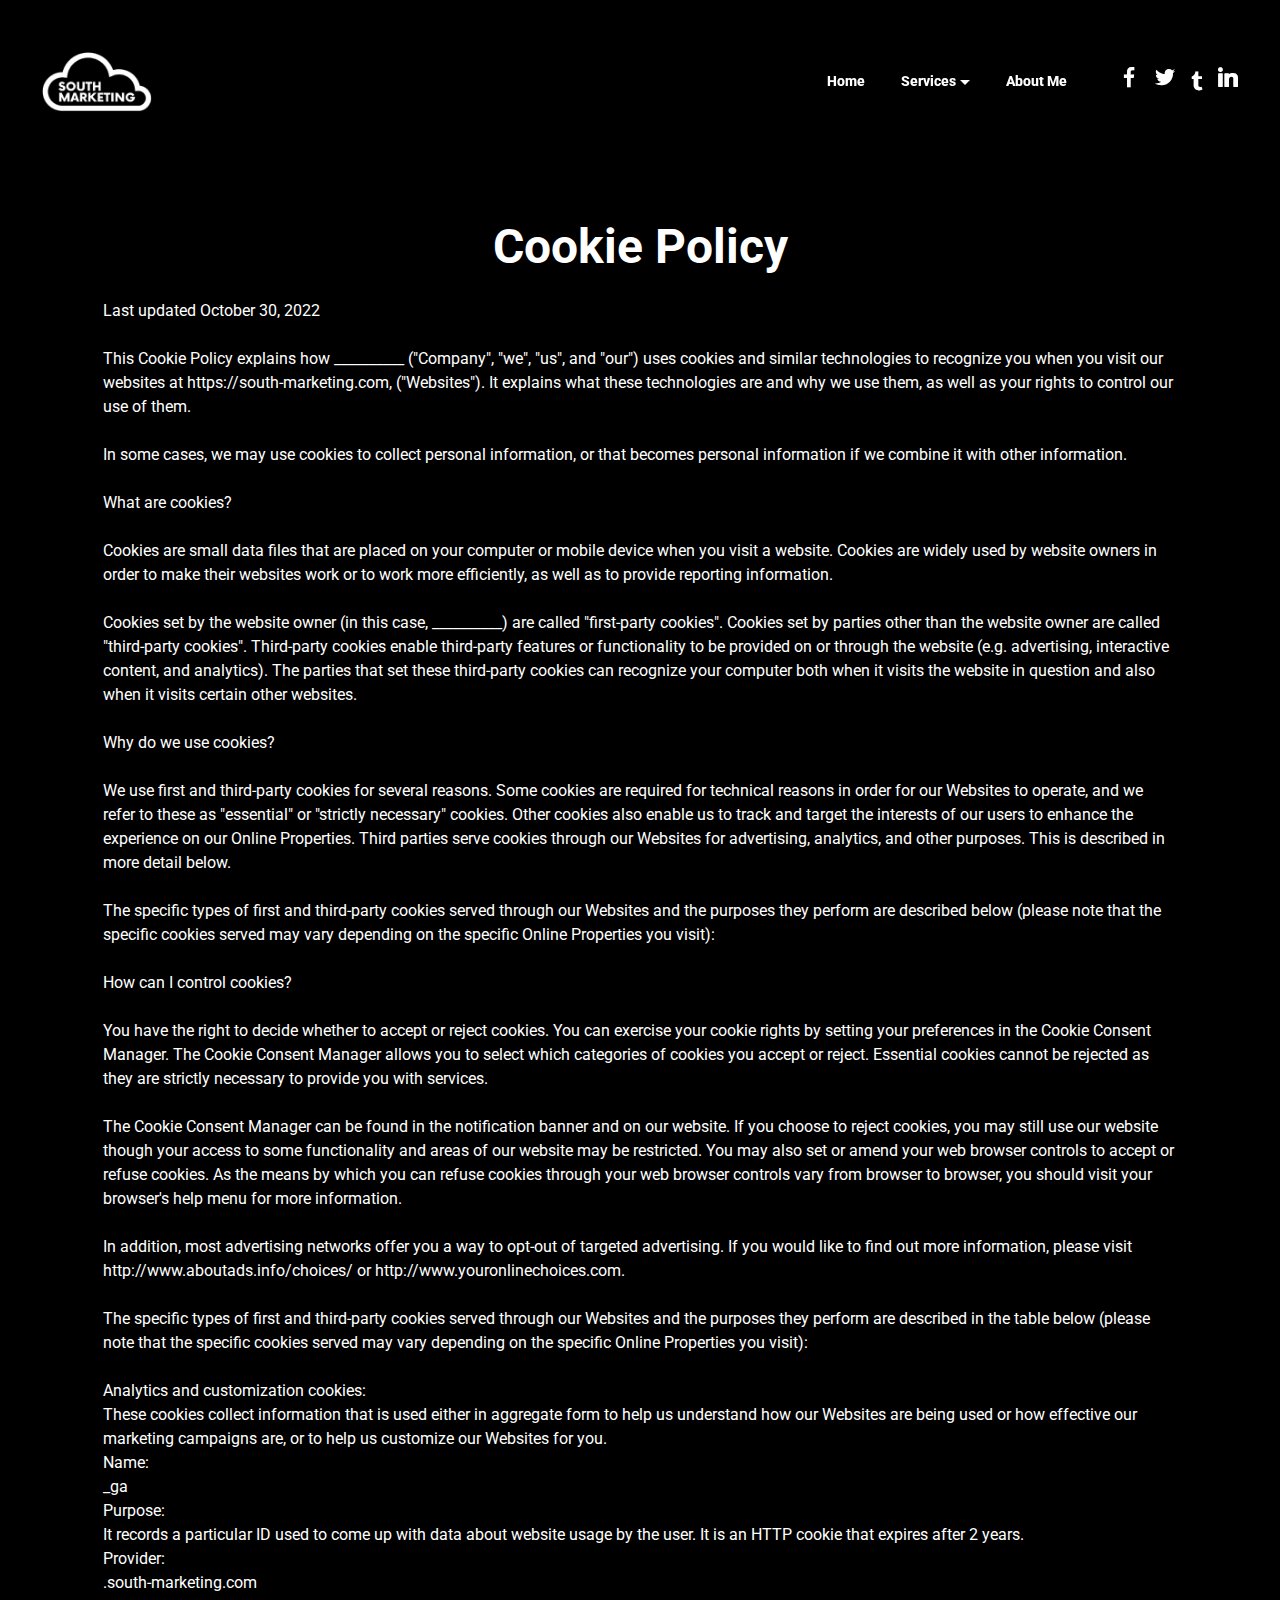
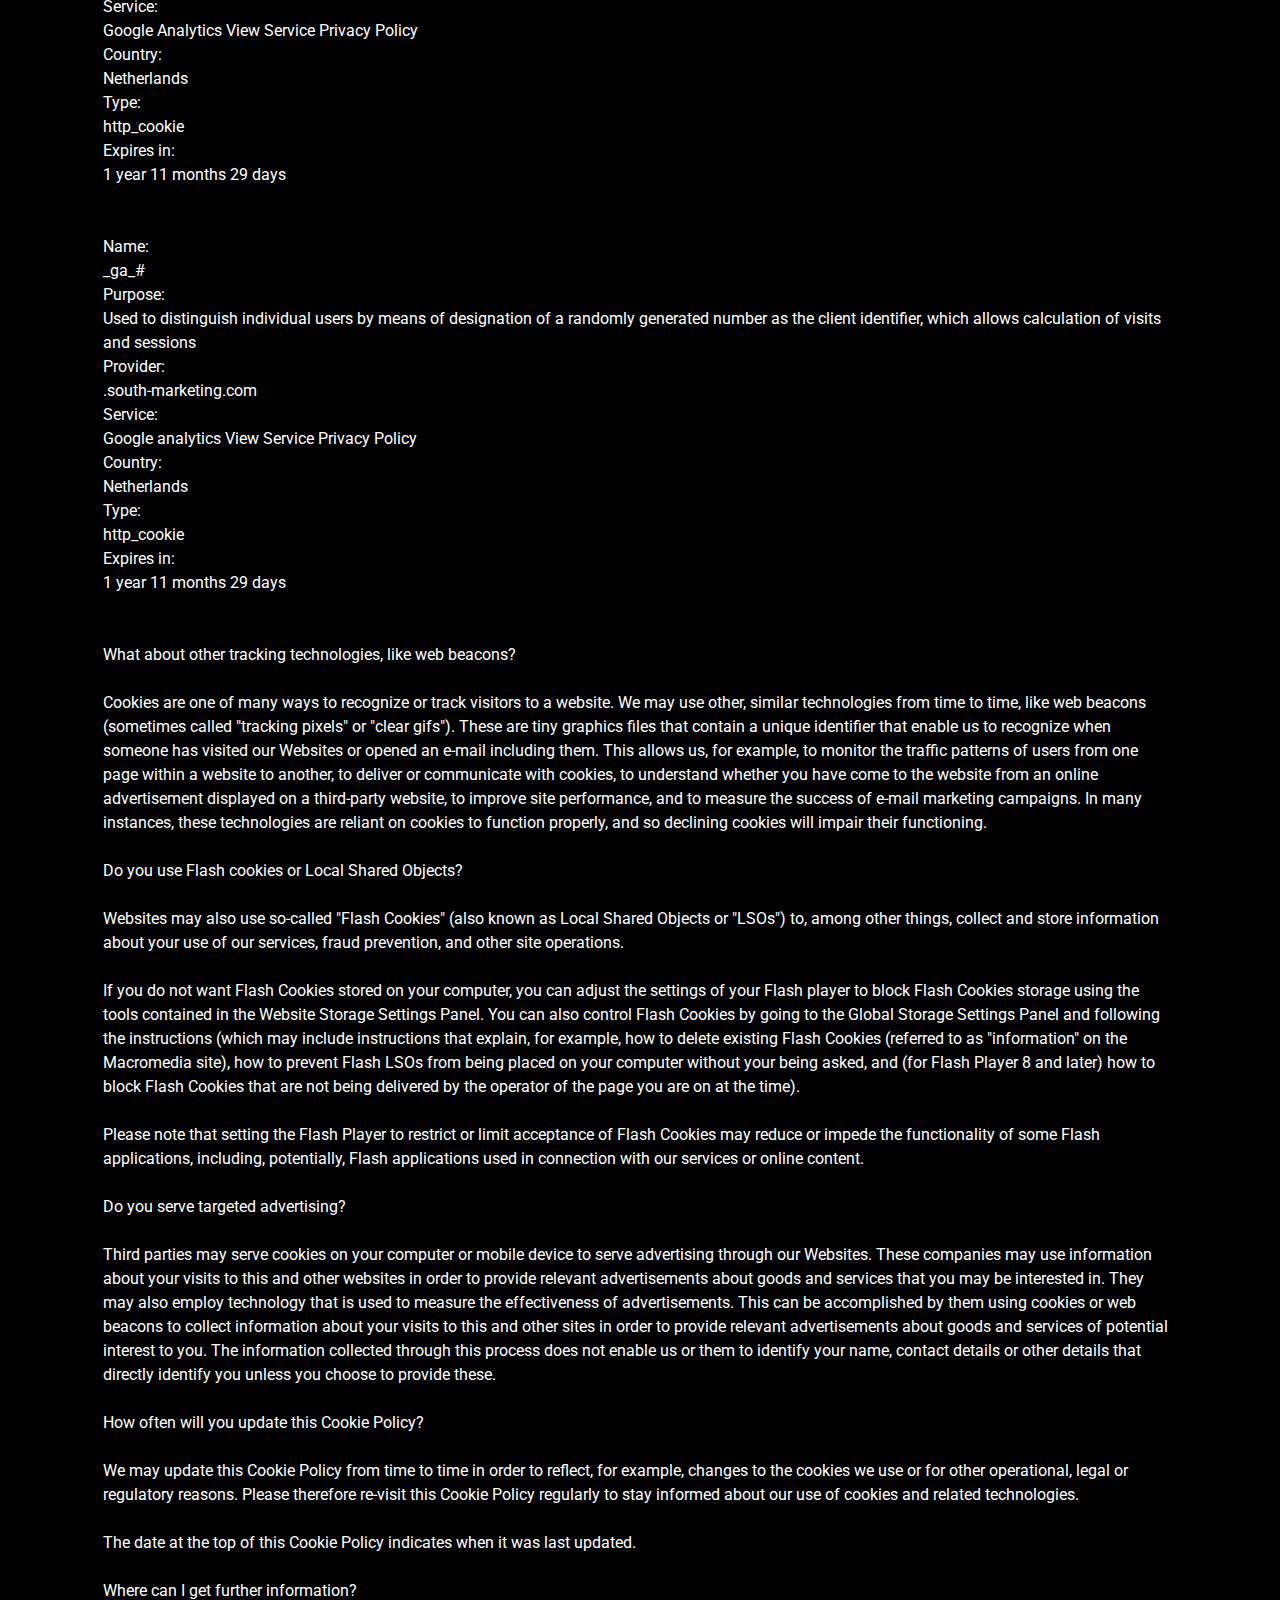
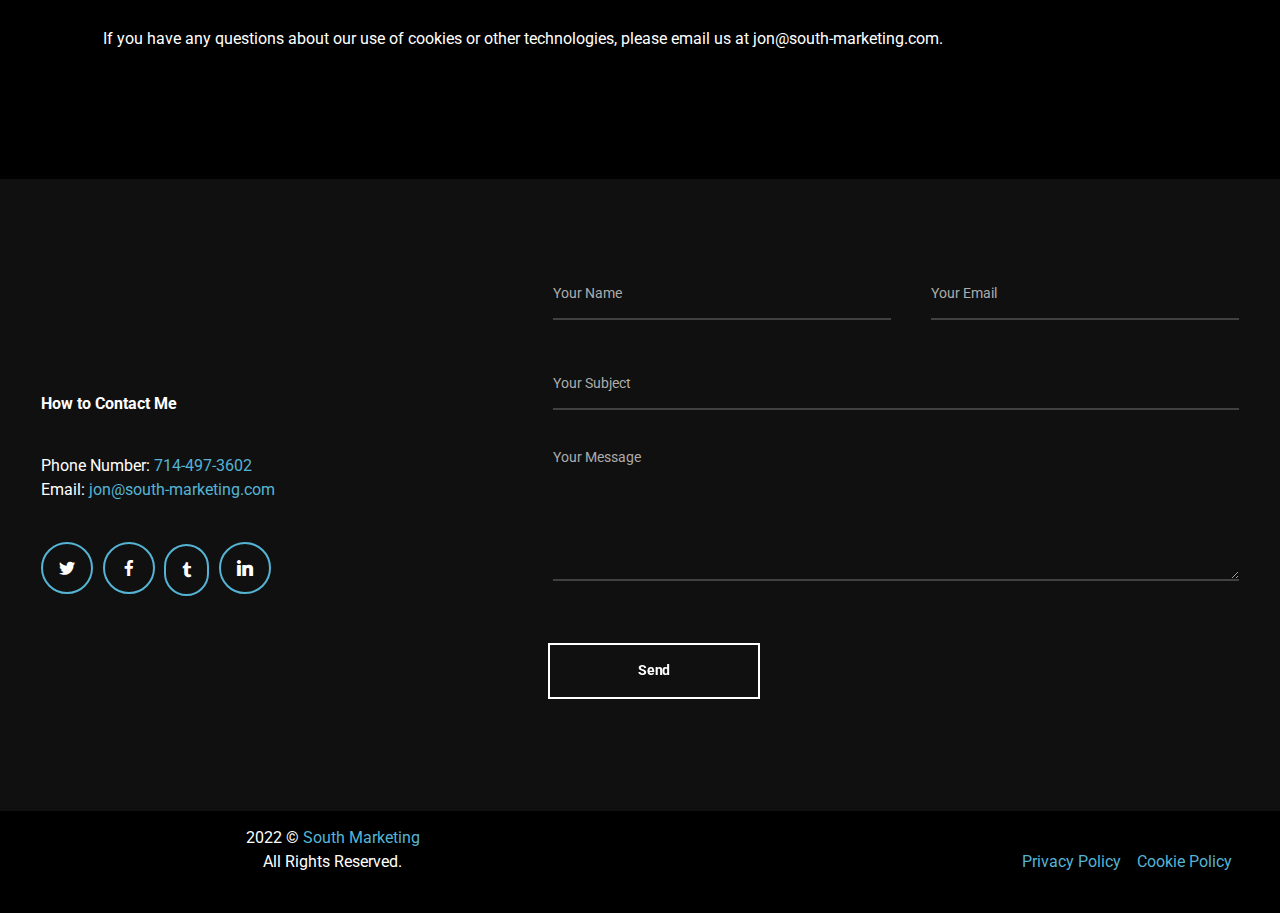
<file: cookie-policy.html>
<!DOCTYPE html>
<html  >
<head>
  
  <meta charset="UTF-8">
  <meta http-equiv="X-UA-Compatible" content="IE=edge">
  
  <meta name="twitter:card" content="summary_large_image"/>
  <meta name="twitter:image:src" content="">
  <meta property="og:image" content="">
  <meta name="twitter:title" content="South Marketing - Cookie Policy">
  <meta name="viewport" content="width=device-width, initial-scale=1, minimum-scale=1">
  <link rel="shortcut icon" href="assets/images/16ee85a3-03a0-4c3b-babf-18710427d16a-modified-121x67.png" type="image/x-icon">
  <meta name="description" content="Cookies are widely used by website owners in order to make their websites work or to work more efficiently, as well as to provide reporting information.">
  
  
  <title>South Marketing - Cookie Policy</title>
  <link rel="stylesheet" href="assets/web/assets/mobirise-icons/mobirise-icons.css">
  <link rel="stylesheet" href="assets/FontAwesome/css/font-awesome.css">
  <link rel="stylesheet" href="assets/tether/tether.min.css">
  <link rel="stylesheet" href="assets/bootstrap/css/bootstrap.min.css">
  <link rel="stylesheet" href="assets/bootstrap/css/bootstrap-grid.min.css">
  <link rel="stylesheet" href="assets/bootstrap/css/bootstrap-reboot.min.css">
  <link rel="stylesheet" href="assets/popup-overlay-plugin/style.css">
    <link rel="stylesheet" href="assets/dropdown/css/style.css">
  <link rel="stylesheet" href="assets/formstyler/jquery.formstyler.css">
  <link rel="stylesheet" href="assets/formstyler/jquery.formstyler.theme.css">
  <link rel="stylesheet" href="assets/datepicker/jquery.datetimepicker.min.css">
  <link rel="stylesheet" href="assets/socicon/css/styles.css">
  <link rel="stylesheet" href="assets/theme/css/style.css">
  <link rel="stylesheet" href="assets/recaptcha.css">
  <link rel="preload" href="https://fonts.googleapis.com/css?family=Roboto:100,100i,300,300i,400,400i,500,500i,700,700i,900,900i&display=swap" as="style" onload="this.onload=null;this.rel='stylesheet'">
  <noscript><link rel="stylesheet" href="https://fonts.googleapis.com/css?family=Roboto:100,100i,300,300i,400,400i,500,500i,700,700i,900,900i&display=swap"></noscript>
  <link rel="preload" as="style" href="assets/mobirise/css/mbr-additional.css"><link rel="stylesheet" href="assets/mobirise/css/mbr-additional.css" type="text/css">
  
  
  <!-- Google tag (gtag.js) -->
<script async src="https://www.googletagmanager.com/gtag/js?id=G-8MX1TZ9VWH"></script>
<script>
  window.dataLayer = window.dataLayer || [];
  function gtag(){dataLayer.push(arguments);}
  gtag('js', new Date());

  gtag('config', 'G-8MX1TZ9VWH');
</script>
  

</head>
<body>
  
  <section class="menu cid-tlIFLYAtYB" once="menu" id="menu1-2">

    


    <nav class="navbar navbar-dropdown navbar-fixed-top navbar-expand-lg">
      <div class="container">
        <div class="navbar-brand">
            <span class="navbar-logo">
              <a href="index.html">
                  <img src="assets/images/16ee85a3-03a0-4c3b-babf-18710427d16a-modified-121x67.png" alt="Jonathan South - South Marketing" style="height: 3.8rem;">
              </a>
            </span>
            
        </div>
        <button class="navbar-toggler" type="button" data-toggle="collapse" data-target="#navbarSupportedContent" aria-controls="navbarNavAltMarkup" aria-expanded="false" aria-label="Toggle navigation">
            <div class="hamburger">
              <span></span>
              <span></span>
              <span></span>
              <span></span>
            </div>
        </button>
        <div class="collapse navbar-collapse" id="navbarSupportedContent">
            <ul class="navbar-nav nav-dropdown" data-app-modern-menu="true"><li class="nav-item">
                <a class="nav-link link text-white text-primary display-4" href="index.html">
                Home</a>
              </li><li class="nav-item dropdown"><a class="nav-link link text-white dropdown-toggle display-4" href="#" aria-expanded="false" data-toggle="dropdown-submenu">Services</a><div class="dropdown-menu"><a class="text-white dropdown-item text-primary display-4" href="index.html#features4-y" aria-expanded="false">Websites</a><a class="text-white dropdown-item text-primary display-4" href="index.html#features4-y" aria-expanded="false">SEO</a><a class="text-white dropdown-item text-primary display-4" href="index.html#features4-y" aria-expanded="false">Social Media</a><a class="text-white dropdown-item text-primary display-4" href="index.html#features4-z" aria-expanded="false">E-Commerce</a><a class="text-white dropdown-item text-primary display-4" href="index.html#features4-z" aria-expanded="false">Reputation Management</a></div></li><li class="nav-item"><a class="nav-link link text-white text-primary display-4" href="index.html#header5-0">About Me</a></li></ul>
            <div class="icons-menu">
                <a href="https://www.facebook.com/south1992" target="_blank">
                    <span class="mbr-iconfont socicon-facebook socicon"></span>
                </a>
                <a href="https://twitter.com/jsouthmarketing" target="_blank">
                    <span class="mbr-iconfont socicon-twitter socicon"></span>
                </a>
                <a href="https://truththelostsoul.tumblr.com" target="_blank">
                    <span class="mbr-iconfont fa-tumblr fa"></span>
                </a>
                <a href="https://www.linkedin.com/in/south-marketing" target="_blank">
                    <span class="mbr-iconfont socicon-linkedin socicon"></span>
                </a>
                
                
            </div>
        </div>
      </div>
    </nav>
</section>

<section data-bs-version="5.1" class="content2 cid-tlIN6jkA9O" id="content2-g">
    
    
    <div class="container">
        <div class="wrapper">
            <div class="row justify-content-center">
                <div class="col-md-12 col-lg-11">
                    <h3 class="mbr-section-title mbr-fonts-style mb-4 display-2">
                        <br>Cookie Policy</h3>
                    
                    <p class="mbr-text mbr-fonts-style mb-0 display-7">Last updated October 30, 2022
<br>
<br>This Cookie Policy explains how __________ ("Company", "we", "us", and "our") uses cookies and similar technologies to recognize you when you visit our websites at https://south-marketing.com, ("Websites"). It explains what these technologies are and why we use them, as well as your rights to control our use of them.
<br>
<br>In some cases, we may use cookies to collect personal information, or that becomes personal information if we combine it with other information.
<br>
<br>What are cookies?
<br>
<br>Cookies are small data files that are placed on your computer or mobile device when you visit a website. Cookies are widely used by website owners in order to make their websites work or to work more efficiently, as well as to provide reporting information.
<br>
<br>Cookies set by the website owner (in this case, __________) are called "first-party cookies". Cookies set by parties other than the website owner are called "third-party cookies". Third-party cookies enable third-party features or functionality to be provided on or through the website (e.g. advertising, interactive content, and analytics). The parties that set these third-party cookies can recognize your computer both when it visits the website in question and also when it visits certain other websites.
<br>
<br>Why do we use cookies?
<br>
<br>We use first and third-party cookies for several reasons. Some cookies are required for technical reasons in order for our Websites to operate, and we refer to these as "essential" or "strictly necessary" cookies. Other cookies also enable us to track and target the interests of our users to enhance the experience on our Online Properties. Third parties serve cookies through our Websites for advertising, analytics, and other purposes. This is described in more detail below.
<br>
<br>The specific types of first and third-party cookies served through our Websites and the purposes they perform are described below (please note that the specific cookies served may vary depending on the specific Online Properties you visit):
<br>
<br>How can I control cookies?
<br>
<br>You have the right to decide whether to accept or reject cookies. You can exercise your cookie rights by setting your preferences in the Cookie Consent Manager. The Cookie Consent Manager allows you to select which categories of cookies you accept or reject. Essential cookies cannot be rejected as they are strictly necessary to provide you with services.
<br>
<br>The Cookie Consent Manager can be found in the notification banner and on our website. If you choose to reject cookies, you may still use our website though your access to some functionality and areas of our website may be restricted. You may also set or amend your web browser controls to accept or refuse cookies. As the means by which you can refuse cookies through your web browser controls vary from browser to browser, you should visit your browser's help menu for more information.
<br>
<br>In addition, most advertising networks offer you a way to opt-out of targeted advertising. If you would like to find out more information, please visit http://www.aboutads.info/choices/ or http://www.youronlinechoices.com.
<br>
<br>The specific types of first and third-party cookies served through our Websites and the purposes they perform are described in the table below (please note that the specific cookies served may vary depending on the specific Online Properties you visit):
<br>
<br>Analytics and customization cookies:
<br>These cookies collect information that is used either in aggregate form to help us understand how our Websites are being used or how effective our marketing campaigns are, or to help us customize our Websites for you.
<br>Name:
<br>_ga
<br>Purpose:
<br>It records a particular ID used to come up with data about website usage by the user. It is an HTTP cookie that expires after 2 years.
<br>Provider:
<br>.south-marketing.com
<br>Service:
<br>Google Analytics View Service Privacy Policy
<br>Country:
<br>Netherlands
<br>Type:
<br>http_cookie
<br>Expires in:
<br>1 year 11 months 29 days
<br>
<br>
<br>Name:
<br>_ga_#
<br>Purpose:
<br>Used to distinguish individual users by means of designation of a randomly generated number as the client identifier, which allows calculation of visits and sessions
<br>Provider:
<br>.south-marketing.com
<br>Service:
<br>Google analytics View Service Privacy Policy
<br>Country:
<br>Netherlands
<br>Type:
<br>http_cookie
<br>Expires in:
<br>1 year 11 months 29 days
<br>
<br>
<br>What about other tracking technologies, like web beacons?
<br>
<br>Cookies are one of many ways to recognize or track visitors to a website. We may use other, similar technologies from time to time, like web beacons (sometimes called "tracking pixels" or "clear gifs"). These are tiny graphics files that contain a unique identifier that enable us to recognize when someone has visited our Websites or opened an e-mail including them. This allows us, for example, to monitor the traffic patterns of users from one page within a website to another, to deliver or communicate with cookies, to understand whether you have come to the website from an online advertisement displayed on a third-party website, to improve site performance, and to measure the success of e-mail marketing campaigns. In many instances, these technologies are reliant on cookies to function properly, and so declining cookies will impair their functioning.
<br>
<br>Do you use Flash cookies or Local Shared Objects?
<br>
<br>Websites may also use so-called "Flash Cookies" (also known as Local Shared Objects or "LSOs") to, among other things, collect and store information about your use of our services, fraud prevention, and other site operations.
<br>
<br>If you do not want Flash Cookies stored on your computer, you can adjust the settings of your Flash player to block Flash Cookies storage using the tools contained in the Website Storage Settings Panel. You can also control Flash Cookies by going to the Global Storage Settings Panel and following the instructions (which may include instructions that explain, for example, how to delete existing Flash Cookies (referred to as "information" on the Macromedia site), how to prevent Flash LSOs from being placed on your computer without your being asked, and (for Flash Player 8 and later) how to block Flash Cookies that are not being delivered by the operator of the page you are on at the time).
<br>
<br>Please note that setting the Flash Player to restrict or limit acceptance of Flash Cookies may reduce or impede the functionality of some Flash applications, including, potentially, Flash applications used in connection with our services or online content.
<br>
<br>Do you serve targeted advertising?
<br>
<br>Third parties may serve cookies on your computer or mobile device to serve advertising through our Websites. These companies may use information about your visits to this and other websites in order to provide relevant advertisements about goods and services that you may be interested in. They may also employ technology that is used to measure the effectiveness of advertisements. This can be accomplished by them using cookies or web beacons to collect information about your visits to this and other sites in order to provide relevant advertisements about goods and services of potential interest to you. The information collected through this process does not enable us or them to identify your name, contact details or other details that directly identify you unless you choose to provide these.
<br>
<br>How often will you update this Cookie Policy?
<br>
<br>We may update this Cookie Policy from time to time in order to reflect, for example, changes to the cookies we use or for other operational, legal or regulatory reasons. Please therefore re-visit this Cookie Policy regularly to stay informed about our use of cookies and related technologies.
<br>
<br>The date at the top of this Cookie Policy indicates when it was last updated.
<br>
<br>Where can I get further information?
<br>
<br>If you have any questions about our use of cookies or other technologies, please email us at jon@south-marketing.com.&nbsp;</p>
                </div>
            </div>
        </div>
    </div>
</section>

<section class="form cid-tm5PEhGTOe" id="contacts1-q">
    
    
    <div class="container">
        <div class="row">
            <div class="col-md-12 col-lg-5">
                <div class="media-content">
                    
                    <h3 class="mbr-section-subtitle mbr-bold align-left mbr-fonts-style display-7">How to Contact Me</h3>
                    <div class="mbr-section-text mbr-black">
                        <p class="mbr-text align-left mbr-fonts-style display-7">Phone Number: <a href="tel:+1-714-497-3602" class="text-primary">714-497-3602</a><br>Email: <a href="mailto:jon@south-marketing.com" class="text-primary">jon@south-marketing.com</a><br></p>
                    </div>
                    <div class="social-list">
                      <a href="https://twitter.com/jsouthmarketing" target="_blank">
                        <span class="mbr-iconfont mbr-iconfont-social socicon-twitter socicon"></span>
                      </a>
                      <a href="https://www.facebook.com/south1992" target="_blank">
                        <span class="mbr-iconfont mbr-iconfont-social socicon-facebook socicon"></span>
                      </a>
                      <a href="https://truththelostsoul.tumblr.com" target="_blank">
                        <span class="mbr-iconfont mbr-iconfont-social fa-tumblr fa"></span>
                      </a>
                      <a href="https://www.linkedin.com/in/south-marketing" target="_blank">
                        <span class="mbr-iconfont mbr-iconfont-social socicon-linkedin socicon"></span>
                      </a>
                      <a href="https://www.behance.net/Mobirise" target="_blank">
                        
                      </a>
                  </div>
                </div>
            </div>

            
            <div class="col-lg-7 col-md-12 mx-auto mbr-form" data-form-type="formoid">
              <!--Formbuilder Form-->
              <form action="https://mobirise.eu/" method="POST" class="mbr-form form-with-styler" data-form-title="Form Name"><input type="hidden" name="email" data-form-email="true" value="by4T0fcQwkxSBBcunAoauTqeDSjQX0Cs7cwOAhuqYtEDnAGnaeqHzJFnQ8U7N9t9fZEizCVzYKUTyIFK+E5CsJlHA2SD8ioyAXMO6SNz3CC4K+P4PJuU9rJLxSzBpjQr.6BPX9n2xoFfUI25PbrxmrDhx/3HnIzK/4tzjP+Eb5N5O+18ZEY7GKpGfE64Ev0Dp7WGJxVA/Frqpk074VbOfU4c9CuYtUp+BPc+qjbWreEM/Sxdq/54BhQlCY3iYNAdB">
                  <div class="form-row">
                    <div hidden="hidden" data-form-alert="" class="alert alert-success col-12">Thanks for filling out
                        the form!</div>
                    <div hidden="hidden" data-form-alert-danger="" class="alert alert-danger col-12">Oops...! some
                        problem!</div>
                  </div>
                  <div class="dragArea form-row">
                    <div class="col-lg-12 col-md-12 col-sm-12 form-group">
                      <div class="form-row">
                        <div class="col-lg-6">
                          <input type="text" name="yourName" placeholder="Your Name" data-form-field="yourName" class="form-control text-multiple" value="" id="yourName-contacts1-q">
                        </div>
                        <div class="col-lg-6  email-input">
                          <input type="text" name="yourEmail" placeholder="Your Email" data-form-field="yourEmail" class="form-control text-multiple" value="" id="yourEmail-contacts1-q">
                        </div>
                      </div>
                    </div>
                    <div data-for="subject" class="col-lg-12 col-md-12 col-sm-12 form-group">
                      <input type="text" name="yourSubject" placeholder="Your Subject" data-form-field="yourSubject" class="form-control display-7" value="" id="yourSubject-contacts1-q">
                    </div>
                    <div class="col-lg-12 col-md-12 col-sm-12 form-group" data-for="message">
                      <textarea name="yourMessage" placeholder="Your Message" data-form-field="yourMessage" class="form-control display-7" id="yourMessage-contacts1-q"></textarea>
                    </div>
                    <div class="form-btn"><button type="submit" class="btn btn-white-outline display-4" href="#">Send</button></div>
                  </div>
              </form>
              <!--Formbuilder Form-->
          </div>
        </div>
    </div>
</section>

<section once="footers" class="cid-tm5PH4AdCj" id="footer1-r">

    

    

    <div class="container">
      <div class="row">
        <div class="media-container-row mbr-white col-lg-12">
          <div class="row-copirayt col-sm-12 col-md-12 col-lg-6">
            <p class="mbr-text mb-0 mbr-fonts-style mbr-white align-left display-7">
              2022 © <a href="index.html" class="text-primary">South Marketing</a><br>All Rights Reserved.<br><br></p>
          </div>
            <div class="row-links col-md-12 col-lg-6">
              <ul class="foot-menu">
                
                
                
                
                
              <li class="foot-menu-item mbr-fonts-style display-7"><a href="privacy-policy.html" class="text-primary">Privacy Policy</a></li><li class="foot-menu-item mbr-fonts-style display-7"><a href="cookie-policy.html" class="text-primary">Cookie Policy</a></li></ul>
            </div>
        </div>
    </div>
  </div>
</section>


<script src="assets/web/assets/jquery/jquery.min.js"></script>
  <script src="assets/popper/popper.min.js"></script>
  <script src="assets/tether/tether.min.js"></script>
  <script src="assets/bootstrap/js/bootstrap.min.js"></script>
  <script src="assets/smoothscroll/smooth-scroll.js"></script>
      <script src="assets/dropdown/js/nav-dropdown.js"></script>
  <script src="assets/dropdown/js/navbar-dropdown.js"></script>
  <script src="assets/touchswipe/jquery.touch-swipe.min.js"></script>
  <script src="assets/formstyler/jquery.formstyler.js"></script>
  <script src="assets/formstyler/jquery.formstyler.min.js"></script>
  <script src="assets/datepicker/jquery.datetimepicker.full.js"></script>
  <script src="assets/theme/js/script.js"></script>
  <script src="assets/formoid.min.js"></script>
  
  
  

</body>
</html>
</file>
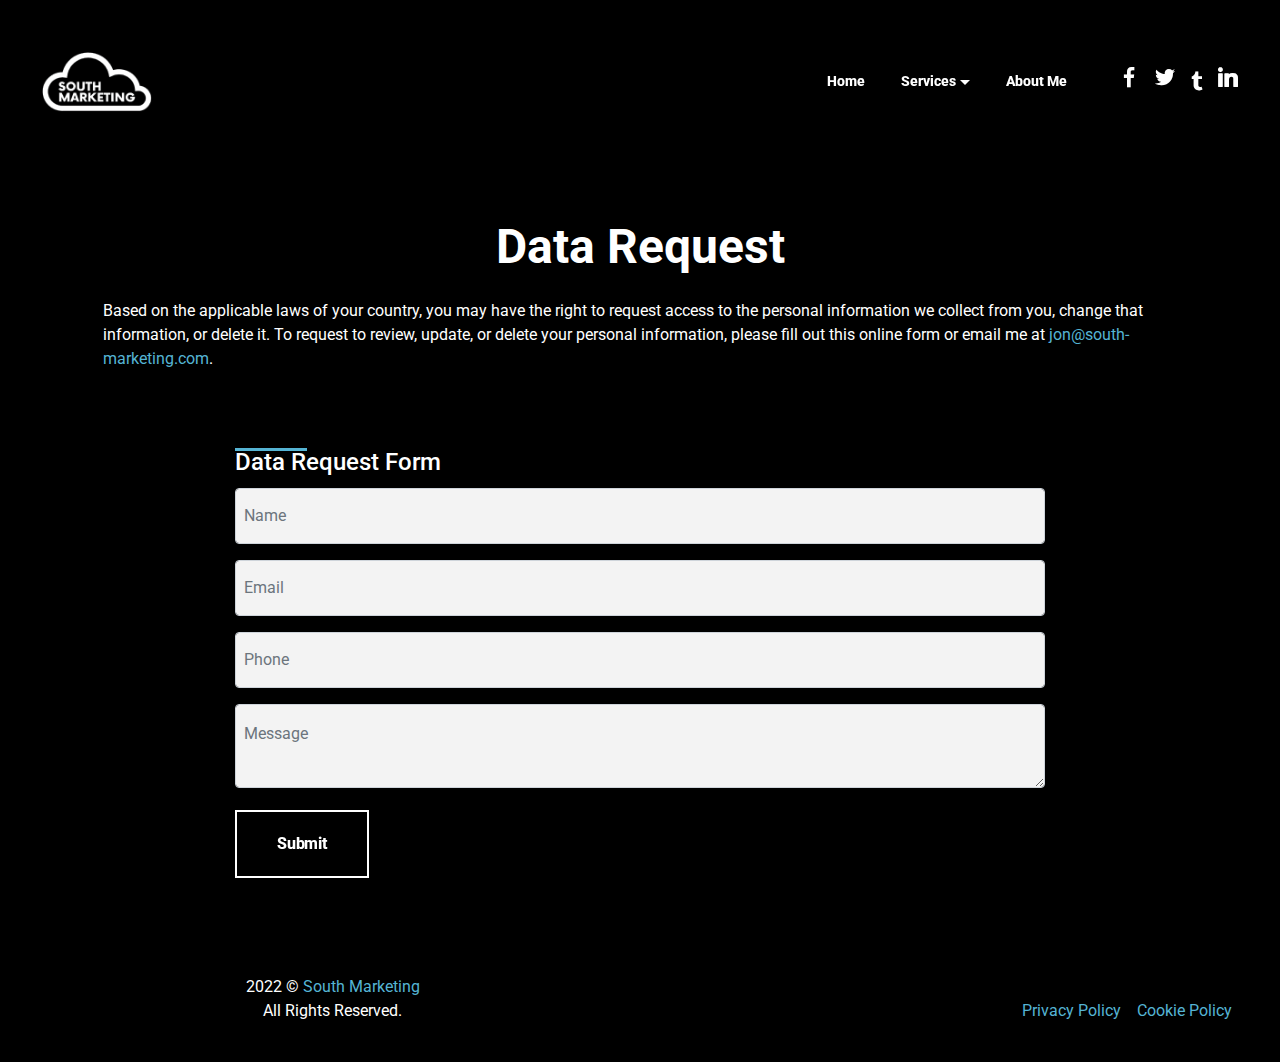
<file: data-request.html>
<!DOCTYPE html>
<html  >
<head>
  
  <meta charset="UTF-8">
  <meta http-equiv="X-UA-Compatible" content="IE=edge">
  
  <meta name="twitter:card" content="summary_large_image"/>
  <meta name="twitter:image:src" content="">
  <meta property="og:image" content="">
  <meta name="twitter:title" content="South Marketing - Data Request">
  <meta name="viewport" content="width=device-width, initial-scale=1, minimum-scale=1">
  <link rel="shortcut icon" href="assets/images/16ee85a3-03a0-4c3b-babf-18710427d16a-modified-121x67.png" type="image/x-icon">
  <meta name="description" content="To request to review, update, or delete your personal information, please fill out this online form or email me.">
  
  
  <title>South Marketing - Data Request</title>
  <link rel="stylesheet" href="assets/web/assets/mobirise-icons/mobirise-icons.css">
  <link rel="stylesheet" href="assets/FontAwesome/css/font-awesome.css">
  <link rel="stylesheet" href="assets/tether/tether.min.css">
  <link rel="stylesheet" href="assets/bootstrap/css/bootstrap.min.css">
  <link rel="stylesheet" href="assets/bootstrap/css/bootstrap-grid.min.css">
  <link rel="stylesheet" href="assets/bootstrap/css/bootstrap-reboot.min.css">
  <link rel="stylesheet" href="assets/popup-overlay-plugin/style.css">
    <link rel="stylesheet" href="assets/dropdown/css/style.css">
  <link rel="stylesheet" href="assets/formstyler/jquery.formstyler.css">
  <link rel="stylesheet" href="assets/formstyler/jquery.formstyler.theme.css">
  <link rel="stylesheet" href="assets/datepicker/jquery.datetimepicker.min.css">
  <link rel="stylesheet" href="assets/socicon/css/styles.css">
  <link rel="stylesheet" href="assets/theme/css/style.css">
  <link rel="stylesheet" href="assets/recaptcha.css">
  <link rel="preload" href="https://fonts.googleapis.com/css?family=Roboto:100,100i,300,300i,400,400i,500,500i,700,700i,900,900i&display=swap" as="style" onload="this.onload=null;this.rel='stylesheet'">
  <noscript><link rel="stylesheet" href="https://fonts.googleapis.com/css?family=Roboto:100,100i,300,300i,400,400i,500,500i,700,700i,900,900i&display=swap"></noscript>
  <link rel="preload" as="style" href="assets/mobirise/css/mbr-additional.css"><link rel="stylesheet" href="assets/mobirise/css/mbr-additional.css" type="text/css">
  
  
  <!-- Google tag (gtag.js) -->
<script async src="https://www.googletagmanager.com/gtag/js?id=G-8MX1TZ9VWH"></script>
<script>
  window.dataLayer = window.dataLayer || [];
  function gtag(){dataLayer.push(arguments);}
  gtag('js', new Date());

  gtag('config', 'G-8MX1TZ9VWH');
</script>
  

</head>
<body>
  
  <section class="menu cid-tm5idYUqPo" once="menu" id="menu1-l">

    


    <nav class="navbar navbar-dropdown navbar-fixed-top navbar-expand-lg">
      <div class="container">
        <div class="navbar-brand">
            <span class="navbar-logo">
              <a href="index.html">
                  <img src="assets/images/16ee85a3-03a0-4c3b-babf-18710427d16a-modified-121x67.png" alt="Jonathan South - South Marketing" style="height: 3.8rem;">
              </a>
            </span>
            
        </div>
        <button class="navbar-toggler" type="button" data-toggle="collapse" data-target="#navbarSupportedContent" aria-controls="navbarNavAltMarkup" aria-expanded="false" aria-label="Toggle navigation">
            <div class="hamburger">
              <span></span>
              <span></span>
              <span></span>
              <span></span>
            </div>
        </button>
        <div class="collapse navbar-collapse" id="navbarSupportedContent">
            <ul class="navbar-nav nav-dropdown" data-app-modern-menu="true"><li class="nav-item">
                <a class="nav-link link text-white text-primary display-4" href="index.html">
                Home</a>
              </li><li class="nav-item dropdown"><a class="nav-link link text-white dropdown-toggle display-4" href="#" aria-expanded="false" data-toggle="dropdown-submenu">Services</a><div class="dropdown-menu"><a class="text-white dropdown-item text-primary display-4" href="index.html#features4-y" aria-expanded="false">Websites</a><a class="text-white dropdown-item text-primary display-4" href="index.html#features4-y" aria-expanded="false">SEO</a><a class="text-white dropdown-item text-primary display-4" href="index.html#features4-y" aria-expanded="false">Social Media</a><a class="text-white dropdown-item text-primary display-4" href="index.html#features4-z" aria-expanded="false">E-Commerce</a><a class="text-white dropdown-item text-primary display-4" href="index.html#features4-z" aria-expanded="false">Reputation Management</a></div></li><li class="nav-item"><a class="nav-link link text-white text-primary display-4" href="index.html#header5-0">About Me</a></li></ul>
            <div class="icons-menu">
                <a href="https://www.facebook.com/south1992" target="_blank">
                    <span class="mbr-iconfont socicon-facebook socicon"></span>
                </a>
                <a href="https://twitter.com/jsouthmarketing" target="_blank">
                    <span class="mbr-iconfont socicon-twitter socicon"></span>
                </a>
                <a href="https://truththelostsoul.tumblr.com" target="_blank">
                    <span class="mbr-iconfont fa-tumblr fa"></span>
                </a>
                <a href="https://www.linkedin.com/in/south-marketing" target="_blank">
                    <span class="mbr-iconfont socicon-linkedin socicon"></span>
                </a>
                
                
            </div>
        </div>
      </div>
    </nav>
</section>

<section data-bs-version="5.1" class="content2 cid-tm5ie3PHnJ" id="content2-m">
    
    
    <div class="container">
        <div class="wrapper">
            <div class="row justify-content-center">
                <div class="col-md-12 col-lg-11">
                    <h3 class="mbr-section-title mbr-fonts-style mb-4 display-2">
                        <br>Data Request</h3>
                    
                    <p class="mbr-text mbr-fonts-style mb-0 display-7">Based on the applicable laws of your country, you may have the right to request access to the personal information we collect from you, change that information, or delete it. To request to review, update, or delete your personal information, please fill out this online form or email me at <a href="mailto:jon@south-marketing.com" class="text-primary">jon@south-marketing.com</a>.</p>
                </div>
            </div>
        </div>
    </div>
</section>

<section class="form cid-tm5pfUsKKe" id="formbuilder-p">
    
    
    <div class="container">
        <div class="row">
            <div class="col-lg-8 mx-auto mbr-form" data-form-type="formoid">
<!--Formbuilder Form-->
<form action="https://mobirise.eu/" method="POST" class="mbr-form form-with-styler" data-form-title="Data Request Form"><input type="hidden" name="email" data-form-email="true" value="QOcx4fgMUgnkOMeh8vpiribNvGSbjgywGQMwEKTdKtYbpAIE2ufYPfHP84OGVndOJNxnMDfGhIthCrhZcEc2VH5HtPDc9IiEhf4qcQapL0Plbqa8QZXeMR/TdoVAXtzc.wlPMKsoTxM2EeH9MIsnPkeNDyv9h9FkcskSIWi+/vTKSwcmMawsl+Y1IAk9sJGuzSw0oewB+5sT1POKhlzM4tovQ5AU3oq3PNxp4S2Ji5LmGQ389FGyMAdeBXBsDNZu1">
<div class="form-row">
<div hidden="hidden" data-form-alert="" class="alert alert-success col-12">Thanks for filling out the form!</div>
<div hidden="hidden" data-form-alert-danger="" class="alert alert-danger col-12">Oops...! some problem!</div>
</div>
<div class="dragArea form-row">
<div class="col-lg-12 col-md-12 col-sm-12">
<h4 class="mbr-fonts-style display-5">Data Request Form</h4>
</div>
<div class="col-lg-12 col-md-12 col-sm-12">
<hr>
</div>
<div data-for="name" class="col form-group">
<input type="text" name="name" placeholder="Name" data-form-field="name" class="form-control display-7" value="" id="name-formbuilder-p">
</div>
<div data-for="email" class="col-lg-12 col-md-12 col-sm-12 form-group">
<input type="email" name="email" placeholder="Email" data-form-field="email" class="form-control display-7" value="" id="email-formbuilder-p">
</div>
<div data-for="phone" class="col-lg-12 col-md-12 col-sm-12 form-group">
<input type="tel" name="phone" placeholder="Phone" pattern="*" data-form-field="phone" class="form-control display-7" value="" id="phone-formbuilder-p">
</div>
<div data-for="message" class="col-lg-12 col-md-12 col-sm-12 form-group">
<textarea name="message" placeholder="Message" data-form-field="message" class="form-control display-7" id="message-formbuilder-p"></textarea>
</div>
<div class="col-auto"><button type="submit" class="w-100 btn btn-white-outline display-7">Submit</button></div>
</div>
</form><!--Formbuilder Form-->
</div>
        </div>
    </div>
</section>

<section once="footers" class="cid-tm5Rk3asoF" id="footer1-u">

    

    

    <div class="container">
      <div class="row">
        <div class="media-container-row mbr-white col-lg-12">
          <div class="row-copirayt col-sm-12 col-md-12 col-lg-6">
            <p class="mbr-text mb-0 mbr-fonts-style mbr-white align-left display-7">
              2022 © <a href="index.html" class="text-primary">South Marketing</a><br>All Rights Reserved.<br><br></p>
          </div>
            <div class="row-links col-md-12 col-lg-6">
              <ul class="foot-menu">
                
                
                
                
                
              <li class="foot-menu-item mbr-fonts-style display-7"><a href="privacy-policy.html" class="text-primary">Privacy Policy</a></li><li class="foot-menu-item mbr-fonts-style display-7"><a href="cookie-policy.html" class="text-primary">Cookie Policy</a></li></ul>
            </div>
        </div>
    </div>
  </div>
</section>


<script src="assets/web/assets/jquery/jquery.min.js"></script>
  <script src="assets/popper/popper.min.js"></script>
  <script src="assets/tether/tether.min.js"></script>
  <script src="assets/bootstrap/js/bootstrap.min.js"></script>
  <script src="assets/smoothscroll/smooth-scroll.js"></script>
      <script src="assets/dropdown/js/nav-dropdown.js"></script>
  <script src="assets/dropdown/js/navbar-dropdown.js"></script>
  <script src="assets/touchswipe/jquery.touch-swipe.min.js"></script>
  <script src="assets/formstyler/jquery.formstyler.js"></script>
  <script src="assets/formstyler/jquery.formstyler.min.js"></script>
  <script src="assets/datepicker/jquery.datetimepicker.full.js"></script>
  <script src="assets/theme/js/script.js"></script>
  <script src="assets/formoid.min.js"></script>
  
  
  

</body>
</html>
</file>
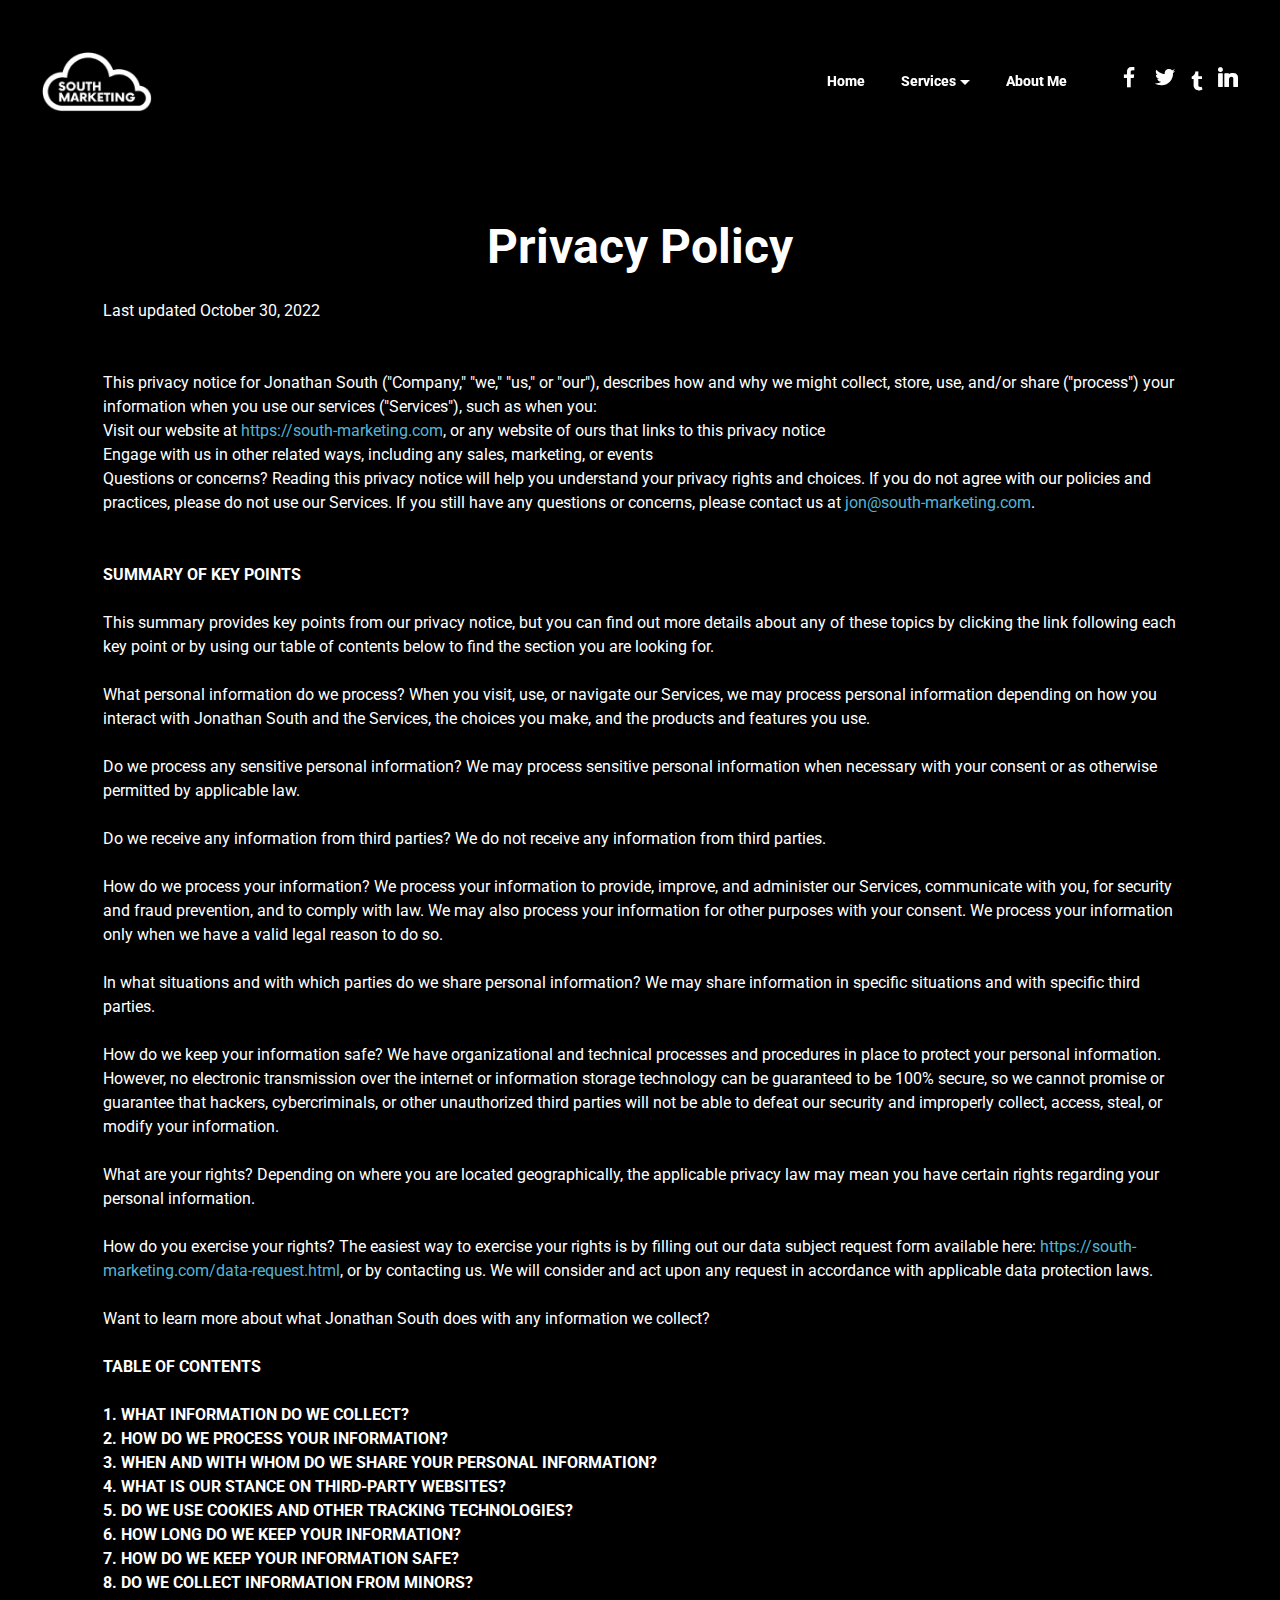
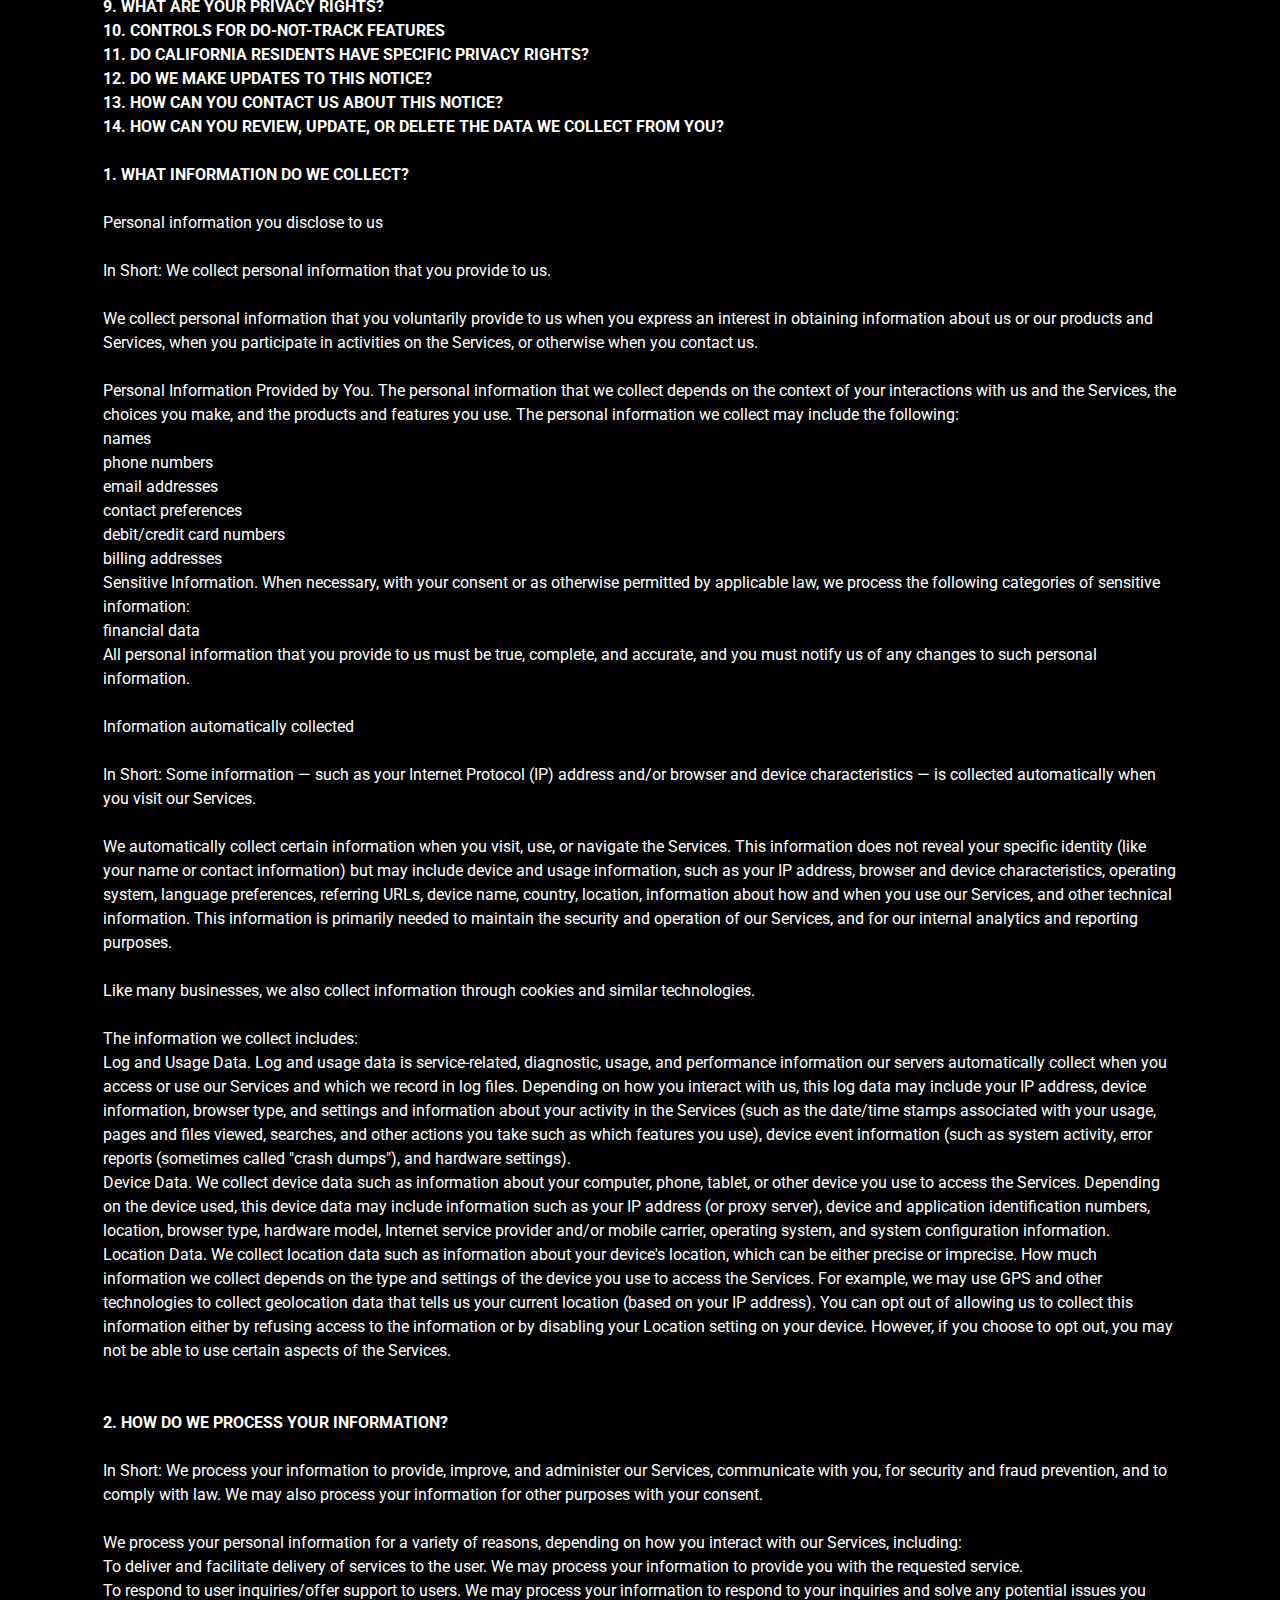
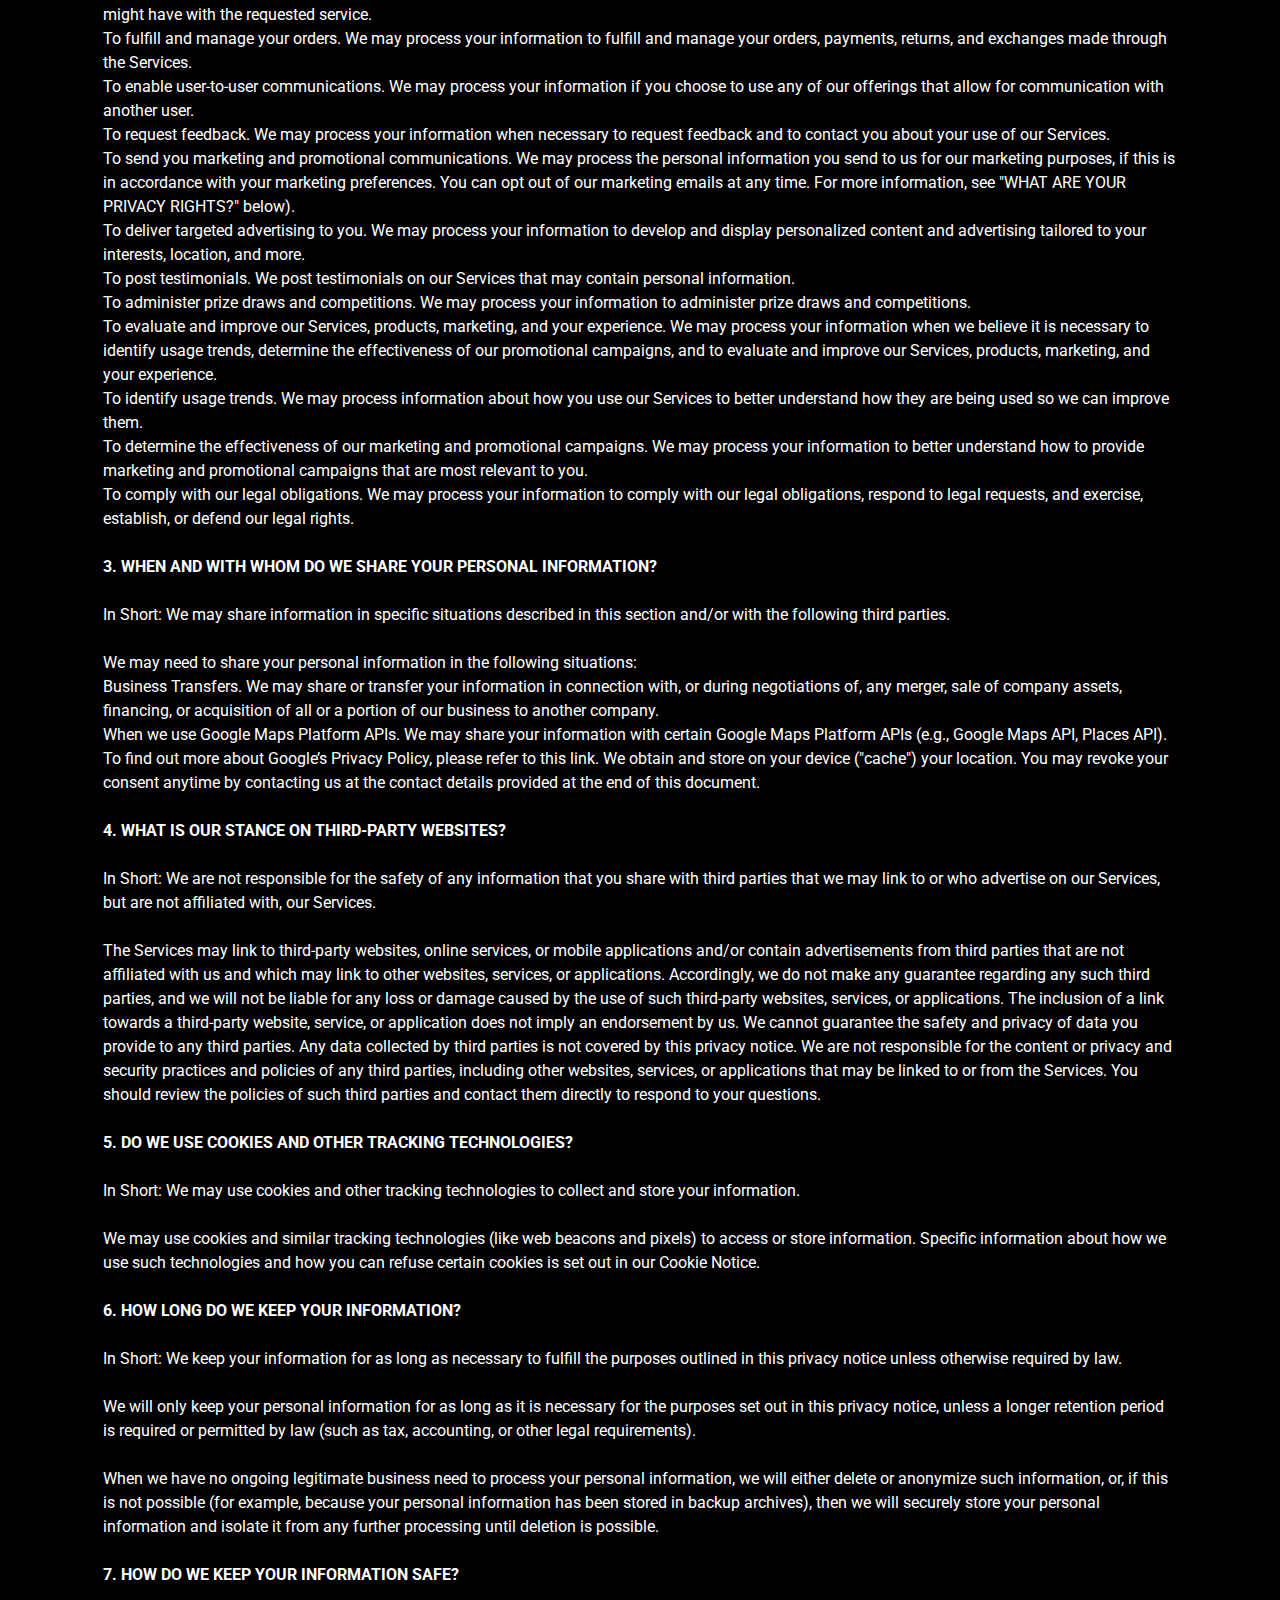
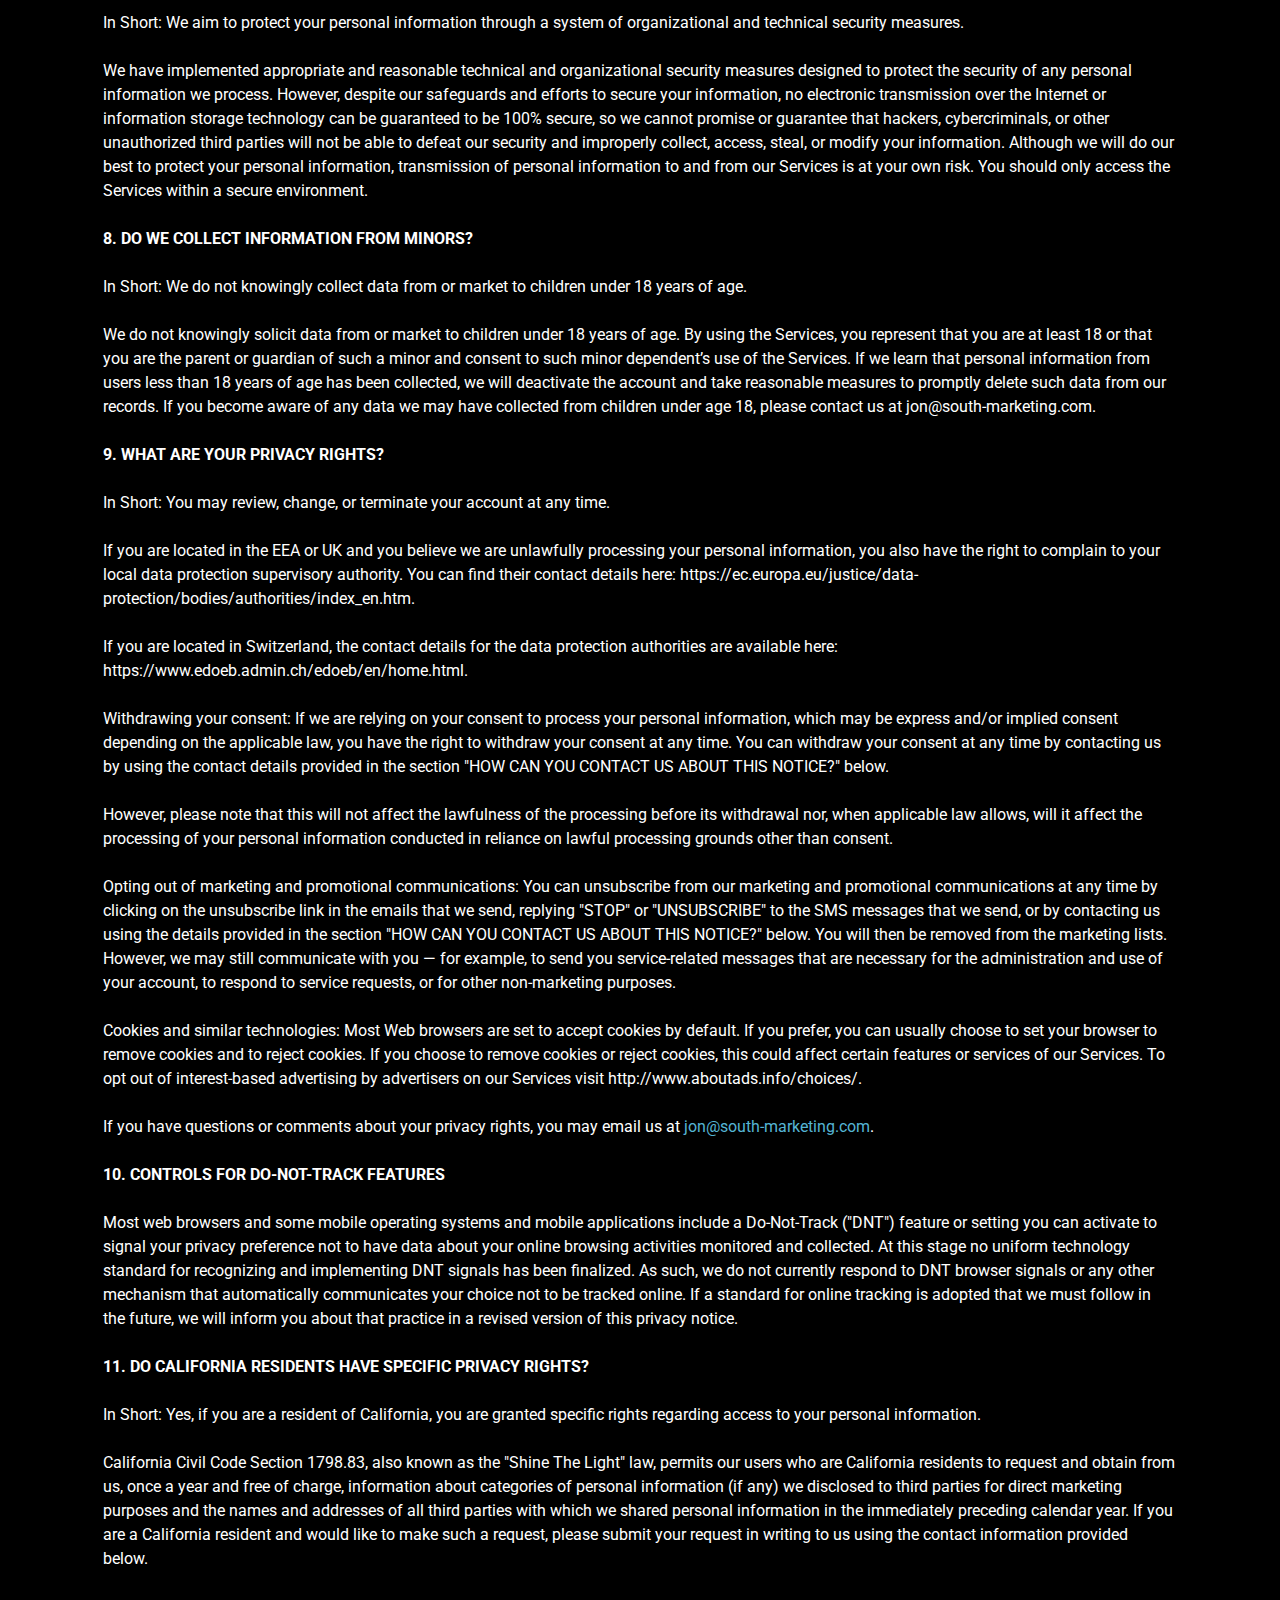
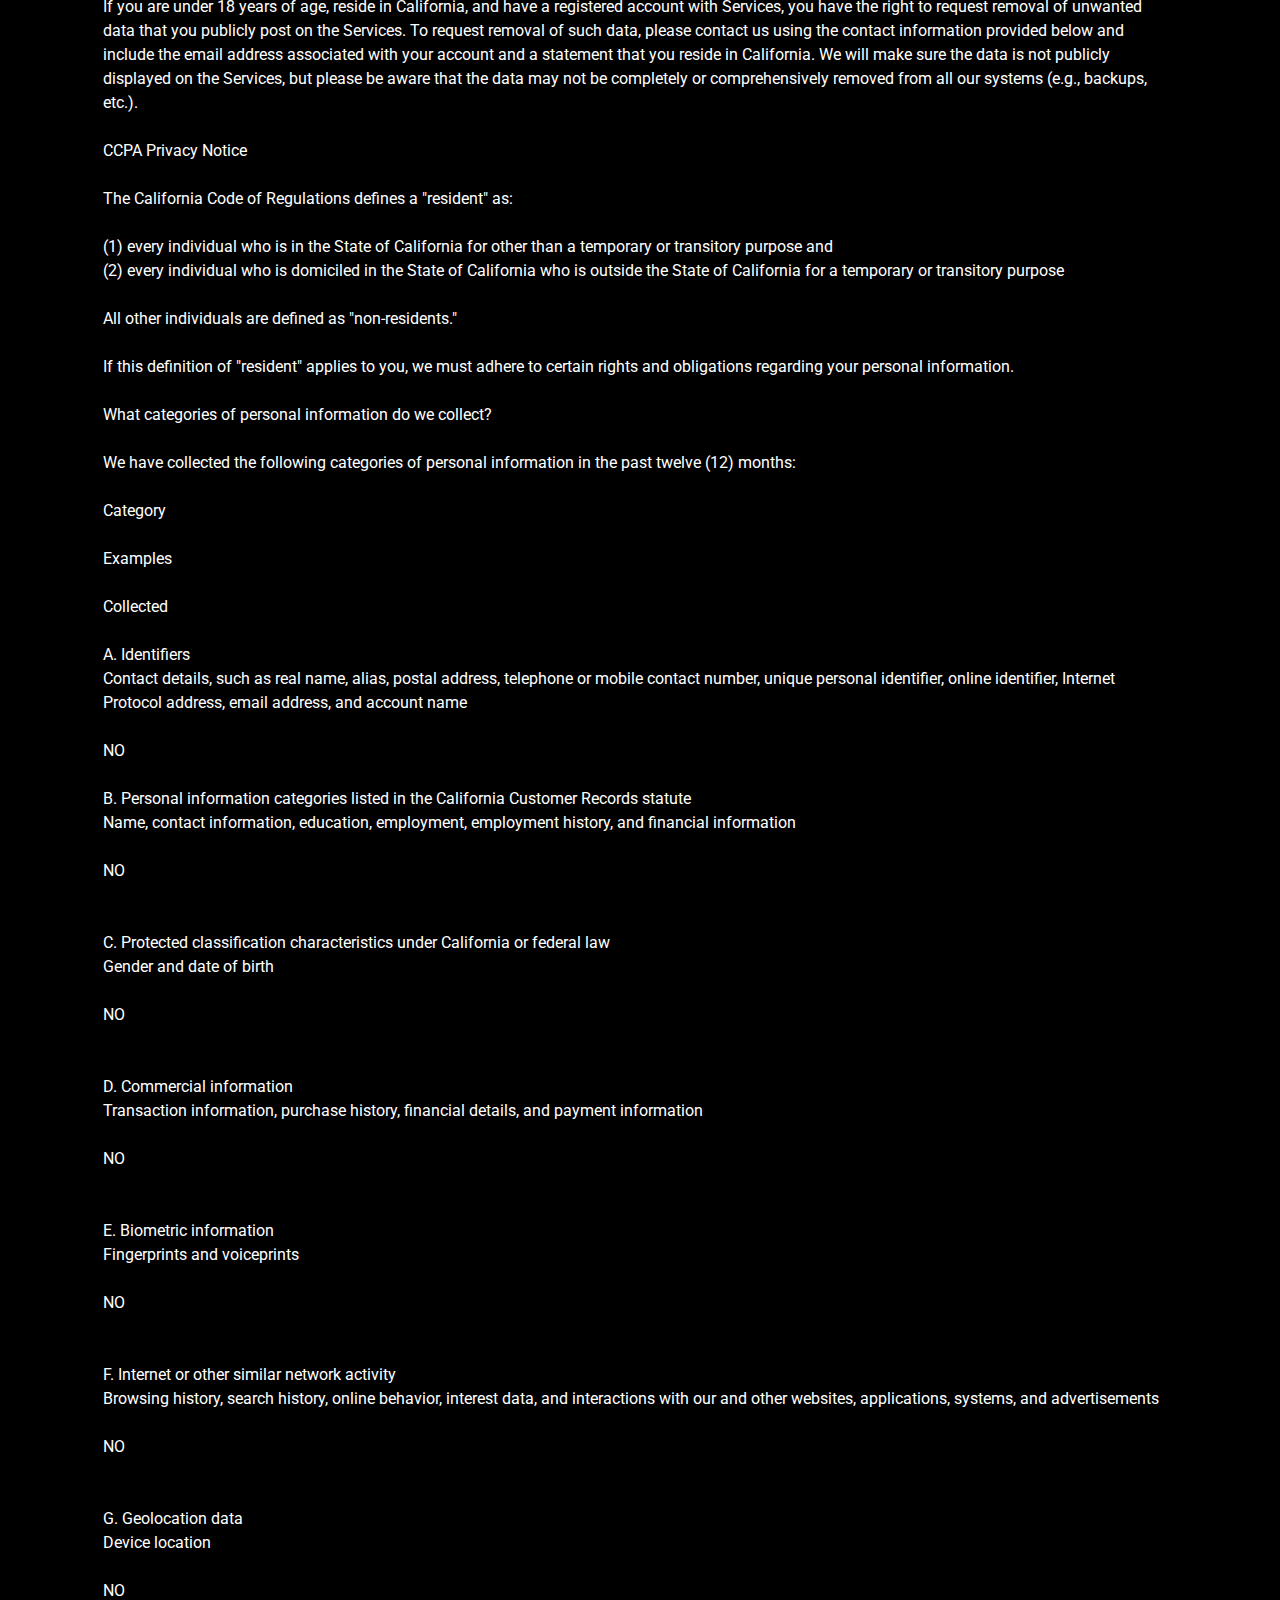
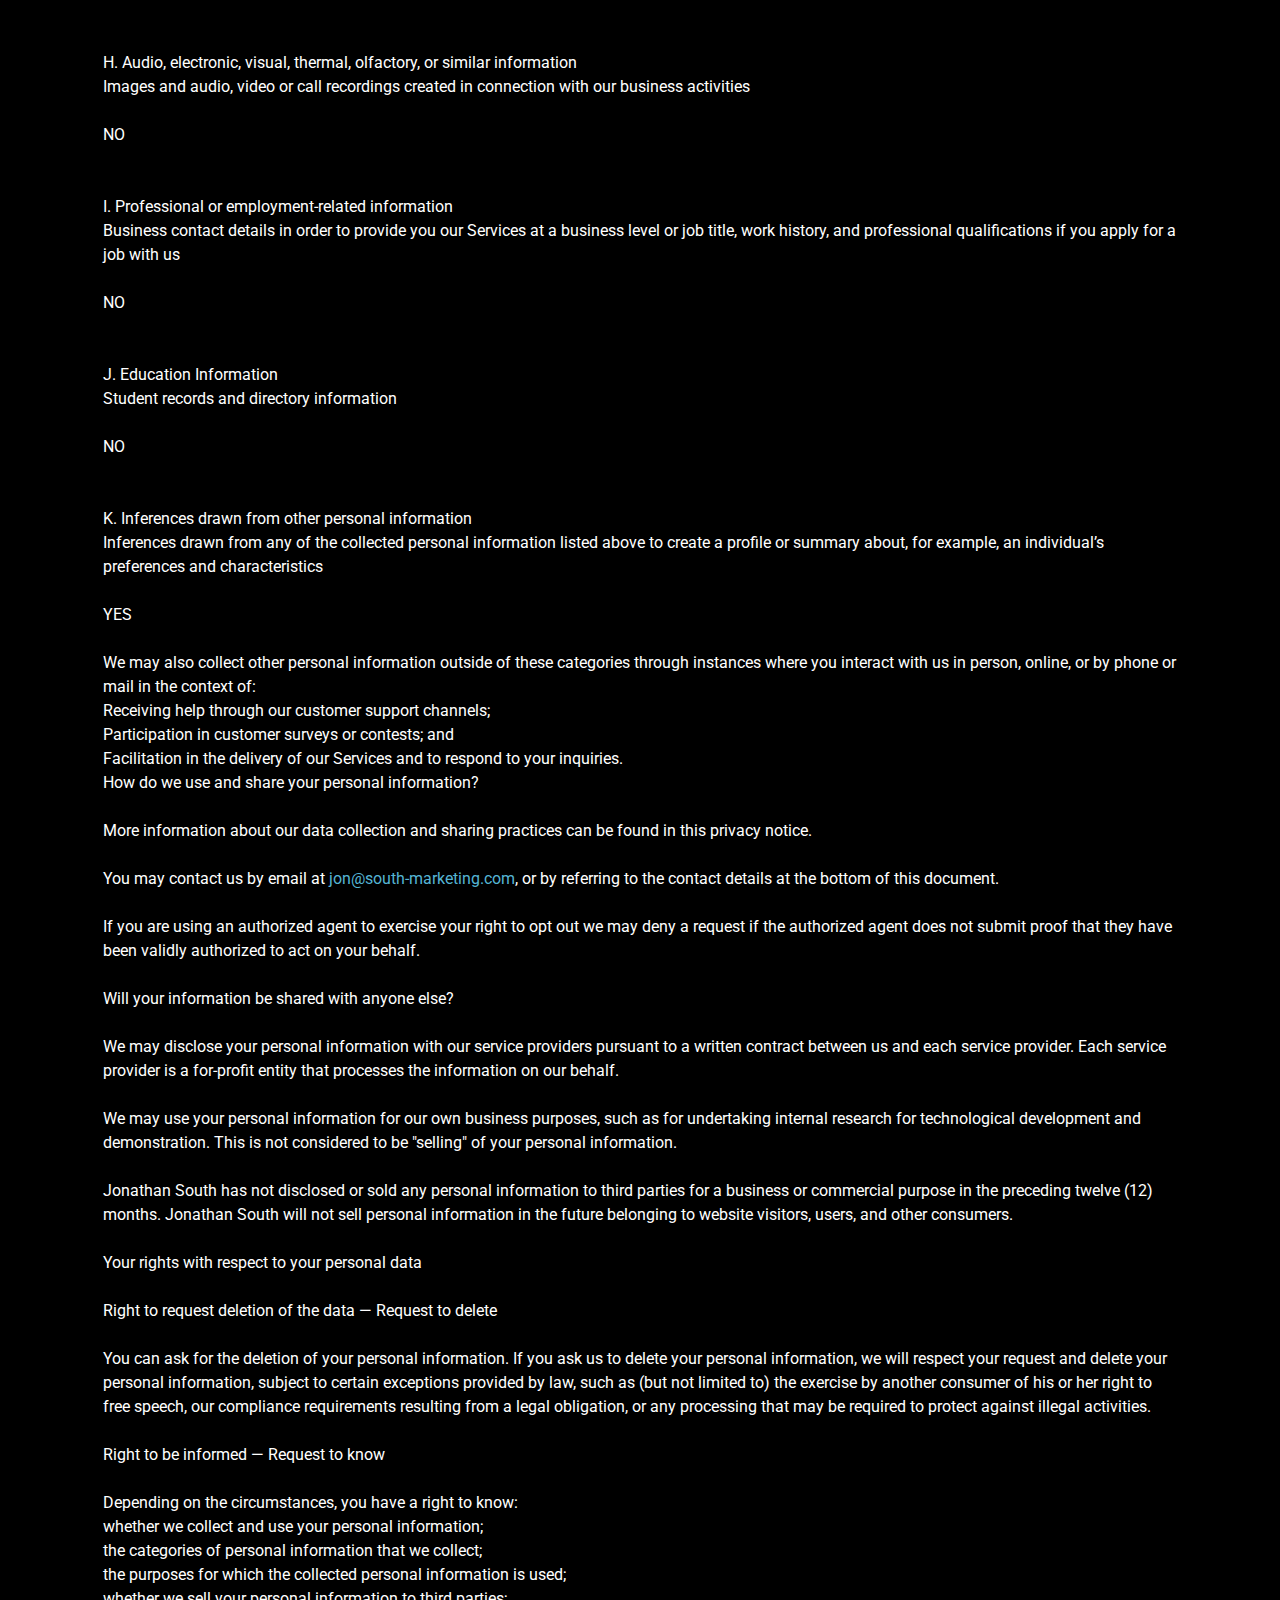
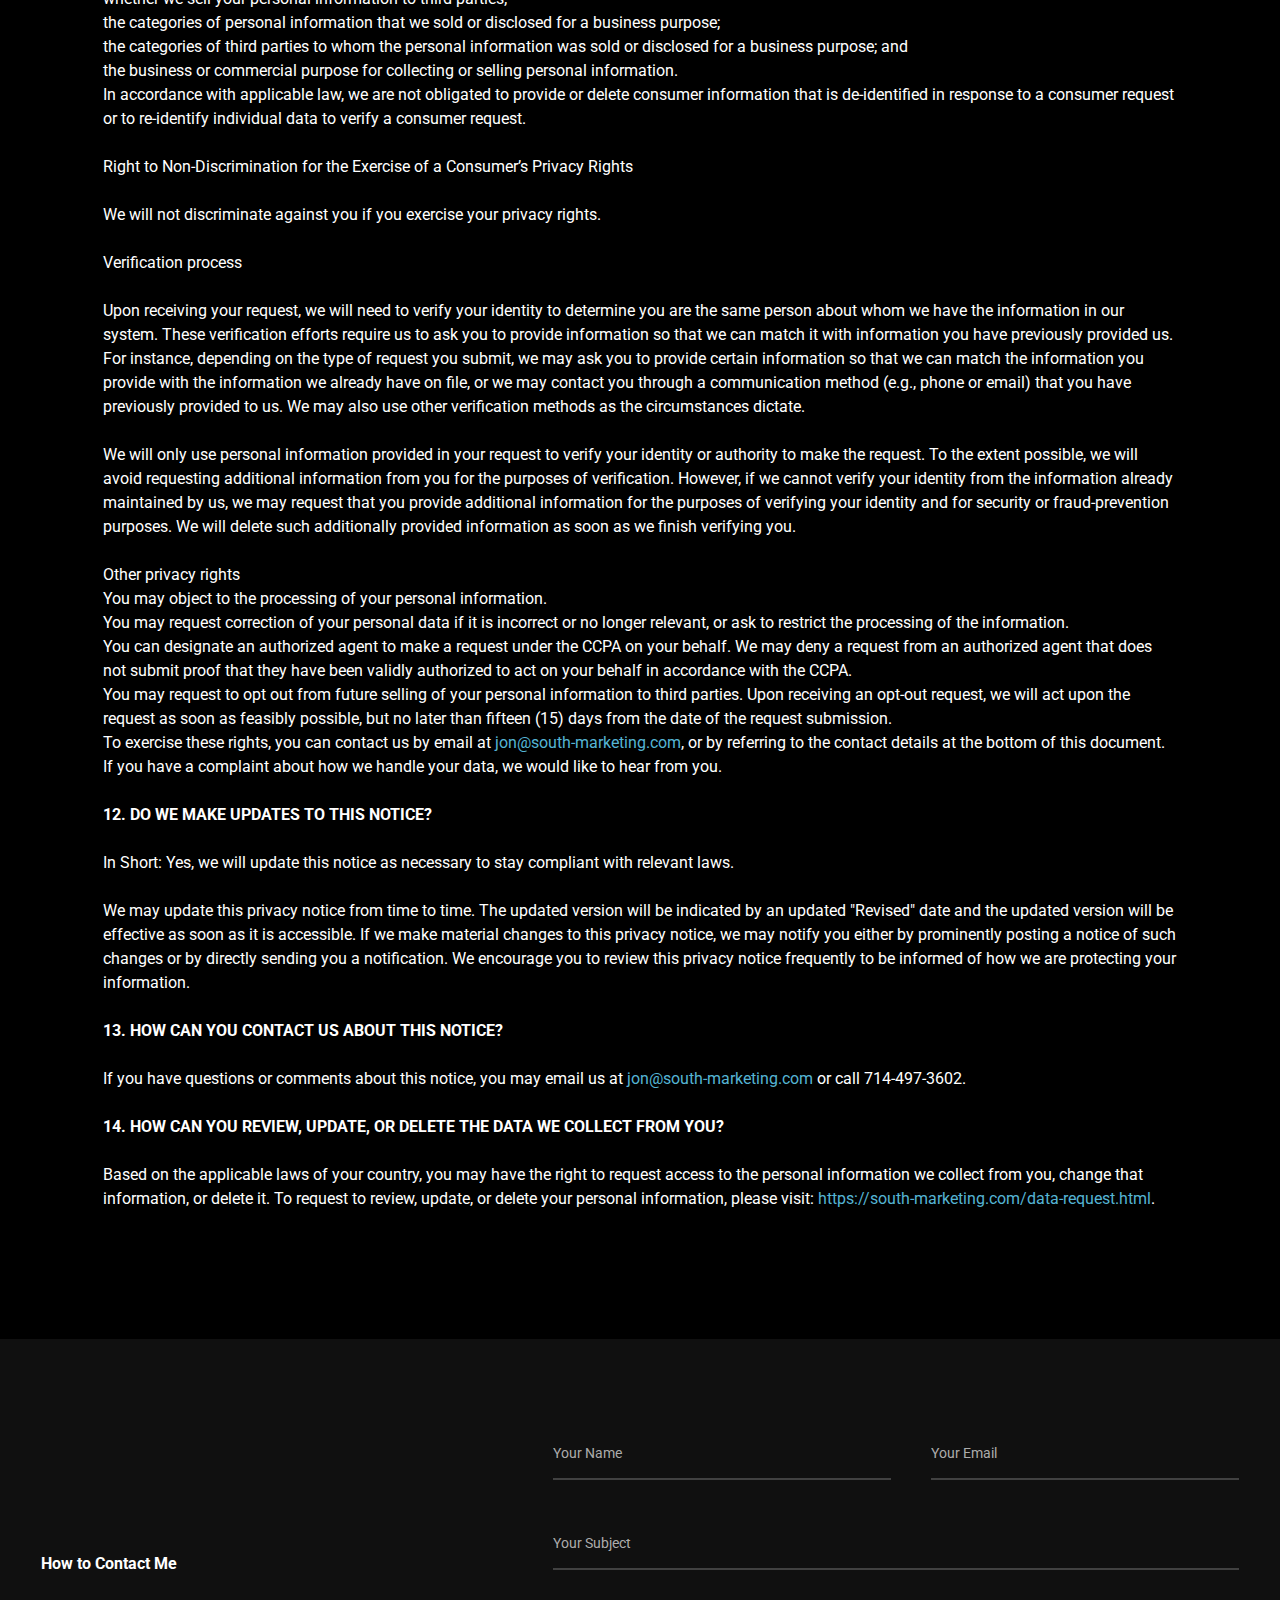
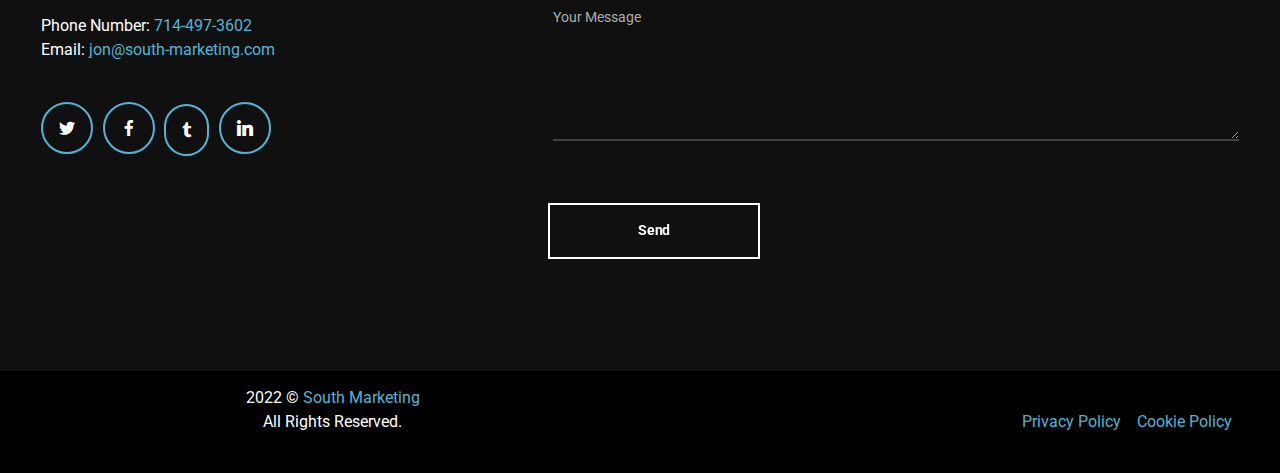
<file: privacy-policy.html>
<!DOCTYPE html>
<html  >
<head>
  
  <meta charset="UTF-8">
  <meta http-equiv="X-UA-Compatible" content="IE=edge">
  
  <meta name="twitter:card" content="summary_large_image"/>
  <meta name="twitter:image:src" content="">
  <meta property="og:image" content="">
  <meta name="twitter:title" content="South Marketing - Privacy Policy">
  <meta name="viewport" content="width=device-width, initial-scale=1, minimum-scale=1">
  <link rel="shortcut icon" href="assets/images/16ee85a3-03a0-4c3b-babf-18710427d16a-modified-121x67.png" type="image/x-icon">
  <meta name="description" content="Describes how and why we might collect, store, use, and/or share ("process") your information when you use my website.">
  
  
  <title>South Marketing - Privacy Policy</title>
  <link rel="stylesheet" href="assets/web/assets/mobirise-icons/mobirise-icons.css">
  <link rel="stylesheet" href="assets/FontAwesome/css/font-awesome.css">
  <link rel="stylesheet" href="assets/tether/tether.min.css">
  <link rel="stylesheet" href="assets/bootstrap/css/bootstrap.min.css">
  <link rel="stylesheet" href="assets/bootstrap/css/bootstrap-grid.min.css">
  <link rel="stylesheet" href="assets/bootstrap/css/bootstrap-reboot.min.css">
  <link rel="stylesheet" href="assets/popup-overlay-plugin/style.css">
    <link rel="stylesheet" href="assets/dropdown/css/style.css">
  <link rel="stylesheet" href="assets/formstyler/jquery.formstyler.css">
  <link rel="stylesheet" href="assets/formstyler/jquery.formstyler.theme.css">
  <link rel="stylesheet" href="assets/datepicker/jquery.datetimepicker.min.css">
  <link rel="stylesheet" href="assets/socicon/css/styles.css">
  <link rel="stylesheet" href="assets/theme/css/style.css">
  <link rel="stylesheet" href="assets/recaptcha.css">
  <link rel="preload" href="https://fonts.googleapis.com/css?family=Roboto:100,100i,300,300i,400,400i,500,500i,700,700i,900,900i&display=swap" as="style" onload="this.onload=null;this.rel='stylesheet'">
  <noscript><link rel="stylesheet" href="https://fonts.googleapis.com/css?family=Roboto:100,100i,300,300i,400,400i,500,500i,700,700i,900,900i&display=swap"></noscript>
  <link rel="preload" as="style" href="assets/mobirise/css/mbr-additional.css"><link rel="stylesheet" href="assets/mobirise/css/mbr-additional.css" type="text/css">
  
  
  <!-- Google tag (gtag.js) -->
<script async src="https://www.googletagmanager.com/gtag/js?id=G-8MX1TZ9VWH"></script>
<script>
  window.dataLayer = window.dataLayer || [];
  function gtag(){dataLayer.push(arguments);}
  gtag('js', new Date());

  gtag('config', 'G-8MX1TZ9VWH');
</script>
  

</head>
<body>
  
  <section class="menu cid-tm5gvCyyuO" once="menu" id="menu1-h">

    


    <nav class="navbar navbar-dropdown navbar-fixed-top navbar-expand-lg">
      <div class="container">
        <div class="navbar-brand">
            <span class="navbar-logo">
              <a href="index.html">
                  <img src="assets/images/16ee85a3-03a0-4c3b-babf-18710427d16a-modified-121x67.png" alt="Jonathan South - South Marketing" style="height: 3.8rem;">
              </a>
            </span>
            
        </div>
        <button class="navbar-toggler" type="button" data-toggle="collapse" data-target="#navbarSupportedContent" aria-controls="navbarNavAltMarkup" aria-expanded="false" aria-label="Toggle navigation">
            <div class="hamburger">
              <span></span>
              <span></span>
              <span></span>
              <span></span>
            </div>
        </button>
        <div class="collapse navbar-collapse" id="navbarSupportedContent">
            <ul class="navbar-nav nav-dropdown" data-app-modern-menu="true"><li class="nav-item">
                <a class="nav-link link text-white text-primary display-4" href="index.html">
                Home</a>
              </li><li class="nav-item dropdown"><a class="nav-link link text-white dropdown-toggle display-4" href="#" aria-expanded="false" data-toggle="dropdown-submenu">Services</a><div class="dropdown-menu"><a class="text-white dropdown-item text-primary display-4" href="index.html#features4-y" aria-expanded="false">Websites</a><a class="text-white dropdown-item text-primary display-4" href="index.html#features4-y" aria-expanded="false">SEO</a><a class="text-white dropdown-item text-primary display-4" href="index.html#features4-y" aria-expanded="false">Social Media</a><a class="text-white dropdown-item text-primary display-4" href="index.html#features4-z" aria-expanded="false">E-Commerce</a><a class="text-white dropdown-item text-primary display-4" href="index.html#features4-z" aria-expanded="false">Reputation Management</a></div></li><li class="nav-item"><a class="nav-link link text-white text-primary display-4" href="index.html#header5-0">About Me</a></li></ul>
            <div class="icons-menu">
                <a href="https://www.facebook.com/south1992" target="_blank">
                    <span class="mbr-iconfont socicon-facebook socicon"></span>
                </a>
                <a href="https://twitter.com/jsouthmarketing" target="_blank">
                    <span class="mbr-iconfont socicon-twitter socicon"></span>
                </a>
                <a href="https://truththelostsoul.tumblr.com" target="_blank">
                    <span class="mbr-iconfont fa-tumblr fa"></span>
                </a>
                <a href="https://www.linkedin.com/in/south-marketing" target="_blank">
                    <span class="mbr-iconfont socicon-linkedin socicon"></span>
                </a>
                
                
            </div>
        </div>
      </div>
    </nav>
</section>

<section data-bs-version="5.1" class="content2 cid-tm5gvHE6Ed" id="content2-i">
    
    
    <div class="container">
        <div class="wrapper">
            <div class="row justify-content-center">
                <div class="col-md-12 col-lg-11">
                    <h3 class="mbr-section-title mbr-fonts-style mb-4 display-2">
                        <br>Privacy Policy</h3>
                    
                    <p class="mbr-text mbr-fonts-style mb-0 display-7">Last updated October 30, 2022
<br> 
<br> 
<br>This privacy notice for Jonathan South ("Company," "we," "us," or "our"), describes how and why we might collect, store, use, and/or share ("process") your information when you use our services ("Services"), such as when you:
<br>Visit our website at <a href="index.html" class="text-primary">https://south-marketing.com</a>, or any website of ours that links to this privacy notice
<br>Engage with us in other related ways, including any sales, marketing, or events
<br>Questions or concerns? Reading this privacy notice will help you understand your privacy rights and choices. If you do not agree with our policies and practices, please do not use our Services. If you still have any questions or concerns, please contact us at <a href="mailto:jon@south-marketing.com" class="text-primary">jon@south-marketing.com</a>.
<br> 
<br> 
<br><strong>SUMMARY OF KEY POINTS
</strong><br> 
<br>This summary provides key points from our privacy notice, but you can find out more details about any of these topics by clicking the link following each key point or by using our table of contents below to find the section you are looking for.<br> 
<br>What personal information do we process? When you visit, use, or navigate our Services, we may process personal information depending on how you interact with Jonathan South and the Services, the choices you make, and the products and features you use.<br> 
<br>Do we process any sensitive personal information? We may process sensitive personal information when necessary with your consent or as otherwise permitted by applicable law.&nbsp;<br> 
<br>Do we receive any information from third parties? We do not receive any information from third parties.
<br> 
<br>How do we process your information? We process your information to provide, improve, and administer our Services, communicate with you, for security and fraud prevention, and to comply with law. We may also process your information for other purposes with your consent. We process your information only when we have a valid legal reason to do so.<br> 
<br>In what situations and with which parties do we share personal information? We may share information in specific situations and with specific third parties.<br> 
<br>How do we keep your information safe? We have organizational and technical processes and procedures in place to protect your personal information. However, no electronic transmission over the internet or information storage technology can be guaranteed to be 100% secure, so we cannot promise or guarantee that hackers, cybercriminals, or other unauthorized third parties will not be able to defeat our security and improperly collect, access, steal, or modify your information.<br> 
<br>What are your rights? Depending on where you are located geographically, the applicable privacy law may mean you have certain rights regarding your personal information.<br> 
<br>How do you exercise your rights? The easiest way to exercise your rights is by filling out our data subject request form available here: <a href="data-request.html" class="text-primary">https://south-marketing.com/data-request.html</a>, or by contacting us. We will consider and act upon any request in accordance with applicable data protection laws.
<br> 
<br>Want to learn more about what Jonathan South does with any information we collect?<br> 
<br><strong>TABLE OF CONTENTS
<br> 
<br>1. WHAT INFORMATION DO WE COLLECT?
<br>2. HOW DO WE PROCESS YOUR INFORMATION?
<br>3. WHEN AND WITH WHOM DO WE SHARE YOUR PERSONAL INFORMATION?
<br>4. WHAT IS OUR STANCE ON THIRD-PARTY WEBSITES?
<br>5. DO WE USE COOKIES AND OTHER TRACKING TECHNOLOGIES?
<br>6. HOW LONG DO WE KEEP YOUR INFORMATION?
<br>7. HOW DO WE KEEP YOUR INFORMATION SAFE?
<br>8. DO WE COLLECT INFORMATION FROM MINORS?
<br>9. WHAT ARE YOUR PRIVACY RIGHTS?
<br>10. CONTROLS FOR DO-NOT-TRACK FEATURES
<br>11. DO CALIFORNIA RESIDENTS HAVE SPECIFIC PRIVACY RIGHTS?
<br>12. DO WE MAKE UPDATES TO THIS NOTICE?
<br>13. HOW CAN YOU CONTACT US ABOUT THIS NOTICE?
<br>14. HOW CAN YOU REVIEW, UPDATE, OR DELETE THE DATA WE COLLECT FROM YOU?
<br> 
<br>1. WHAT INFORMATION DO WE COLLECT?
</strong><br> 
<br>Personal information you disclose to us
<br> 
<br>In Short: We collect personal information that you provide to us.
<br> 
<br>We collect personal information that you voluntarily provide to us when you express an interest in obtaining information about us or our products and Services, when you participate in activities on the Services, or otherwise when you contact us.
<br> 
<br>Personal Information Provided by You. The personal information that we collect depends on the context of your interactions with us and the Services, the choices you make, and the products and features you use. The personal information we collect may include the following:
<br>names
<br>phone numbers
<br>email addresses
<br>contact preferences
<br>debit/credit card numbers
<br>billing addresses
<br>Sensitive Information. When necessary, with your consent or as otherwise permitted by applicable law, we process the following categories of sensitive information:
<br>financial data
<br>All personal information that you provide to us must be true, complete, and accurate, and you must notify us of any changes to such personal information.
<br> 
<br>Information automatically collected
<br> 
<br>In Short: Some information — such as your Internet Protocol (IP) address and/or browser and device characteristics — is collected automatically when you visit our Services.
<br> 
<br>We automatically collect certain information when you visit, use, or navigate the Services. This information does not reveal your specific identity (like your name or contact information) but may include device and usage information, such as your IP address, browser and device characteristics, operating system, language preferences, referring URLs, device name, country, location, information about how and when you use our Services, and other technical information. This information is primarily needed to maintain the security and operation of our Services, and for our internal analytics and reporting purposes.
<br> 
<br>Like many businesses, we also collect information through cookies and similar technologies.
<br> 
<br>The information we collect includes:
<br>Log and Usage Data. Log and usage data is service-related, diagnostic, usage, and performance information our servers automatically collect when you access or use our Services and which we record in log files. Depending on how you interact with us, this log data may include your IP address, device information, browser type, and settings and information about your activity in the Services (such as the date/time stamps associated with your usage, pages and files viewed, searches, and other actions you take such as which features you use), device event information (such as system activity, error reports (sometimes called "crash dumps"), and hardware settings).
<br>Device Data. We collect device data such as information about your computer, phone, tablet, or other device you use to access the Services. Depending on the device used, this device data may include information such as your IP address (or proxy server), device and application identification numbers, location, browser type, hardware model, Internet service provider and/or mobile carrier, operating system, and system configuration information.
<br>Location Data. We collect location data such as information about your device's location, which can be either precise or imprecise. How much information we collect depends on the type and settings of the device you use to access the Services. For example, we may use GPS and other technologies to collect geolocation data that tells us your current location (based on your IP address). You can opt out of allowing us to collect this information either by refusing access to the information or by disabling your Location setting on your device. However, if you choose to opt out, you may not be able to use certain aspects of the Services.
<br><strong><br></strong><br><strong>2. HOW DO WE PROCESS YOUR INFORMATION?
</strong><br> 
<br>In Short: We process your information to provide, improve, and administer our Services, communicate with you, for security and fraud prevention, and to comply with law. We may also process your information for other purposes with your consent.
<br> 
<br>We process your personal information for a variety of reasons, depending on how you interact with our Services, including:
<br>To deliver and facilitate delivery of services to the user. We may process your information to provide you with the requested service.
<br>To respond to user inquiries/offer support to users. We may process your information to respond to your inquiries and solve any potential issues you might have with the requested service.
<br>To fulfill and manage your orders. We may process your information to fulfill and manage your orders, payments, returns, and exchanges made through the Services.
<br>To enable user-to-user communications. We may process your information if you choose to use any of our offerings that allow for communication with another user.
<br>To request feedback. We may process your information when necessary to request feedback and to contact you about your use of our Services.
<br>To send you marketing and promotional communications. We may process the personal information you send to us for our marketing purposes, if this is in accordance with your marketing preferences. You can opt out of our marketing emails at any time. For more information, see "WHAT ARE YOUR PRIVACY RIGHTS?" below).
<br>To deliver targeted advertising to you. We may process your information to develop and display personalized content and advertising tailored to your interests, location, and more.
<br>To post testimonials. We post testimonials on our Services that may contain personal information.
<br>To administer prize draws and competitions. We may process your information to administer prize draws and competitions.
<br>To evaluate and improve our Services, products, marketing, and your experience. We may process your information when we believe it is necessary to identify usage trends, determine the effectiveness of our promotional campaigns, and to evaluate and improve our Services, products, marketing, and your experience.
<br>To identify usage trends. We may process information about how you use our Services to better understand how they are being used so we can improve them.
<br>To determine the effectiveness of our marketing and promotional campaigns. We may process your information to better understand how to provide marketing and promotional campaigns that are most relevant to you.
<br>To comply with our legal obligations. We may process your information to comply with our legal obligations, respond to legal requests, and exercise, establish, or defend our legal rights.
<br> 
<br><strong>3. WHEN AND WITH WHOM DO WE SHARE YOUR PERSONAL INFORMATION?
</strong><br> 
<br>In Short: We may share information in specific situations described in this section and/or with the following third parties.
<br> 
<br>We may need to share your personal information in the following situations:
<br>Business Transfers. We may share or transfer your information in connection with, or during negotiations of, any merger, sale of company assets, financing, or acquisition of all or a portion of our business to another company.
<br>When we use Google Maps Platform APIs. We may share your information with certain Google Maps Platform APIs (e.g., Google Maps API, Places API). To find out more about Google’s Privacy Policy, please refer to this link. We obtain and store on your device ("cache") your location. You may revoke your consent anytime by contacting us at the contact details provided at the end of this document.
<br> 
<br><strong>4. WHAT IS OUR STANCE ON THIRD-PARTY WEBSITES?
<br></strong> 
<br>In Short: We are not responsible for the safety of any information that you share with third parties that we may link to or who advertise on our Services, but are not affiliated with, our Services.
<br> 
<br>The Services may link to third-party websites, online services, or mobile applications and/or contain advertisements from third parties that are not affiliated with us and which may link to other websites, services, or applications. Accordingly, we do not make any guarantee regarding any such third parties, and we will not be liable for any loss or damage caused by the use of such third-party websites, services, or applications. The inclusion of a link towards a third-party website, service, or application does not imply an endorsement by us. We cannot guarantee the safety and privacy of data you provide to any third parties. Any data collected by third parties is not covered by this privacy notice. We are not responsible for the content or privacy and security practices and policies of any third parties, including other websites, services, or applications that may be linked to or from the Services. You should review the policies of such third parties and contact them directly to respond to your questions.
<br> 
<br><strong>5. DO WE USE COOKIES AND OTHER TRACKING TECHNOLOGIES?
<br></strong> 
<br>In Short: We may use cookies and other tracking technologies to collect and store your information.
<br> 
<br>We may use cookies and similar tracking technologies (like web beacons and pixels) to access or store information. Specific information about how we use such technologies and how you can refuse certain cookies is set out in our Cookie Notice.
<br> 
<br><strong>6. HOW LONG DO WE KEEP YOUR INFORMATION?
<br></strong> 
<br>In Short: We keep your information for as long as necessary to fulfill the purposes outlined in this privacy notice unless otherwise required by law.
<br> 
<br>We will only keep your personal information for as long as it is necessary for the purposes set out in this privacy notice, unless a longer retention period is required or permitted by law (such as tax, accounting, or other legal requirements).
<br> 
<br>When we have no ongoing legitimate business need to process your personal information, we will either delete or anonymize such information, or, if this is not possible (for example, because your personal information has been stored in backup archives), then we will securely store your personal information and isolate it from any further processing until deletion is possible.
<br> 
<br><strong>7. HOW DO WE KEEP YOUR INFORMATION SAFE?
<br></strong> 
<br>In Short: We aim to protect your personal information through a system of organizational and technical security measures.
<br> 
<br>We have implemented appropriate and reasonable technical and organizational security measures designed to protect the security of any personal information we process. However, despite our safeguards and efforts to secure your information, no electronic transmission over the Internet or information storage technology can be guaranteed to be 100% secure, so we cannot promise or guarantee that hackers, cybercriminals, or other unauthorized third parties will not be able to defeat our security and improperly collect, access, steal, or modify your information. Although we will do our best to protect your personal information, transmission of personal information to and from our Services is at your own risk. You should only access the Services within a secure environment.
<br> 
<br><strong>8. DO WE COLLECT INFORMATION FROM MINORS?
<br></strong> 
<br>In Short: We do not knowingly collect data from or market to children under 18 years of age.
<br> 
<br>We do not knowingly solicit data from or market to children under 18 years of age. By using the Services, you represent that you are at least 18 or that you are the parent or guardian of such a minor and consent to such minor dependent’s use of the Services. If we learn that personal information from users less than 18 years of age has been collected, we will deactivate the account and take reasonable measures to promptly delete such data from our records. If you become aware of any data we may have collected from children under age 18, please contact us at jon@south-marketing.com.
<br> 
<br><strong>9. WHAT ARE YOUR PRIVACY RIGHTS?
<br></strong> 
<br>In Short:  You may review, change, or terminate your account at any time.
<br> 
<br>If you are located in the EEA or UK and you believe we are unlawfully processing your personal information, you also have the right to complain to your local data protection supervisory authority. You can find their contact details here: https://ec.europa.eu/justice/data-protection/bodies/authorities/index_en.htm.
<br> 
<br>If you are located in Switzerland, the contact details for the data protection authorities are available here: https://www.edoeb.admin.ch/edoeb/en/home.html.
<br> 
<br>Withdrawing your consent: If we are relying on your consent to process your personal information, which may be express and/or implied consent depending on the applicable law, you have the right to withdraw your consent at any time. You can withdraw your consent at any time by contacting us by using the contact details provided in the section "HOW CAN YOU CONTACT US ABOUT THIS NOTICE?" below.
<br> 
<br>However, please note that this will not affect the lawfulness of the processing before its withdrawal nor, when applicable law allows, will it affect the processing of your personal information conducted in reliance on lawful processing grounds other than consent.
<br> 
<br>Opting out of marketing and promotional communications: You can unsubscribe from our marketing and promotional communications at any time by clicking on the unsubscribe link in the emails that we send, replying "STOP" or "UNSUBSCRIBE" to the SMS messages that we send, or by contacting us using the details provided in the section "HOW CAN YOU CONTACT US ABOUT THIS NOTICE?" below. You will then be removed from the marketing lists. However, we may still communicate with you — for example, to send you service-related messages that are necessary for the administration and use of your account, to respond to service requests, or for other non-marketing purposes.
<br> 
<br>Cookies and similar technologies: Most Web browsers are set to accept cookies by default. If you prefer, you can usually choose to set your browser to remove cookies and to reject cookies. If you choose to remove cookies or reject cookies, this could affect certain features or services of our Services. To opt out of interest-based advertising by advertisers on our Services visit http://www.aboutads.info/choices/.
<br> 
<br>If you have questions or comments about your privacy rights, you may email us at <a href="mailto:jon@south-marketing.com" class="text-primary">jon@south-marketing.com</a>.
<br> 
<br><strong>10. CONTROLS FOR DO-NOT-TRACK FEATURES
<br></strong> 
<br>Most web browsers and some mobile operating systems and mobile applications include a Do-Not-Track ("DNT") feature or setting you can activate to signal your privacy preference not to have data about your online browsing activities monitored and collected. At this stage no uniform technology standard for recognizing and implementing DNT signals has been finalized. As such, we do not currently respond to DNT browser signals or any other mechanism that automatically communicates your choice not to be tracked online. If a standard for online tracking is adopted that we must follow in the future, we will inform you about that practice in a revised version of this privacy notice.
<br> 
<br><strong>11. DO CALIFORNIA RESIDENTS HAVE SPECIFIC PRIVACY RIGHTS?
<br></strong> 
<br>In Short: Yes, if you are a resident of California, you are granted specific rights regarding access to your personal information.
<br> 
<br>California Civil Code Section 1798.83, also known as the "Shine The Light" law, permits our users who are California residents to request and obtain from us, once a year and free of charge, information about categories of personal information (if any) we disclosed to third parties for direct marketing purposes and the names and addresses of all third parties with which we shared personal information in the immediately preceding calendar year. If you are a California resident and would like to make such a request, please submit your request in writing to us using the contact information provided below.
<br> 
<br>If you are under 18 years of age, reside in California, and have a registered account with Services, you have the right to request removal of unwanted data that you publicly post on the Services. To request removal of such data, please contact us using the contact information provided below and include the email address associated with your account and a statement that you reside in California. We will make sure the data is not publicly displayed on the Services, but please be aware that the data may not be completely or comprehensively removed from all our systems (e.g., backups, etc.).
<br> 
<br>CCPA Privacy Notice
<br> 
<br>The California Code of Regulations defines a "resident" as:
<br> 
<br>(1) every individual who is in the State of California for other than a temporary or transitory purpose and
<br>(2) every individual who is domiciled in the State of California who is outside the State of California for a temporary or transitory purpose
<br> 
<br>All other individuals are defined as "non-residents."
<br> 
<br>If this definition of "resident" applies to you, we must adhere to certain rights and obligations regarding your personal information.
<br> 
<br>What categories of personal information do we collect?
<br> 
<br>We have collected the following categories of personal information in the past twelve (12) months:
<br> 
<br>Category
<br><br>Examples
<br><br>Collected
<br><br>A. Identifiers
<br>Contact details, such as real name, alias, postal address, telephone or mobile contact number, unique personal identifier, online identifier, Internet Protocol address, email address, and account name
<br>
<br>NO
<br>
<br>B. Personal information categories listed in the California Customer Records statute
<br>Name, contact information, education, employment, employment history, and financial information
<br>
<br>NO
<br>
<br>
<br>C. Protected classification characteristics under California or federal law
<br>Gender and date of birth
<br>
<br>NO
<br>
<br>
<br>D. Commercial information
<br>Transaction information, purchase history, financial details, and payment information
<br>
<br>NO
<br>
<br>
<br>E. Biometric information
<br>Fingerprints and voiceprints
<br>
<br>NO
<br>
<br>
<br>F. Internet or other similar network activity
<br>Browsing history, search history, online behavior, interest data, and interactions with our and other websites, applications, systems, and advertisements
<br>
<br>NO
<br>
<br>
<br>G. Geolocation data
<br>Device location
<br>
<br>NO
<br>
<br>
<br>H. Audio, electronic, visual, thermal, olfactory, or similar information
<br>Images and audio, video or call recordings created in connection with our business activities
<br>
<br>NO
<br>
<br>
<br>I. Professional or employment-related information
<br>Business contact details in order to provide you our Services at a business level or job title, work history, and professional qualifications if you apply for a job with us
<br>
<br>NO
<br>
<br>
<br>J. Education Information
<br>Student records and directory information
<br>
<br>NO
<br>
<br>
<br>K. Inferences drawn from other personal information
<br>Inferences drawn from any of the collected personal information listed above to create a profile or summary about, for example, an individual’s preferences and characteristics
<br>
<br>YES
<br>
<br>We may also collect other personal information outside of these categories through instances where you interact with us in person, online, or by phone or mail in the context of:
<br>Receiving help through our customer support channels;
<br>Participation in customer surveys or contests; and
<br>Facilitation in the delivery of our Services and to respond to your inquiries.
<br>How do we use and share your personal information?
<br> 
<br>More information about our data collection and sharing practices can be found in this privacy notice.
<br> 
<br>You may contact us by email at <a href="mailto:jon@south-marketing.com" class="text-primary">jon@south-marketing.com</a>, or by referring to the contact details at the bottom of this document.
<br> 
<br>If you are using an authorized agent to exercise your right to opt out we may deny a request if the authorized agent does not submit proof that they have been validly authorized to act on your behalf.
<br> 
<br>Will your information be shared with anyone else?
<br> 
<br>We may disclose your personal information with our service providers pursuant to a written contract between us and each service provider. Each service provider is a for-profit entity that processes the information on our behalf.
<br> 
<br>We may use your personal information for our own business purposes, such as for undertaking internal research for technological development and demonstration. This is not considered to be "selling" of your personal information.
<br> 
<br>Jonathan South has not disclosed or sold any personal information to third parties for a business or commercial purpose in the preceding twelve (12) months. Jonathan South will not sell personal information in the future belonging to website visitors, users, and other consumers.
<br> 
<br>Your rights with respect to your personal data
<br> 
<br>Right to request deletion of the data — Request to delete
<br> 
<br>You can ask for the deletion of your personal information. If you ask us to delete your personal information, we will respect your request and delete your personal information, subject to certain exceptions provided by law, such as (but not limited to) the exercise by another consumer of his or her right to free speech, our compliance requirements resulting from a legal obligation, or any processing that may be required to protect against illegal activities.
<br> 
<br>Right to be informed — Request to know
<br> 
<br>Depending on the circumstances, you have a right to know:
<br>whether we collect and use your personal information;
<br>the categories of personal information that we collect;
<br>the purposes for which the collected personal information is used;
<br>whether we sell your personal information to third parties;
<br>the categories of personal information that we sold or disclosed for a business purpose;
<br>the categories of third parties to whom the personal information was sold or disclosed for a business purpose; and
<br>the business or commercial purpose for collecting or selling personal information.
<br>In accordance with applicable law, we are not obligated to provide or delete consumer information that is de-identified in response to a consumer request or to re-identify individual data to verify a consumer request.
<br> 
<br>Right to Non-Discrimination for the Exercise of a Consumer’s Privacy Rights
<br> 
<br>We will not discriminate against you if you exercise your privacy rights.
<br> 
<br>Verification process
<br> 
<br>Upon receiving your request, we will need to verify your identity to determine you are the same person about whom we have the information in our system. These verification efforts require us to ask you to provide information so that we can match it with information you have previously provided us. For instance, depending on the type of request you submit, we may ask you to provide certain information so that we can match the information you provide with the information we already have on file, or we may contact you through a communication method (e.g., phone or email) that you have previously provided to us. We may also use other verification methods as the circumstances dictate.
<br> 
<br>We will only use personal information provided in your request to verify your identity or authority to make the request. To the extent possible, we will avoid requesting additional information from you for the purposes of verification. However, if we cannot verify your identity from the information already maintained by us, we may request that you provide additional information for the purposes of verifying your identity and for security or fraud-prevention purposes. We will delete such additionally provided information as soon as we finish verifying you.
<br> 
<br>Other privacy rights
<br>You may object to the processing of your personal information.
<br>You may request correction of your personal data if it is incorrect or no longer relevant, or ask to restrict the processing of the information.
<br>You can designate an authorized agent to make a request under the CCPA on your behalf. We may deny a request from an authorized agent that does not submit proof that they have been validly authorized to act on your behalf in accordance with the CCPA.
<br>You may request to opt out from future selling of your personal information to third parties. Upon receiving an opt-out request, we will act upon the request as soon as feasibly possible, but no later than fifteen (15) days from the date of the request submission.
<br>To exercise these rights, you can contact us by email at <a href="mailto:jon@south-marketing.com" class="text-primary">jon@south-marketing.com</a>, or by referring to the contact details at the bottom of this document. If you have a complaint about how we handle your data, we would like to hear from you.
<br> 
<br><strong>12. DO WE MAKE UPDATES TO THIS NOTICE?
<br></strong> 
<br>In Short: Yes, we will update this notice as necessary to stay compliant with relevant laws.
<br> 
<br>We may update this privacy notice from time to time. The updated version will be indicated by an updated "Revised" date and the updated version will be effective as soon as it is accessible. If we make material changes to this privacy notice, we may notify you either by prominently posting a notice of such changes or by directly sending you a notification. We encourage you to review this privacy notice frequently to be informed of how we are protecting your information.
<br> 
<br><strong>13. HOW CAN YOU CONTACT US ABOUT THIS NOTICE?
<br></strong> 
<br>If you have questions or comments about this notice, you may email us at <a href="mailto:jon@south-marketing.com" class="text-primary">jon@south-marketing.com</a>&nbsp;or call 714-497-3602.<br> 
<br><strong>14. HOW CAN YOU REVIEW, UPDATE, OR DELETE THE DATA WE COLLECT FROM YOU?
<br></strong> 
<br>Based on the applicable laws of your country, you may have the right to request access to the personal information we collect from you, change that information, or delete it. To request to review, update, or delete your personal information, please visit: <a href="data-request.html" class="text-primary">https://south-marketing.com/data-request.html</a>.&nbsp;<br></p>
                </div>
            </div>
        </div>
    </div>
</section>

<section class="form cid-tm5Qxvbtl7" id="contacts1-s">
    
    
    <div class="container">
        <div class="row">
            <div class="col-md-12 col-lg-5">
                <div class="media-content">
                    
                    <h3 class="mbr-section-subtitle mbr-bold align-left mbr-fonts-style display-7">How to Contact Me</h3>
                    <div class="mbr-section-text mbr-black">
                        <p class="mbr-text align-left mbr-fonts-style display-7">Phone Number: <a href="tel:+1-714-497-3602" class="text-primary">714-497-3602</a><br>Email: <a href="mailto:jon@south-marketing.com" class="text-primary">jon@south-marketing.com</a><br></p>
                    </div>
                    <div class="social-list">
                      <a href="https://twitter.com/jsouthmarketing" target="_blank">
                        <span class="mbr-iconfont mbr-iconfont-social socicon-twitter socicon"></span>
                      </a>
                      <a href="https://www.facebook.com/south1992" target="_blank">
                        <span class="mbr-iconfont mbr-iconfont-social socicon-facebook socicon"></span>
                      </a>
                      <a href="https://truththelostsoul.tumblr.com" target="_blank">
                        <span class="mbr-iconfont mbr-iconfont-social fa-tumblr fa"></span>
                      </a>
                      <a href="https://www.linkedin.com/in/south-marketing" target="_blank">
                        <span class="mbr-iconfont mbr-iconfont-social socicon-linkedin socicon"></span>
                      </a>
                      <a href="https://www.behance.net/Mobirise" target="_blank">
                        
                      </a>
                  </div>
                </div>
            </div>

            
            <div class="col-lg-7 col-md-12 mx-auto mbr-form" data-form-type="formoid">
              <!--Formbuilder Form-->
              <form action="https://mobirise.eu/" method="POST" class="mbr-form form-with-styler" data-form-title="Form Name"><input type="hidden" name="email" data-form-email="true" value="FvRwCMT8SjzslN94RZXJZngXxiTW4jaMBFeiSVSWBEU8OcBFIi7olU3eM6Odp5xCm8tpYTZCXziEh7YMq80SllXsqilW6tRhXUt+WUWJOZXOKPq5U5BomaW43ovscgjq.DTHquhefCGuMToHDFLtj1Xx1dFd14mX2eR1iV7t3gURWh/H5K4+MR4qtB70OqW2kbiU1LM5BEuUYryfr7Aq5JidMNrlexRoOkZjqi1TFWHSDZPyHaFbyJ19wzY1FSXF3">
                  <div class="form-row">
                    <div hidden="hidden" data-form-alert="" class="alert alert-success col-12">Thanks for filling out
                        the form!</div>
                    <div hidden="hidden" data-form-alert-danger="" class="alert alert-danger col-12">Oops...! some
                        problem!</div>
                  </div>
                  <div class="dragArea form-row">
                    <div class="col-lg-12 col-md-12 col-sm-12 form-group">
                      <div class="form-row">
                        <div class="col-lg-6">
                          <input type="text" name="yourName" placeholder="Your Name" data-form-field="yourName" class="form-control text-multiple" value="" id="yourName-contacts1-s">
                        </div>
                        <div class="col-lg-6  email-input">
                          <input type="text" name="yourEmail" placeholder="Your Email" data-form-field="yourEmail" class="form-control text-multiple" value="" id="yourEmail-contacts1-s">
                        </div>
                      </div>
                    </div>
                    <div data-for="subject" class="col-lg-12 col-md-12 col-sm-12 form-group">
                      <input type="text" name="yourSubject" placeholder="Your Subject" data-form-field="yourSubject" class="form-control display-7" value="" id="yourSubject-contacts1-s">
                    </div>
                    <div class="col-lg-12 col-md-12 col-sm-12 form-group" data-for="message">
                      <textarea name="yourMessage" placeholder="Your Message" data-form-field="yourMessage" class="form-control display-7" id="yourMessage-contacts1-s"></textarea>
                    </div>
                    <div class="form-btn"><button type="submit" class="btn btn-white-outline display-4" href="#">Send</button></div>
                  </div>
              </form>
              <!--Formbuilder Form-->
          </div>
        </div>
    </div>
</section>

<section once="footers" class="cid-tm5QyEsdw7" id="footer1-t">

    

    

    <div class="container">
      <div class="row">
        <div class="media-container-row mbr-white col-lg-12">
          <div class="row-copirayt col-sm-12 col-md-12 col-lg-6">
            <p class="mbr-text mb-0 mbr-fonts-style mbr-white align-left display-7">
              2022 © <a href="index.html" class="text-primary">South Marketing</a><br>All Rights Reserved.<br><br></p>
          </div>
            <div class="row-links col-md-12 col-lg-6">
              <ul class="foot-menu">
                
                
                
                
                
              <li class="foot-menu-item mbr-fonts-style display-7"><a href="privacy-policy.html" class="text-primary">Privacy Policy</a></li><li class="foot-menu-item mbr-fonts-style display-7"><a href="cookie-policy.html" class="text-primary">Cookie Policy</a></li></ul>
            </div>
        </div>
    </div>
  </div>
</section>


<script src="assets/web/assets/jquery/jquery.min.js"></script>
  <script src="assets/popper/popper.min.js"></script>
  <script src="assets/tether/tether.min.js"></script>
  <script src="assets/bootstrap/js/bootstrap.min.js"></script>
  <script src="assets/smoothscroll/smooth-scroll.js"></script>
      <script src="assets/dropdown/js/nav-dropdown.js"></script>
  <script src="assets/dropdown/js/navbar-dropdown.js"></script>
  <script src="assets/touchswipe/jquery.touch-swipe.min.js"></script>
  <script src="assets/formstyler/jquery.formstyler.js"></script>
  <script src="assets/formstyler/jquery.formstyler.min.js"></script>
  <script src="assets/datepicker/jquery.datetimepicker.full.js"></script>
  <script src="assets/theme/js/script.js"></script>
  <script src="assets/formoid.min.js"></script>
  
  
  

</body>
</html>
</file>
<file: assets/web/assets/mobirise-icons/mobirise-icons.css>
@font-face {
  font-family: 'MobiriseIcons';
  src:  url('mobirise-icons.eot?spat4u');
  src:  url('mobirise-icons.eot?spat4u#iefix') format('embedded-opentype'),
    url('mobirise-icons.ttf?spat4u') format('truetype'),
    url('mobirise-icons.woff?spat4u') format('woff'),
    url('mobirise-icons.svg?spat4u#MobiriseIcons') format('svg');
  font-weight: normal;
  font-style: normal;
  font-display: swap;
}

[class^="mbri-"], [class*=" mbri-"] {
  /* use !important to prevent issues with browser extensions that change fonts */
  font-family: MobiriseIcons !important;
  speak: none;
  font-style: normal;
  font-weight: normal;
  font-variant: normal;
  text-transform: none;
  line-height: 1;

  /* Better Font Rendering =========== */
  -webkit-font-smoothing: antialiased;
  -moz-osx-font-smoothing: grayscale;
}

.mbri-add-submenu:before {
  content: "\e900";
}
.mbri-alert:before {
  content: "\e901";
}
.mbri-align-center:before {
  content: "\e902";
}
.mbri-align-justify:before {
  content: "\e903";
}
.mbri-align-left:before {
  content: "\e904";
}
.mbri-align-right:before {
  content: "\e905";
}
.mbri-android:before {
  content: "\e906";
}
.mbri-apple:before {
  content: "\e907";
}
.mbri-arrow-down:before {
  content: "\e908";
}
.mbri-arrow-next:before {
  content: "\e909";
}
.mbri-arrow-prev:before {
  content: "\e90a";
}
.mbri-arrow-up:before {
  content: "\e90b";
}
.mbri-bold:before {
  content: "\e90c";
}
.mbri-bookmark:before {
  content: "\e90d";
}
.mbri-bootstrap:before {
  content: "\e90e";
}
.mbri-briefcase:before {
  content: "\e90f";
}
.mbri-browse:before {
  content: "\e910";
}
.mbri-bulleted-list:before {
  content: "\e911";
}
.mbri-calendar:before {
  content: "\e912";
}
.mbri-camera:before {
  content: "\e913";
}
.mbri-cart-add:before {
  content: "\e914";
}
.mbri-cart-full:before {
  content: "\e915";
}
.mbri-cash:before {
  content: "\e916";
}
.mbri-change-style:before {
  content: "\e917";
}
.mbri-chat:before {
  content: "\e918";
}
.mbri-clock:before {
  content: "\e919";
}
.mbri-close:before {
  content: "\e91a";
}
.mbri-cloud:before {
  content: "\e91b";
}
.mbri-code:before {
  content: "\e91c";
}
.mbri-contact-form:before {
  content: "\e91d";
}
.mbri-credit-card:before {
  content: "\e91e";
}
.mbri-cursor-click:before {
  content: "\e91f";
}
.mbri-cust-feedback:before {
  content: "\e920";
}
.mbri-database:before {
  content: "\e921";
}
.mbri-delivery:before {
  content: "\e922";
}
.mbri-desktop:before {
  content: "\e923";
}
.mbri-devices:before {
  content: "\e924";
}
.mbri-down:before {
  content: "\e925";
}
.mbri-download:before {
  content: "\e989";
}
.mbri-drag-n-drop:before {
  content: "\e927";
}
.mbri-drag-n-drop2:before {
  content: "\e928";
}
.mbri-edit:before {
  content: "\e929";
}
.mbri-edit2:before {
  content: "\e92a";
}
.mbri-error:before {
  content: "\e92b";
}
.mbri-extension:before {
  content: "\e92c";
}
.mbri-features:before {
  content: "\e92d";
}
.mbri-file:before {
  content: "\e92e";
}
.mbri-flag:before {
  content: "\e92f";
}
.mbri-folder:before {
  content: "\e930";
}
.mbri-gift:before {
  content: "\e931";
}
.mbri-github:before {
  content: "\e932";
}
.mbri-globe:before {
  content: "\e933";
}
.mbri-globe-2:before {
  content: "\e934";
}
.mbri-growing-chart:before {
  content: "\e935";
}
.mbri-hearth:before {
  content: "\e936";
}
.mbri-help:before {
  content: "\e937";
}
.mbri-home:before {
  content: "\e938";
}
.mbri-hot-cup:before {
  content: "\e939";
}
.mbri-idea:before {
  content: "\e93a";
}
.mbri-image-gallery:before {
  content: "\e93b";
}
.mbri-image-slider:before {
  content: "\e93c";
}
.mbri-info:before {
  content: "\e93d";
}
.mbri-italic:before {
  content: "\e93e";
}
.mbri-key:before {
  content: "\e93f";
}
.mbri-laptop:before {
  content: "\e940";
}
.mbri-layers:before {
  content: "\e941";
}
.mbri-left-right:before {
  content: "\e942";
}
.mbri-left:before {
  content: "\e943";
}
.mbri-letter:before {
  content: "\e944";
}
.mbri-like:before {
  content: "\e945";
}
.mbri-link:before {
  content: "\e946";
}
.mbri-lock:before {
  content: "\e947";
}
.mbri-login:before {
  content: "\e948";
}
.mbri-logout:before {
  content: "\e949";
}
.mbri-magic-stick:before {
  content: "\e94a";
}
.mbri-map-pin:before {
  content: "\e94b";
}
.mbri-menu:before {
  content: "\e94c";
}
.mbri-mobile:before {
  content: "\e94d";
}
.mbri-mobile2:before {
  content: "\e94e";
}
.mbri-mobirise:before {
  content: "\e94f";
}
.mbri-more-horizontal:before {
  content: "\e950";
}
.mbri-more-vertical:before {
  content: "\e951";
}
.mbri-music:before {
  content: "\e952";
}
.mbri-new-file:before {
  content: "\e953";
}
.mbri-numbered-list:before {
  content: "\e954";
}
.mbri-opened-folder:before {
  content: "\e955";
}
.mbri-pages:before {
  content: "\e956";
}
.mbri-paper-plane:before {
  content: "\e957";
}
.mbri-paperclip:before {
  content: "\e958";
}
.mbri-photo:before {
  content: "\e959";
}
.mbri-photos:before {
  content: "\e95a";
}
.mbri-pin:before {
  content: "\e95b";
}
.mbri-play:before {
  content: "\e95c";
}
.mbri-plus:before {
  content: "\e95d";
}
.mbri-preview:before {
  content: "\e95e";
}
.mbri-print:before {
  content: "\e95f";
}
.mbri-protect:before {
  content: "\e960";
}
.mbri-question:before {
  content: "\e961";
}
.mbri-quote-left:before {
  content: "\e962";
}
.mbri-quote-right:before {
  content: "\e963";
}
.mbri-refresh:before {
  content: "\e964";
}
.mbri-responsive:before {
  content: "\e965";
}
.mbri-right:before {
  content: "\e966";
}
.mbri-rocket:before {
  content: "\e967";
}
.mbri-sad-face:before {
  content: "\e968";
}
.mbri-sale:before {
  content: "\e969";
}
.mbri-save:before {
  content: "\e96a";
}
.mbri-search:before {
  content: "\e96b";
}
.mbri-setting:before {
  content: "\e96c";
}
.mbri-setting2:before {
  content: "\e96d";
}
.mbri-setting3:before {
  content: "\e96e";
}
.mbri-share:before {
  content: "\e96f";
}
.mbri-shopping-bag:before {
  content: "\e970";
}
.mbri-shopping-basket:before {
  content: "\e971";
}
.mbri-shopping-cart:before {
  content: "\e972";
}
.mbri-sites:before {
  content: "\e973";
}
.mbri-smile-face:before {
  content: "\e974";
}
.mbri-speed:before {
  content: "\e975";
}
.mbri-star:before {
  content: "\e976";
}
.mbri-success:before {
  content: "\e977";
}
.mbri-sun:before {
  content: "\e978";
}
.mbri-sun2:before {
  content: "\e979";
}
.mbri-tablet:before {
  content: "\e97a";
}
.mbri-tablet-vertical:before {
  content: "\e97b";
}
.mbri-target:before {
  content: "\e97c";
}
.mbri-timer:before {
  content: "\e97d";
}
.mbri-to-ftp:before {
  content: "\e97e";
}
.mbri-to-local-drive:before {
  content: "\e97f";
}
.mbri-touch-swipe:before {
  content: "\e980";
}
.mbri-touch:before {
  content: "\e981";
}
.mbri-trash:before {
  content: "\e982";
}
.mbri-underline:before {
  content: "\e983";
}
.mbri-unlink:before {
  content: "\e984";
}
.mbri-unlock:before {
  content: "\e985";
}
.mbri-up-down:before {
  content: "\e986";
}
.mbri-up:before {
  content: "\e987";
}
.mbri-update:before {
  content: "\e988";
}
.mbri-upload:before {
 content: "\e926"; 
}
.mbri-user:before {
  content: "\e98a";
}
.mbri-user2:before {
  content: "\e98b";
}
.mbri-users:before {
  content: "\e98c";
}
.mbri-video:before {
  content: "\e98d";
}
.mbri-video-play:before {
  content: "\e98e";
}
.mbri-watch:before {
  content: "\e98f";
}
.mbri-website-theme:before {
  content: "\e990";
}
.mbri-wifi:before {
  content: "\e991";
}
.mbri-windows:before {
  content: "\e992";
}
.mbri-zoom-out:before {
  content: "\e993";
}
.mbri-redo:before {
  content: "\e994";
}
.mbri-undo:before {
  content: "\e995";
}
</file>
<file: assets/popup-overlay-plugin/style.css>
html.is-builder .modal-backdrop.show {
    display: none !important;
}
</file>
<file: assets/dropdown/css/style.css>
.navbar-dropdown {
  left: 0;
  padding: 0;
  position: absolute;
  right: 0;
  top: 0;
  transition: all 0.45s ease;
  z-index: 1030;
  background: #282828; }
  .navbar-dropdown .navbar-logo {
    margin-right: 0.8rem;
    transition: margin 0.3s ease-in-out;
    vertical-align: middle; }
    .navbar-dropdown .navbar-logo img {
      height: 3.125rem;
      transition: all 0.3s ease-in-out; }
    .navbar-dropdown .navbar-logo.mbr-iconfont {
      font-size: 3.125rem;
      line-height: 3.125rem; }
  .navbar-dropdown .navbar-caption {
    font-weight: 700;
    white-space: normal;
    vertical-align: -4px;
    line-height: 3.125rem !important; }
    .navbar-dropdown .navbar-caption, .navbar-dropdown .navbar-caption:hover {
      color: inherit;
      text-decoration: none; }
  .navbar-dropdown .mbr-iconfont + .navbar-caption {
    vertical-align: -1px; }
  .navbar-dropdown.navbar-fixed-top {
    position: fixed; }
  .navbar-dropdown .navbar-brand span {
    vertical-align: -4px; }
  .navbar-dropdown.bg-color.transparent {
    background: none; }
  .navbar-dropdown.navbar-short .navbar-brand {
    padding: 0.625rem 0; }
    .navbar-dropdown.navbar-short .navbar-brand span {
      vertical-align: -1px; }
  .navbar-dropdown.navbar-short .navbar-caption {
    line-height: 2.375rem !important;
    vertical-align: -2px; }
  .navbar-dropdown.navbar-short .navbar-logo {
    margin-right: 0.5rem; }
    .navbar-dropdown.navbar-short .navbar-logo img {
      height: 2.375rem; }
    .navbar-dropdown.navbar-short .navbar-logo.mbr-iconfont {
      font-size: 2.375rem;
      line-height: 2.375rem; }
  .navbar-dropdown.navbar-short .mbr-table-cell {
    height: 3.625rem; }
  .navbar-dropdown .navbar-close {
    left: 0.6875rem;
    position: fixed;
    top: 0.75rem;
    z-index: 1000; }
  .navbar-dropdown .hamburger-icon {
    content: "";
    display: inline-block;
    vertical-align: middle;
    width: 16px;
    -webkit-box-shadow: 0 -6px 0 1px #282828,0 0 0 1px #282828,0 6px 0 1px #282828;
    -moz-box-shadow: 0 -6px 0 1px #282828,0 0 0 1px #282828,0 6px 0 1px #282828;
    box-shadow: 0 -6px 0 1px #282828,0 0 0 1px #282828,0 6px 0 1px #282828; }

.dropdown-menu .dropdown-toggle[data-toggle="dropdown-submenu"]::after {
  border-bottom: 0.35em solid transparent;
  border-left: 0.35em solid;
  border-right: 0;
  border-top: 0.35em solid transparent;
  margin-left: 0.3rem; }

.dropdown-menu .dropdown-item:focus {
  outline: 0; }

.nav-dropdown {
  font-size: 0.75rem;
  font-weight: 500;
  height: auto !important; }
  .nav-dropdown .nav-btn {
    padding-left: 1rem; }
  .nav-dropdown .link {
    margin: .667em 1.667em;
    font-weight: 500;
    padding: 0;
    transition: color .2s ease-in-out; }
    .nav-dropdown .link.dropdown-toggle {
      margin-right: 2.583em; }
      .nav-dropdown .link.dropdown-toggle::after {
        margin-left: .25rem;
        border-top: 0.35em solid;
        border-right: 0.35em solid transparent;
        border-left: 0.35em solid transparent;
        border-bottom: 0; }
      .nav-dropdown .link.dropdown-toggle[aria-expanded="true"] {
        margin: 0;
        padding: 0.667em 3.263em  0.667em 1.667em; }
  .nav-dropdown .link::after,
  .nav-dropdown .dropdown-item::after {
    color: inherit; }
  .nav-dropdown .btn {
    font-size: 0.75rem;
    font-weight: 700;
    letter-spacing: 0;
    margin-bottom: 0;
    padding-left: 1.25rem;
    padding-right: 1.25rem; }
  .nav-dropdown .dropdown-menu {
    border-radius: 0;
    border: 0;
    left: 0;
    margin: 0;
    padding-bottom: 1.25rem;
    padding-top: 1.25rem;
    position: relative; }
  .nav-dropdown .dropdown-submenu {
    margin-left: 0.125rem;
    top: 0; }
  .nav-dropdown .dropdown-item {
    font-weight: 500;
    line-height: 2;
    padding: 0.3846em 4.615em 0.3846em 1.5385em;
    position: relative;
    transition: color .2s ease-in-out, background-color .2s ease-in-out; }
    .nav-dropdown .dropdown-item::after {
      margin-top: -0.3077em;
      position: absolute;
      right: 1.1538em;
      top: 50%; }
    .nav-dropdown .dropdown-item:focus, .nav-dropdown .dropdown-item:hover {
      background: none; }

@media (max-width: 767px) {
  .nav-dropdown.navbar-toggleable-sm {
    bottom: 0;
    display: none;
    left: 0;
    overflow-x: hidden;
    position: fixed;
    top: 0;
    transform: translateX(-100%);
    -ms-transform: translateX(-100%);
    -webkit-transform: translateX(-100%);
    width: 18.75rem;
    z-index: 999; } }
.nav-dropdown.navbar-toggleable-xl {
  bottom: 0;
  display: none;
  left: 0;
  overflow-x: hidden;
  position: fixed;
  top: 0;
  transform: translateX(-100%);
  -ms-transform: translateX(-100%);
  -webkit-transform: translateX(-100%);
  width: 18.75rem;
  z-index: 999; }

.nav-dropdown-sm {
  display: block !important;
  overflow-x: hidden;
  overflow: auto;
  padding-top: 3.875rem; }
  .nav-dropdown-sm::after {
    content: "";
    display: block;
    height: 3rem;
    width: 100%; }
  .nav-dropdown-sm.collapse.in ~ .navbar-close {
    display: block !important; }
  .nav-dropdown-sm.collapsing, .nav-dropdown-sm.collapse.in {
    transform: translateX(0);
    -ms-transform: translateX(0);
    -webkit-transform: translateX(0);
    transition: all 0.25s ease-out;
    -webkit-transition: all 0.25s ease-out;
    background: #282828; }
  .nav-dropdown-sm.collapsing[aria-expanded="false"] {
    transform: translateX(-100%);
    -ms-transform: translateX(-100%);
    -webkit-transform: translateX(-100%); }
  .nav-dropdown-sm .nav-item {
    display: block;
    margin-left: 0 !important;
    padding-left: 0; }
  .nav-dropdown-sm .link,
  .nav-dropdown-sm .dropdown-item {
    border-top: 1px dotted rgba(255, 255, 255, 0.1);
    font-size: 0.8125rem;
    line-height: 1.6;
    margin: 0 !important;
    padding: 0.875rem 2.4rem 0.875rem 1.5625rem !important;
    position: relative;
    white-space: normal; }
    .nav-dropdown-sm .link:focus, .nav-dropdown-sm .link:hover,
    .nav-dropdown-sm .dropdown-item:focus,
    .nav-dropdown-sm .dropdown-item:hover {
      background: rgba(0, 0, 0, 0.2) !important;
      color: #c0a375; }
  .nav-dropdown-sm .nav-btn {
    position: relative;
    padding: 1.5625rem 1.5625rem 0 1.5625rem; }
    .nav-dropdown-sm .nav-btn::before {
      border-top: 1px dotted rgba(255, 255, 255, 0.1);
      content: "";
      left: 0;
      position: absolute;
      top: 0;
      width: 100%; }
    .nav-dropdown-sm .nav-btn + .nav-btn {
      padding-top: 0.625rem; }
      .nav-dropdown-sm .nav-btn + .nav-btn::before {
        display: none; }
  .nav-dropdown-sm .btn {
    padding: 0.625rem 0; }
  .nav-dropdown-sm .dropdown-toggle[data-toggle="dropdown-submenu"]::after {
    margin-left: .25rem;
    border-top: 0.35em solid;
    border-right: 0.35em solid transparent;
    border-left: 0.35em solid transparent;
    border-bottom: 0; }
  .nav-dropdown-sm .dropdown-toggle[data-toggle="dropdown-submenu"][aria-expanded="true"]::after {
    border-top: 0;
    border-right: 0.35em solid transparent;
    border-left: 0.35em solid transparent;
    border-bottom: 0.35em solid; }
  .nav-dropdown-sm .dropdown-menu {
    margin: 0;
    padding: 0;
    position: relative;
    top: 0;
    left: 0;
    width: 100%;
    border: 0;
    float: none;
    border-radius: 0;
    background: none; }
  .nav-dropdown-sm .dropdown-submenu {
    left: 100%;
    margin-left: 0.125rem;
    margin-top: -1.25rem;
    top: 0; }

.navbar-toggleable-sm .nav-dropdown .dropdown-menu {
  position: absolute; }

.navbar-toggleable-sm .nav-dropdown .dropdown-submenu {
  left: 100%;
  margin-left: 0.125rem;
  margin-top: -1.25rem;
  top: 0; }

.navbar-toggleable-sm.opened .nav-dropdown .dropdown-menu {
  position: relative; }

.navbar-toggleable-sm.opened .nav-dropdown .dropdown-submenu {
  left: 0;
  margin-left: 00rem;
  margin-top: 0rem;
  top: 0; }

.is-builder .nav-dropdown.collapsing {
  transition: none !important; }

/*# sourceMappingURL=style.css.map */
</file>
<file: assets/socicon/css/styles.css>
@charset "UTF-8";

@font-face {
  font-family: 'Socicon';
  src:  url('../fonts/socicon.eot');
  src:  url('../fonts/socicon.eot?#iefix') format('embedded-opentype'),
    url('../fonts/socicon.woff2') format('woff2'),
    url('../fonts/socicon.ttf') format('truetype'),
    url('../fonts/socicon.woff') format('woff'),
    url('../fonts/socicon.svg#socicon') format('svg');
  font-weight: normal;
  font-style: normal;
}

[data-icon]:before {
  font-family: "socicon" !important;
  content: attr(data-icon);
  font-style: normal !important;
  font-weight: normal !important;
  font-variant: normal !important;
  text-transform: none !important;
  speak: none;
  line-height: 1;
  -webkit-font-smoothing: antialiased;
  -moz-osx-font-smoothing: grayscale;
}

[class^="socicon-"], [class*=" socicon-"] {
  /* use !important to prevent issues with browser extensions that change fonts */
  font-family: 'Socicon' !important;
  speak: none;
  font-style: normal;
  font-weight: normal;
  font-variant: normal;
  text-transform: none;
  line-height: 1;

  /* Better Font Rendering =========== */
  -webkit-font-smoothing: antialiased;
  -moz-osx-font-smoothing: grayscale;
}

.socicon-eitaa:before {
  content: "\e97c";
}
.socicon-soroush:before {
  content: "\e97d";
}
.socicon-bale:before {
  content: "\e97e";
}
.socicon-zazzle:before {
  content: "\e97b";
}
.socicon-society6:before {
  content: "\e97a";
}
.socicon-redbubble:before {
  content: "\e979";
}
.socicon-avvo:before {
  content: "\e978";
}
.socicon-stitcher:before {
  content: "\e977";
}
.socicon-googlehangouts:before {
  content: "\e974";
}
.socicon-dlive:before {
  content: "\e975";
}
.socicon-vsco:before {
  content: "\e976";
}
.socicon-flipboard:before {
  content: "\e973";
}
.socicon-ubuntu:before {
  content: "\e958";
}
.socicon-artstation:before {
  content: "\e959";
}
.socicon-invision:before {
  content: "\e95a";
}
.socicon-torial:before {
  content: "\e95b";
}
.socicon-collectorz:before {
  content: "\e95c";
}
.socicon-seenthis:before {
  content: "\e95d";
}
.socicon-googleplaymusic:before {
  content: "\e95e";
}
.socicon-debian:before {
  content: "\e95f";
}
.socicon-filmfreeway:before {
  content: "\e960";
}
.socicon-gnome:before {
  content: "\e961";
}
.socicon-itchio:before {
  content: "\e962";
}
.socicon-jamendo:before {
  content: "\e963";
}
.socicon-mix:before {
  content: "\e964";
}
.socicon-sharepoint:before {
  content: "\e965";
}
.socicon-tinder:before {
  content: "\e966";
}
.socicon-windguru:before {
  content: "\e967";
}
.socicon-cdbaby:before {
  content: "\e968";
}
.socicon-elementaryos:before {
  content: "\e969";
}
.socicon-stage32:before {
  content: "\e96a";
}
.socicon-tiktok:before {
  content: "\e96b";
}
.socicon-gitter:before {
  content: "\e96c";
}
.socicon-letterboxd:before {
  content: "\e96d";
}
.socicon-threema:before {
  content: "\e96e";
}
.socicon-splice:before {
  content: "\e96f";
}
.socicon-metapop:before {
  content: "\e970";
}
.socicon-naver:before {
  content: "\e971";
}
.socicon-remote:before {
  content: "\e972";
}
.socicon-internet:before {
  content: "\e957";
}
.socicon-moddb:before {
  content: "\e94b";
}
.socicon-indiedb:before {
  content: "\e94c";
}
.socicon-traxsource:before {
  content: "\e94d";
}
.socicon-gamefor:before {
  content: "\e94e";
}
.socicon-pixiv:before {
  content: "\e94f";
}
.socicon-myanimelist:before {
  content: "\e950";
}
.socicon-blackberry:before {
  content: "\e951";
}
.socicon-wickr:before {
  content: "\e952";
}
.socicon-spip:before {
  content: "\e953";
}
.socicon-napster:before {
  content: "\e954";
}
.socicon-beatport:before {
  content: "\e955";
}
.socicon-hackerone:before {
  content: "\e956";
}
.socicon-hackernews:before {
  content: "\e946";
}
.socicon-smashwords:before {
  content: "\e947";
}
.socicon-kobo:before {
  content: "\e948";
}
.socicon-bookbub:before {
  content: "\e949";
}
.socicon-mailru:before {
  content: "\e94a";
}
.socicon-gitlab:before {
  content: "\e945";
}
.socicon-instructables:before {
  content: "\e944";
}
.socicon-portfolio:before {
  content: "\e943";
}
.socicon-codered:before {
  content: "\e940";
}
.socicon-origin:before {
  content: "\e941";
}
.socicon-nextdoor:before {
  content: "\e942";
}
.socicon-udemy:before {
  content: "\e93f";
}
.socicon-livemaster:before {
  content: "\e93e";
}
.socicon-crunchbase:before {
  content: "\e93b";
}
.socicon-homefy:before {
  content: "\e93c";
}
.socicon-calendly:before {
  content: "\e93d";
}
.socicon-realtor:before {
  content: "\e90f";
}
.socicon-tidal:before {
  content: "\e910";
}
.socicon-qobuz:before {
  content: "\e911";
}
.socicon-natgeo:before {
  content: "\e912";
}
.socicon-mastodon:before {
  content: "\e913";
}
.socicon-unsplash:before {
  content: "\e914";
}
.socicon-homeadvisor:before {
  content: "\e915";
}
.socicon-angieslist:before {
  content: "\e916";
}
.socicon-codepen:before {
  content: "\e917";
}
.socicon-slack:before {
  content: "\e918";
}
.socicon-openaigym:before {
  content: "\e919";
}
.socicon-logmein:before {
  content: "\e91a";
}
.socicon-fiverr:before {
  content: "\e91b";
}
.socicon-gotomeeting:before {
  content: "\e91c";
}
.socicon-aliexpress:before {
  content: "\e91d";
}
.socicon-guru:before {
  content: "\e91e";
}
.socicon-appstore:before {
  content: "\e91f";
}
.socicon-homes:before {
  content: "\e920";
}
.socicon-zoom:before {
  content: "\e921";
}
.socicon-alibaba:before {
  content: "\e922";
}
.socicon-craigslist:before {
  content: "\e923";
}
.socicon-wix:before {
  content: "\e924";
}
.socicon-redfin:before {
  content: "\e925";
}
.socicon-googlecalendar:before {
  content: "\e926";
}
.socicon-shopify:before {
  content: "\e927";
}
.socicon-freelancer:before {
  content: "\e928";
}
.socicon-seedrs:before {
  content: "\e929";
}
.socicon-bing:before {
  content: "\e92a";
}
.socicon-doodle:before {
  content: "\e92b";
}
.socicon-bonanza:before {
  content: "\e92c";
}
.socicon-squarespace:before {
  content: "\e92d";
}
.socicon-toptal:before {
  content: "\e92e";
}
.socicon-gust:before {
  content: "\e92f";
}
.socicon-ask:before {
  content: "\e930";
}
.socicon-trulia:before {
  content: "\e931";
}
.socicon-loomly:before {
  content: "\e932";
}
.socicon-ghost:before {
  content: "\e933";
}
.socicon-upwork:before {
  content: "\e934";
}
.socicon-fundable:before {
  content: "\e935";
}
.socicon-booking:before {
  content: "\e936";
}
.socicon-googlemaps:before {
  content: "\e937";
}
.socicon-zillow:before {
  content: "\e938";
}
.socicon-niconico:before {
  content: "\e939";
}
.socicon-toneden:before {
  content: "\e93a";
}
.socicon-augment:before {
  content: "\e908";
}
.socicon-bitbucket:before {
  content: "\e909";
}
.socicon-fyuse:before {
  content: "\e90a";
}
.socicon-yt-gaming:before {
  content: "\e90b";
}
.socicon-sketchfab:before {
  content: "\e90c";
}
.socicon-mobcrush:before {
  content: "\e90d";
}
.socicon-microsoft:before {
  content: "\e90e";
}
.socicon-pandora:before {
  content: "\e907";
}
.socicon-messenger:before {
  content: "\e906";
}
.socicon-gamewisp:before {
  content: "\e905";
}
.socicon-bloglovin:before {
  content: "\e904";
}
.socicon-tunein:before {
  content: "\e903";
}
.socicon-gamejolt:before {
  content: "\e901";
}
.socicon-trello:before {
  content: "\e902";
}
.socicon-spreadshirt:before {
  content: "\e900";
}
.socicon-500px:before {
  content: "\e000";
}
.socicon-8tracks:before {
  content: "\e001";
}
.socicon-airbnb:before {
  content: "\e002";
}
.socicon-alliance:before {
  content: "\e003";
}
.socicon-amazon:before {
  content: "\e004";
}
.socicon-amplement:before {
  content: "\e005";
}
.socicon-android:before {
  content: "\e006";
}
.socicon-angellist:before {
  content: "\e007";
}
.socicon-apple:before {
  content: "\e008";
}
.socicon-appnet:before {
  content: "\e009";
}
.socicon-baidu:before {
  content: "\e00a";
}
.socicon-bandcamp:before {
  content: "\e00b";
}
.socicon-battlenet:before {
  content: "\e00c";
}
.socicon-mixer:before {
  content: "\e00d";
}
.socicon-bebee:before {
  content: "\e00e";
}
.socicon-bebo:before {
  content: "\e00f";
}
.socicon-behance:before {
  content: "\e010";
}
.socicon-blizzard:before {
  content: "\e011";
}
.socicon-blogger:before {
  content: "\e012";
}
.socicon-buffer:before {
  content: "\e013";
}
.socicon-chrome:before {
  content: "\e014";
}
.socicon-coderwall:before {
  content: "\e015";
}
.socicon-curse:before {
  content: "\e016";
}
.socicon-dailymotion:before {
  content: "\e017";
}
.socicon-deezer:before {
  content: "\e018";
}
.socicon-delicious:before {
  content: "\e019";
}
.socicon-deviantart:before {
  content: "\e01a";
}
.socicon-diablo:before {
  content: "\e01b";
}
.socicon-digg:before {
  content: "\e01c";
}
.socicon-discord:before {
  content: "\e01d";
}
.socicon-disqus:before {
  content: "\e01e";
}
.socicon-douban:before {
  content: "\e01f";
}
.socicon-draugiem:before {
  content: "\e020";
}
.socicon-dribbble:before {
  content: "\e021";
}
.socicon-drupal:before {
  content: "\e022";
}
.socicon-ebay:before {
  content: "\e023";
}
.socicon-ello:before {
  content: "\e024";
}
.socicon-endomodo:before {
  content: "\e025";
}
.socicon-envato:before {
  content: "\e026";
}
.socicon-etsy:before {
  content: "\e027";
}
.socicon-facebook:before {
  content: "\e028";
}
.socicon-feedburner:before {
  content: "\e029";
}
.socicon-filmweb:before {
  content: "\e02a";
}
.socicon-firefox:before {
  content: "\e02b";
}
.socicon-flattr:before {
  content: "\e02c";
}
.socicon-flickr:before {
  content: "\e02d";
}
.socicon-formulr:before {
  content: "\e02e";
}
.socicon-forrst:before {
  content: "\e02f";
}
.socicon-foursquare:before {
  content: "\e030";
}
.socicon-friendfeed:before {
  content: "\e031";
}
.socicon-github:before {
  content: "\e032";
}
.socicon-goodreads:before {
  content: "\e033";
}
.socicon-google:before {
  content: "\e034";
}
.socicon-googlescholar:before {
  content: "\e035";
}
.socicon-googlegroups:before {
  content: "\e036";
}
.socicon-googlephotos:before {
  content: "\e037";
}
.socicon-googleplus:before {
  content: "\e038";
}
.socicon-grooveshark:before {
  content: "\e039";
}
.socicon-hackerrank:before {
  content: "\e03a";
}
.socicon-hearthstone:before {
  content: "\e03b";
}
.socicon-hellocoton:before {
  content: "\e03c";
}
.socicon-heroes:before {
  content: "\e03d";
}
.socicon-smashcast:before {
  content: "\e03e";
}
.socicon-horde:before {
  content: "\e03f";
}
.socicon-houzz:before {
  content: "\e040";
}
.socicon-icq:before {
  content: "\e041";
}
.socicon-identica:before {
  content: "\e042";
}
.socicon-imdb:before {
  content: "\e043";
}
.socicon-instagram:before {
  content: "\e044";
}
.socicon-issuu:before {
  content: "\e045";
}
.socicon-istock:before {
  content: "\e046";
}
.socicon-itunes:before {
  content: "\e047";
}
.socicon-keybase:before {
  content: "\e048";
}
.socicon-lanyrd:before {
  content: "\e049";
}
.socicon-lastfm:before {
  content: "\e04a";
}
.socicon-line:before {
  content: "\e04b";
}
.socicon-linkedin:before {
  content: "\e04c";
}
.socicon-livejournal:before {
  content: "\e04d";
}
.socicon-lyft:before {
  content: "\e04e";
}
.socicon-macos:before {
  content: "\e04f";
}
.socicon-mail:before {
  content: "\e050";
}
.socicon-medium:before {
  content: "\e051";
}
.socicon-meetup:before {
  content: "\e052";
}
.socicon-mixcloud:before {
  content: "\e053";
}
.socicon-modelmayhem:before {
  content: "\e054";
}
.socicon-mumble:before {
  content: "\e055";
}
.socicon-myspace:before {
  content: "\e056";
}
.socicon-newsvine:before {
  content: "\e057";
}
.socicon-nintendo:before {
  content: "\e058";
}
.socicon-npm:before {
  content: "\e059";
}
.socicon-odnoklassniki:before {
  content: "\e05a";
}
.socicon-openid:before {
  content: "\e05b";
}
.socicon-opera:before {
  content: "\e05c";
}
.socicon-outlook:before {
  content: "\e05d";
}
.socicon-overwatch:before {
  content: "\e05e";
}
.socicon-patreon:before {
  content: "\e05f";
}
.socicon-paypal:before {
  content: "\e060";
}
.socicon-periscope:before {
  content: "\e061";
}
.socicon-persona:before {
  content: "\e062";
}
.socicon-pinterest:before {
  content: "\e063";
}
.socicon-play:before {
  content: "\e064";
}
.socicon-player:before {
  content: "\e065";
}
.socicon-playstation:before {
  content: "\e066";
}
.socicon-pocket:before {
  content: "\e067";
}
.socicon-qq:before {
  content: "\e068";
}
.socicon-quora:before {
  content: "\e069";
}
.socicon-raidcall:before {
  content: "\e06a";
}
.socicon-ravelry:before {
  content: "\e06b";
}
.socicon-reddit:before {
  content: "\e06c";
}
.socicon-renren:before {
  content: "\e06d";
}
.socicon-researchgate:before {
  content: "\e06e";
}
.socicon-residentadvisor:before {
  content: "\e06f";
}
.socicon-reverbnation:before {
  content: "\e070";
}
.socicon-rss:before {
  content: "\e071";
}
.socicon-sharethis:before {
  content: "\e072";
}
.socicon-skype:before {
  content: "\e073";
}
.socicon-slideshare:before {
  content: "\e074";
}
.socicon-smugmug:before {
  content: "\e075";
}
.socicon-snapchat:before {
  content: "\e076";
}
.socicon-songkick:before {
  content: "\e077";
}
.socicon-soundcloud:before {
  content: "\e078";
}
.socicon-spotify:before {
  content: "\e079";
}
.socicon-stackexchange:before {
  content: "\e07a";
}
.socicon-stackoverflow:before {
  content: "\e07b";
}
.socicon-starcraft:before {
  content: "\e07c";
}
.socicon-stayfriends:before {
  content: "\e07d";
}
.socicon-steam:before {
  content: "\e07e";
}
.socicon-storehouse:before {
  content: "\e07f";
}
.socicon-strava:before {
  content: "\e080";
}
.socicon-streamjar:before {
  content: "\e081";
}
.socicon-stumbleupon:before {
  content: "\e082";
}
.socicon-swarm:before {
  content: "\e083";
}
.socicon-teamspeak:before {
  content: "\e084";
}
.socicon-teamviewer:before {
  content: "\e085";
}
.socicon-technorati:before {
  content: "\e086";
}
.socicon-telegram:before {
  content: "\e087";
}
.socicon-tripadvisor:before {
  content: "\e088";
}
.socicon-tripit:before {
  content: "\e089";
}
.socicon-triplej:before {
  content: "\e08a";
}
.socicon-tumblr:before {
  content: "\e08b";
}
.socicon-twitch:before {
  content: "\e08c";
}
.socicon-twitter:before {
  content: "\e08d";
}
.socicon-uber:before {
  content: "\e08e";
}
.socicon-ventrilo:before {
  content: "\e08f";
}
.socicon-viadeo:before {
  content: "\e090";
}
.socicon-viber:before {
  content: "\e091";
}
.socicon-viewbug:before {
  content: "\e092";
}
.socicon-vimeo:before {
  content: "\e093";
}
.socicon-vine:before {
  content: "\e094";
}
.socicon-vkontakte:before {
  content: "\e095";
}
.socicon-warcraft:before {
  content: "\e096";
}
.socicon-wechat:before {
  content: "\e097";
}
.socicon-weibo:before {
  content: "\e098";
}
.socicon-whatsapp:before {
  content: "\e099";
}
.socicon-wikipedia:before {
  content: "\e09a";
}
.socicon-windows:before {
  content: "\e09b";
}
.socicon-wordpress:before {
  content: "\e09c";
}
.socicon-wykop:before {
  content: "\e09d";
}
.socicon-xbox:before {
  content: "\e09e";
}
.socicon-xing:before {
  content: "\e09f";
}
.socicon-yahoo:before {
  content: "\e0a0";
}
.socicon-yammer:before {
  content: "\e0a1";
}
.socicon-yandex:before {
  content: "\e0a2";
}
.socicon-yelp:before {
  content: "\e0a3";
}
.socicon-younow:before {
  content: "\e0a4";
}
.socicon-youtube:before {
  content: "\e0a5";
}
.socicon-zapier:before {
  content: "\e0a6";
}
.socicon-zerply:before {
  content: "\e0a7";
}
.socicon-zomato:before {
  content: "\e0a8";
}
.socicon-zynga:before {
  content: "\e0a9";
}
</file>
<file: assets/theme/css/style.css>
section {
  background-color: #eeeeee; }

.form-control:focus {
  box-shadow: none; }

:focus {
  outline: none; }

section,
.container,
.container-fluid {
  position: relative;
  word-wrap: break-word; }

a.mbr-iconfont:hover {
  text-decoration: none; }

.article .lead p,
.article .lead ul,
.article .lead ol,
.article .lead pre,
.article .lead blockquote {
  margin-bottom: 0; }

a {
  font-style: normal;
  font-weight: 400;
  cursor: pointer; }
  a, a:hover {
    text-decoration: none; }

figure {
  margin-bottom: 0; }

body {
  color: #747474; }

h1,
h2,
h3,
h4,
h5,
h6,
.h1,
.h2,
.h3,
.h4,
.h5,
.h6,
.display-1,
.display-2,
.display-3,
.display-4 {
  line-height: 1;
  word-break: break-word;
  word-wrap: break-word; }

b,
strong {
  font-weight: bold; }

blockquote {
  padding: 10px 0 10px 20px;
  position: relative;
  border-left: 2px solid;
  border-color: #ff3366; }

input:-webkit-autofill, input:-webkit-autofill:hover, input:-webkit-autofill:focus, input:-webkit-autofill:active {
  transition-delay: 9999s;
  transition-property: background-color, color; }

textarea[type="hidden"] {
  display: none; }

body {
  position: relative; }

section {
  background-position: 50% 50%;
  background-repeat: no-repeat;
  background-size: cover; }
  section .mbr-background-video,
  section .mbr-background-video-preview {
    position: absolute;
    bottom: 0;
    left: 0;
    right: 0;
    top: 0; }

.hidden {
  visibility: hidden; }

.mbr-z-index20 {
  z-index: 20; }

/*! Base colors */
.mbr-white {
  color: #ffffff; }

.mbr-black {
  color: #101010; }

.mbr-bg-white {
  background-color: #ffffff; }

.mbr-bg-black {
  background-color: #000000; }

/*! Text-aligns */
.align-left {
  text-align: left; }

.align-center {
  text-align: center; }

.align-right {
  text-align: right; }

/*! Font-weight  */
.mbr-light {
  font-weight: 300; }

.mbr-regular {
  font-weight: 400; }

.mbr-semibold {
  font-weight: 500; }

.mbr-bold {
  font-weight: 700; }

/*! Media.text-black:hover, a.text-black:focus */
.media-size-item {
  -webkit-flex: 1 1 auto;
  -moz-flex: 1 1 auto;
  -ms-flex: 1 1 auto;
  -o-flex: 1 1 auto;
  flex: 1 1 auto; }

.media-content {
  -webkit-flex-basis: 100%;
  flex-basis: 100%; }

.media-container-row {
  display: -ms-flexbox;
  display: -webkit-flex;
  display: flex;
  -webkit-flex-direction: row;
  -ms-flex-direction: row;
  flex-direction: row;
  -webkit-flex-wrap: wrap;
  -ms-flex-wrap: wrap;
  flex-wrap: wrap;
  -webkit-justify-content: center;
  -ms-flex-pack: center;
  justify-content: center;
  -webkit-align-content: center;
  -ms-flex-line-pack: center;
  align-content: center;
  -webkit-align-items: start;
  -ms-flex-align: start;
  align-items: start; }
  .media-container-row .media-size-item {
    width: 400px; }

.media-container-column {
  display: -ms-flexbox;
  display: -webkit-flex;
  display: flex;
  -webkit-flex-direction: column;
  -ms-flex-direction: column;
  flex-direction: column;
  -webkit-flex-wrap: wrap;
  -ms-flex-wrap: wrap;
  flex-wrap: wrap;
  -webkit-justify-content: center;
  -ms-flex-pack: center;
  justify-content: center;
  -webkit-align-content: center;
  -ms-flex-line-pack: center;
  align-content: center;
  -webkit-align-items: stretch;
  -ms-flex-align: stretch;
  align-items: stretch; }
  .media-container-column > * {
    width: 100%; }

@media (min-width: 992px) {
  .media-container-row {
    -webkit-flex-wrap: nowrap;
    -ms-flex-wrap: nowrap;
    flex-wrap: nowrap; } }
figure {
  overflow: hidden; }

figure[mbr-media-size] {
  transition: width 0.1s; }

.mbr-figure img,
.mbr-figure iframe {
  display: block;
  width: 100%; }

.card {
  background-color: transparent;
  border: none; }

.card-box {
  width: 100%; }

.card-img {
  flex-shrink: 0;
  -webkit-flex-shrink: 0; }

.media {
  max-width: 100%;
  margin: 0 auto; }

.mbr-figure {
  -ms-flex-item-align: center;
  -ms-grid-row-align: center;
  -webkit-align-self: center;
  align-self: center; }

.media-container > div {
  max-width: 100%; }

.mbr-figure img,
.card-img img {
  width: 100%; }

@media (max-width: 991px) {
  .media-size-item {
    width: auto !important; }

  .media {
    width: auto; }

  .mbr-figure {
    width: 100% !important; } }
/*! Buttons */
.mbr-section-btn {
  margin-left: 0rem;
  margin-right: 0rem;
  font-size: 0; }

nav .mbr-section-btn {
  margin-left: 0rem;
  margin-right: 0rem; }

/*! Btn icon margin */
.btn .mbr-iconfont,
.btn.btn-sm .mbr-iconfont {
  cursor: pointer;
  margin-right: 0.5rem; }

.btn.btn-md .mbr-iconfont,
.btn.btn-md .mbr-iconfont {
  margin-right: 0.8rem; }

.mbr-regular {
  font-weight: 400; }

.mbr-semibold {
  font-weight: 500; }

.mbr-bold {
  font-weight: 700; }

[type="submit"] {
  -webkit-appearance: none; }

/*! Full-screen */
.mbr-fullscreen .mbr-overlay {
  min-height: 100vh; }

.mbr-fullscreen {
  display: flex;
  display: -webkit-flex;
  display: -moz-flex;
  display: -ms-flex;
  display: -o-flex;
  align-items: center;
  -webkit-align-items: center;
  min-height: 100vh;
  padding-top: 3rem;
  padding-bottom: 3rem; }

/*! Map */
.map {
  height: 25rem;
  position: relative; }
  .map iframe {
    width: 100%;
    height: 100%; }

/* Form */
.form-asterisk {
  font-family: initial;
  position: absolute;
  top: -2px;
  font-weight: normal; }

/*! Scroll to top arrow */
.mbr-arrow-up {
  bottom: 25px;
  right: 90px;
  position: fixed;
  text-align: right;
  z-index: 5000;
  color: #ffffff;
  font-size: 32px;
  transform: rotate(180deg);
  -webkit-transform: rotate(180deg); }

.mbr-arrow-up a {
  background: rgba(0, 0, 0, 0.2);
  border-radius: 3px;
  color: #fff;
  display: inline-block;
  height: 60px;
  width: 60px;
  outline-style: none !important;
  position: relative;
  text-decoration: none;
  transition: all .3s ease-in-out;
  cursor: pointer;
  text-align: center; }
  .mbr-arrow-up a:hover {
    background-color: rgba(0, 0, 0, 0.4); }
  .mbr-arrow-up a i {
    line-height: 60px; }

.mbr-arrow-up-icon {
  display: block;
  color: #fff; }

.mbr-arrow-up-icon::before {
  content: "\203a";
  display: inline-block;
  font-family: serif;
  font-size: 32px;
  line-height: 1;
  font-style: normal;
  position: relative;
  top: 6px;
  left: -4px;
  -webkit-transform: rotate(-90deg);
  transform: rotate(-90deg); }

/*! Arrow Down */
.mbr-arrow {
  position: absolute;
  bottom: 45px;
  left: 50%;
  width: 60px;
  height: 60px;
  cursor: pointer;
  background-color: rgba(80, 80, 80, 0.5);
  border-radius: 50%;
  -webkit-transform: translateX(-50%);
  transform: translateX(-50%); }
  .mbr-arrow > a {
    display: inline-block;
    text-decoration: none;
    outline-style: none;
    -webkit-animation: arrowdown 1.7s ease-in-out infinite;
    animation: arrowdown 1.7s ease-in-out infinite; }
    .mbr-arrow > a > i {
      position: absolute;
      top: -2px;
      left: 15px;
      font-size: 2rem; }

@keyframes arrowdown {
  0% {
    transform: translateY(0px);
    -webkit-transform: translateY(0px); }
  50% {
    transform: translateY(-5px);
    -webkit-transform: translateY(-5px); }
  100% {
    transform: translateY(0px);
    -webkit-transform: translateY(0px); } }
@-webkit-keyframes arrowdown {
  0% {
    transform: translateY(0px);
    -webkit-transform: translateY(0px); }
  50% {
    transform: translateY(-5px);
    -webkit-transform: translateY(-5px); }
  100% {
    transform: translateY(0px);
    -webkit-transform: translateY(0px); } }
@media (max-width: 500px) {
  .mbr-arrow-up {
    left: 50%;
    right: auto;
    transform: translateX(-50%) rotate(180deg);
    -webkit-transform: translateX(-50%) rotate(180deg); } }
/*Gradients animation*/
@keyframes gradient-animation {
  from {
    background-position: 0% 100%;
    animation-timing-function: ease-in-out; }
  to {
    background-position: 100% 0%;
    animation-timing-function: ease-in-out; } }
@-webkit-keyframes gradient-animation {
  from {
    background-position: 0% 100%;
    animation-timing-function: ease-in-out; }
  to {
    background-position: 100% 0%;
    animation-timing-function: ease-in-out; } }
.bg-gradient {
  background-size: 200% 200%;
  animation: gradient-animation 5s infinite alternate;
  -webkit-animation: gradient-animation 5s infinite alternate; }

.menu .navbar-brand {
  display: -webkit-flex; }
  .menu .navbar-brand span {
    display: flex;
    display: -webkit-flex; }
  .menu .navbar-brand .navbar-caption-wrap {
    display: -webkit-flex; }
  .menu .navbar-brand .navbar-logo img {
    display: -webkit-flex; }
@media (min-width: 768px) and (max-width: 991px) {
  .menu .navbar-toggleable-sm .navbar-nav {
    display: -webkit-box;
    display: -webkit-flex;
    display: -ms-flexbox; } }
@media (max-width: 991px) {
  .menu .navbar-collapse {
    max-height: 93.5vh; } }
@media (min-width: 992px) {
  .menu .navbar-nav.nav-dropdown {
    display: -webkit-flex; }
  .menu .navbar-toggleable-sm .navbar-collapse {
    display: -webkit-flex !important; }
  .menu .collapsed .navbar-collapse {
    max-height: 93.5vh; }
    .menu .collapsed .navbar-collapse.show {
      overflow: auto; } }
@media (max-width: 767px) {
  .menu .navbar-collapse {
    max-height: 80vh; } }

.navbar {
  display: -webkit-flex;
  -webkit-flex-wrap: wrap;
  -webkit-align-items: center;
  -webkit-justify-content: space-between; }

.navbar-collapse {
  -webkit-flex-basis: 100%;
  -webkit-flex-grow: 1;
  -webkit-align-items: center; }

.nav {
  display: -webkit-flex;
  -webkit-flex-wrap: wrap; }

.row {
  display: -webkit-flex;
  -webkit-flex-wrap: wrap; }

.justify-content-center {
  -webkit-justify-content: center; }

.form-inline {
  display: -webkit-flex;
  -webkit-flex-flow: row wrap;
  -webkit-align-items: center; }

.card-wrapper {
  -webkit-flex: 1; }

.carousel-control {
  z-index: 10;
  display: -webkit-flex;
  -webkit-align-items: center;
  -webkit-justify-content: center; }

.carousel-controls {
  display: -webkit-flex; }

.media {
  display: -webkit-flex; }

.form-group:focus {
  outline: none; }

.jq-selectbox__select {
  padding: 1.07em .5em;
  position: absolute;
  top: 0;
  left: 0;
  width: 100%; }

.jq-selectbox__dropdown {
  position: absolute;
  top: 100%;
  left: 0 !important;
  width: 100% !important; }

.jq-selectbox__trigger-arrow {
  transform: translateY(-50%); }

.jq-selectbox li {
  padding: 1.07em .5em; }

input[type="range"] {
  padding-left: 0 !important;
  padding-right: 0 !important; }

.modal-dialog,
.modal-content {
  height: 100%; }

.modal-dialog .carousel-inner {
  height: calc(100vh - 1.75rem); }
  @media (max-width: 575px) {
    .modal-dialog .carousel-inner {
      height: calc(100vh - 1rem); } }

.carousel-item {
  text-align: center; }

.carousel-item img {
  margin: auto; }

.navbar-toggler {
  -webkit-align-self: flex-start;
  -ms-flex-item-align: start;
  align-self: flex-start;
  padding: 0.25rem 0.75rem;
  font-size: 1.25rem;
  line-height: 1;
  background: transparent;
  border: 1px solid transparent;
  -webkit-border-radius: 0.25rem;
  border-radius: 0.25rem; }

.navbar-toggler:focus,
.navbar-toggler:hover {
  text-decoration: none; }

.navbar-toggler-icon {
  display: inline-block;
  width: 1.5em;
  height: 1.5em;
  vertical-align: middle;
  content: "";
  background: no-repeat center center;
  -webkit-background-size: 100% 100%;
  -o-background-size: 100% 100%;
  background-size: 100% 100%; }

.navbar-toggler-left {
  position: absolute;
  left: 1rem; }

.navbar-toggler-right {
  position: absolute;
  right: 1rem; }

@media (max-width: 575px) {
  .navbar-toggleable .navbar-nav .dropdown-menu {
    position: static;
    float: none; }

  .navbar-toggleable > .container {
    padding-right: 0;
    padding-left: 0; } }
@media (min-width: 576px) {
  .navbar-toggleable {
    -webkit-box-orient: horizontal;
    -webkit-box-direction: normal;
    -webkit-flex-direction: row;
    -ms-flex-direction: row;
    flex-direction: row;
    -webkit-flex-wrap: nowrap;
    -ms-flex-wrap: nowrap;
    flex-wrap: nowrap;
    -webkit-box-align: center;
    -webkit-align-items: center;
    -ms-flex-align: center;
    align-items: center; }

  .navbar-toggleable .navbar-nav {
    -webkit-box-orient: horizontal;
    -webkit-box-direction: normal;
    -webkit-flex-direction: row;
    -ms-flex-direction: row;
    flex-direction: row; }

  .navbar-toggleable .navbar-nav .nav-link {
    padding-right: .5rem;
    padding-left: .5rem; }

  .navbar-toggleable > .container {
    display: -webkit-box;
    display: -webkit-flex;
    display: -ms-flexbox;
    display: flex;
    -webkit-flex-wrap: nowrap;
    -ms-flex-wrap: nowrap;
    flex-wrap: nowrap;
    -webkit-box-align: center;
    -webkit-align-items: center;
    -ms-flex-align: center;
    align-items: center; }

  .navbar-toggleable .navbar-collapse {
    display: -webkit-box !important;
    display: -webkit-flex !important;
    display: -ms-flexbox !important;
    display: flex !important;
    width: 100%; }

  .navbar-toggleable .navbar-toggler {
    display: none; } }
@media (max-width: 767px) {
  .navbar-toggleable-sm .navbar-nav .dropdown-menu {
    position: static;
    float: none; }

  .navbar-toggleable-sm > .container {
    padding-right: 0;
    padding-left: 0; } }
@media (min-width: 768px) {
  .navbar-toggleable-sm {
    -webkit-box-orient: horizontal;
    -webkit-box-direction: normal;
    -webkit-flex-direction: row;
    -ms-flex-direction: row;
    flex-direction: row;
    -webkit-flex-wrap: nowrap;
    -ms-flex-wrap: nowrap;
    flex-wrap: nowrap;
    -webkit-box-align: center;
    -webkit-align-items: center;
    -ms-flex-align: center;
    align-items: center; }

  .navbar-toggleable-sm .navbar-nav {
    -webkit-box-orient: horizontal;
    -webkit-box-direction: normal;
    -webkit-flex-direction: row;
    -ms-flex-direction: row;
    flex-direction: row; }

  .navbar-toggleable-sm .navbar-nav .nav-link {
    padding-right: .5rem;
    padding-left: .5rem; }

  .navbar-toggleable-sm > .container {
    display: -webkit-box;
    display: -webkit-flex;
    display: -ms-flexbox;
    display: flex;
    -webkit-flex-wrap: nowrap;
    -ms-flex-wrap: nowrap;
    flex-wrap: nowrap;
    -webkit-box-align: center;
    -webkit-align-items: center;
    -ms-flex-align: center;
    align-items: center; }

  .navbar-toggleable-sm .navbar-collapse {
    display: none;
    width: 100%; }

  .navbar-toggleable-sm .navbar-toggler {
    display: none; } }
@media (max-width: 991px) {
  .navbar-toggleable-md .navbar-nav .dropdown-menu {
    position: static;
    float: none; }

  .navbar-toggleable-md > .container {
    padding-right: 0;
    padding-left: 0; } }
@media (min-width: 992px) {
  .navbar-toggleable-md {
    -webkit-box-orient: horizontal;
    -webkit-box-direction: normal;
    -webkit-flex-direction: row;
    -ms-flex-direction: row;
    flex-direction: row;
    -webkit-flex-wrap: nowrap;
    -ms-flex-wrap: nowrap;
    flex-wrap: nowrap;
    -webkit-box-align: center;
    -webkit-align-items: center;
    -ms-flex-align: center;
    align-items: center; }

  .navbar-toggleable-md .navbar-nav {
    -webkit-box-orient: horizontal;
    -webkit-box-direction: normal;
    -webkit-flex-direction: row;
    -ms-flex-direction: row;
    flex-direction: row; }

  .navbar-toggleable-md .navbar-nav .nav-link {
    padding-right: .5rem;
    padding-left: .5rem; }

  .navbar-toggleable-md > .container {
    display: -webkit-box;
    display: -webkit-flex;
    display: -ms-flexbox;
    display: flex;
    -webkit-flex-wrap: nowrap;
    -ms-flex-wrap: nowrap;
    flex-wrap: nowrap;
    -webkit-box-align: center;
    -webkit-align-items: center;
    -ms-flex-align: center;
    align-items: center; }

  .navbar-toggleable-md .navbar-collapse {
    display: -webkit-box !important;
    display: -webkit-flex !important;
    display: -ms-flexbox !important;
    display: flex !important;
    width: 100%; }

  .navbar-toggleable-md .navbar-toggler {
    display: none; } }
@media (max-width: 1199px) {
  .navbar-toggleable-lg .navbar-nav .dropdown-menu {
    position: static;
    float: none; }

  .navbar-toggleable-lg > .container {
    padding-right: 0;
    padding-left: 0; } }
@media (min-width: 1200px) {
  .navbar-toggleable-lg {
    -webkit-box-orient: horizontal;
    -webkit-box-direction: normal;
    -webkit-flex-direction: row;
    -ms-flex-direction: row;
    flex-direction: row;
    -webkit-flex-wrap: nowrap;
    -ms-flex-wrap: nowrap;
    flex-wrap: nowrap;
    -webkit-box-align: center;
    -webkit-align-items: center;
    -ms-flex-align: center;
    align-items: center; }

  .navbar-toggleable-lg .navbar-nav {
    -webkit-box-orient: horizontal;
    -webkit-box-direction: normal;
    -webkit-flex-direction: row;
    -ms-flex-direction: row;
    flex-direction: row; }

  .navbar-toggleable-lg .navbar-nav .nav-link {
    padding-right: .5rem;
    padding-left: .5rem; }

  .navbar-toggleable-lg > .container {
    display: -webkit-box;
    display: -webkit-flex;
    display: -ms-flexbox;
    display: flex;
    -webkit-flex-wrap: nowrap;
    -ms-flex-wrap: nowrap;
    flex-wrap: nowrap;
    -webkit-box-align: center;
    -webkit-align-items: center;
    -ms-flex-align: center;
    align-items: center; }

  .navbar-toggleable-lg .navbar-collapse {
    display: -webkit-box !important;
    display: -webkit-flex !important;
    display: -ms-flexbox !important;
    display: flex !important;
    width: 100%; }

  .navbar-toggleable-lg .navbar-toggler {
    display: none; } }
.navbar-toggleable-xl {
  -webkit-box-orient: horizontal;
  -webkit-box-direction: normal;
  -webkit-flex-direction: row;
  -ms-flex-direction: row;
  flex-direction: row;
  -webkit-flex-wrap: nowrap;
  -ms-flex-wrap: nowrap;
  flex-wrap: nowrap;
  -webkit-box-align: center;
  -webkit-align-items: center;
  -ms-flex-align: center;
  align-items: center; }

.navbar-toggleable-xl .navbar-nav .dropdown-menu {
  position: static;
  float: none; }

.navbar-toggleable-xl > .container {
  padding-right: 0;
  padding-left: 0; }

.navbar-toggleable-xl .navbar-nav {
  -webkit-box-orient: horizontal;
  -webkit-box-direction: normal;
  -webkit-flex-direction: row;
  -ms-flex-direction: row;
  flex-direction: row; }

.navbar-toggleable-xl .navbar-nav .nav-link {
  padding-right: .5rem;
  padding-left: .5rem; }

.navbar-toggleable-xl > .container {
  display: -webkit-box;
  display: -webkit-flex;
  display: -ms-flexbox;
  display: flex;
  -webkit-flex-wrap: nowrap;
  -ms-flex-wrap: nowrap;
  flex-wrap: nowrap;
  -webkit-box-align: center;
  -webkit-align-items: center;
  -ms-flex-align: center;
  align-items: center; }

.navbar-toggleable-xl .navbar-collapse {
  display: -webkit-box !important;
  display: -webkit-flex !important;
  display: -ms-flexbox !important;
  display: flex !important;
  width: 100%; }

.navbar-toggleable-xl .navbar-toggler {
  display: none; }

.card-img {
  width: auto; }

.menu .navbar.collapsed:not(.beta-menu) {
  flex-direction: column;
  -webkit-flex-direction: column; }

.carousel-item.active,
.carousel-item-next,
.carousel-item-prev {
  display: -webkit-box;
  display: -webkit-flex;
  display: -ms-flexbox;
  display: flex; }

.note-air-layout .dropup .dropdown-menu,
.note-air-layout .navbar-fixed-bottom .dropdown .dropdown-menu {
  bottom: initial !important; }

html,
body {
  height: auto;
  min-height: 100vh; }

.dropup .dropdown-toggle::after {
  display: none; }

.mbr-section-title {
  font-style: normal; }

.mbr-text {
  font-style: normal; }

body {
  font-style: normal;
  font-weight: 400; }

.btn {
  font-weight: 800;
  border-width: 2px;
  font-style: normal;
  letter-spacing: -0.2px;
  margin-right: 0.8rem;
  margin-left: 0.8rem;
  margin-bottom: 1rem;
  white-space: normal;
  -webkit-transition: all .3s ease-in-out;
  -moz-transition: all .3s ease-in-out;
  transition: all .3s ease-in-out;
  display: inline-flex;
  align-items: center;
  justify-content: center;
  word-break: break-word;
  -webkit-align-items: center;
  -webkit-justify-content: center;
  display: -webkit-inline-flex;
  overflow: hidden; }

.btn-sm {
  font-weight: 500;
  letter-spacing: 1px;
  -webkit-transition: all .3s ease-in-out;
  -moz-transition: all .3s ease-in-out;
  transition: all .3s ease-in-out; }

.btn-md {
  border-radius: 0px;
  font-weight: 500;
  letter-spacing: 1px;
  -webkit-transition: all .3s ease-in-out;
  -moz-transition: all .3s ease-in-out;
  transition: all .3s ease-in-out; }

.btn-lg {
  font-weight: 500;
  letter-spacing: 1px;
  margin: .4rem .8rem !important;
  -webkit-transition: all .3s ease-in-out;
  -moz-transition: all .3s ease-in-out;
  transition: all .3s ease-in-out; }

.btn-form {
  margin: 0;
  border-radius: 0; }
  .btn-form:hover {
    cursor: pointer; }

#scrollToTop a i:before {
  content: '';
  position: absolute;
  height: 40%;
  top: 25%;
  background: #fff;
  width: 2px;
  left: calc(50% - 1px); }
#scrollToTop a i:after {
  content: '';
  position: absolute;
  display: block;
  border-top: 2px solid #fff;
  border-right: 2px solid #fff;
  width: 40%;
  height: 40%;
  left: 30%;
  bottom: 30%;
  transform: rotate(135deg);
  -webkit-transform: rotate(135deg); }

/* Others*/
.note-check a[data-value=Rubik] {
  font-style: normal; }

.mbr-arrow a {
  color: #ffffff; }

@media (max-width: 767px) {
  .mbr-arrow {
    display: none; } }
.form-control-label {
  position: relative;
  cursor: pointer;
  margin-bottom: .357em;
  padding: 0; }

.alert {
  color: #ffffff;
  border-radius: 0;
  border: 0;
  font-size: .875rem;
  line-height: 1.5;
  margin-bottom: 1.875rem;
  padding: 1.25rem;
  position: relative; }
  .alert.alert-form::after {
    background-color: inherit;
    bottom: -7px;
    content: "";
    display: block;
    height: 14px;
    left: 50%;
    margin-left: -7px;
    position: absolute;
    transform: rotate(45deg);
    width: 14px;
    -webkit-transform: rotate(45deg); }

.form-control {
  background-color: #f3f3f3;
  box-shadow: none;
  color: #565656;
  line-height: 1.43;
  min-height: 3.5em;
  padding: 1.07em .5em; }

.mbr-overlay {
  background-color: #000;
  bottom: 0;
  left: 0;
  opacity: .5;
  position: absolute;
  right: 0;
  top: 0;
  z-index: 0;
  pointer-events: none; }

blockquote {
  font-style: italic;
  padding: 10px 0 10px 20px;
  font-size: 1.09rem;
  position: relative;
  border-width: 3px; }

ul,
ol,
pre,
blockquote {
  margin-bottom: 2.3125rem; }

pre {
  background: #f4f4f4;
  padding: 10px 24px;
  white-space: pre-wrap; }

.inactive {
  -webkit-user-select: none;
  -moz-user-select: none;
  -ms-user-select: none;
  user-select: none;
  pointer-events: none;
  -webkit-user-drag: none;
  user-drag: none; }

.mbr-section__comments .row {
  justify-content: center;
  -webkit-justify-content: center; }

a.text-black {
  color: #101010; }

@media (min-width: 1200px) {
  .container {
    max-width: 1260px !important; } }
@media (min-width: 768px) and (max-width: 1200px) {
  .container {
    max-width: 100%; } }

/*# sourceMappingURL=style.css.map */
</file>
<file: assets/recaptcha.css>
.grecaptcha-badge{
	visibility: collapse !important;  
}
</file>
<file: assets/mobirise/css/mbr-additional.css>
body {
  font-family: Roboto;
}
.display-1 {
  font-family: 'Roboto', sans-serif;
  font-size: 4.9rem;
  font-weight: 800;
  letter-spacing: -2px;
}
.display-1 > .mbr-iconfont {
  font-size: 7.84rem;
}
.display-2 {
  font-family: 'Roboto', sans-serif;
  font-size: 3rem;
  line-height: 1.2;
  font-weight: 700;
}
.display-2 > .mbr-iconfont {
  font-size: 4.8rem;
}
.display-4 {
  font-family: 'Roboto', sans-serif;
  font-size: 0.9rem;
  line-height: 1.4;
  font-weight: 400;
}
.display-4 > .mbr-iconfont {
  font-size: 1.44rem;
}
.display-5 {
  font-family: 'Roboto', sans-serif;
  font-size: 1.5rem;
  line-height: 1.4;
}
.display-5 > .mbr-iconfont {
  font-size: 2.4rem;
}
.display-7 {
  font-family: 'Roboto', sans-serif;
  font-size: 1rem;
  line-height: 1.5;
}
.display-7 > .mbr-iconfont {
  font-size: 1.6rem;
}
/* ---- Fluid typography for mobile devices ---- */
/* 1.4 - font scale ratio ( bootstrap == 1.42857 ) */
/* 100vw - current viewport width */
/* (48 - 20)  48 == 48rem == 768px, 20 == 20rem == 320px(minimal supported viewport) */
/* 0.65 - min scale variable, may vary */
@media (max-width: 768px) {
  .display-1 {
    font-size: 3.92rem;
    font-size: calc( 2.365rem + (4.9 - 2.365) * ((100vw - 20rem) / (48 - 20)));
    line-height: calc( 1.4 * (2.365rem + (4.9 - 2.365) * ((100vw - 20rem) / (48 - 20))));
  }
  .display-2 {
    font-size: 2.4rem;
    font-size: calc( 1.7rem + (3 - 1.7) * ((100vw - 20rem) / (48 - 20)));
    line-height: calc( 1.4 * (1.7rem + (3 - 1.7) * ((100vw - 20rem) / (48 - 20))));
  }
  .display-4 {
    font-size: 0.72rem;
    font-size: calc( 0.965rem + (0.9 - 0.965) * ((100vw - 20rem) / (48 - 20)));
    line-height: calc( 1.4 * (0.965rem + (0.9 - 0.965) * ((100vw - 20rem) / (48 - 20))));
  }
  .display-5 {
    font-size: 1.2rem;
    font-size: calc( 1.175rem + (1.5 - 1.175) * ((100vw - 20rem) / (48 - 20)));
    line-height: calc( 1.4 * (1.175rem + (1.5 - 1.175) * ((100vw - 20rem) / (48 - 20))));
  }
}
/* Buttons */
.btn {
  padding: 1.25rem 2.5rem;
  border-radius: 0px;
}
.btn-sm {
  padding: 0.6rem 1.5rem;
  border-radius: 0px;
}
.btn-md {
  padding: 1rem 2.6rem;
  border-radius: 0px;
}
.btn-lg {
  padding: 1.2rem 3.2rem;
  border-radius: 6px;
}
.bg-primary {
  background-color: #55b4d4 !important;
}
.bg-success {
  background-color: #f7ed4a !important;
}
.bg-info {
  background-color: #82786e !important;
}
.bg-warning {
  background-color: #879a9f !important;
}
.bg-danger {
  background-color: #55b4d4 !important;
}
.btn-primary,
.btn-primary:active {
  background-color: #55b4d4 !important;
  border-color: #55b4d4 !important;
  color: #ffffff !important;
}
.btn-primary:hover,
.btn-primary:focus,
.btn-primary.focus,
.btn-primary.active {
  color: #ffffff !important;
  background-color: #2d8fb0 !important;
  border-color: #2d8fb0 !important;
}
.btn-primary.disabled,
.btn-primary:disabled {
  color: #ffffff !important;
  background-color: #2d8fb0 !important;
  border-color: #2d8fb0 !important;
}
.btn-secondary,
.btn-secondary:active {
  background-color: #7e7e7e !important;
  border-color: #7e7e7e !important;
  color: #ffffff !important;
}
.btn-secondary:hover,
.btn-secondary:focus,
.btn-secondary.focus,
.btn-secondary.active {
  color: #ffffff !important;
  background-color: #585858 !important;
  border-color: #585858 !important;
}
.btn-secondary.disabled,
.btn-secondary:disabled {
  color: #ffffff !important;
  background-color: #585858 !important;
  border-color: #585858 !important;
}
.btn-info,
.btn-info:active {
  background-color: #82786e !important;
  border-color: #82786e !important;
  color: #ffffff !important;
}
.btn-info:hover,
.btn-info:focus,
.btn-info.focus,
.btn-info.active {
  color: #ffffff !important;
  background-color: #59524b !important;
  border-color: #59524b !important;
}
.btn-info.disabled,
.btn-info:disabled {
  color: #ffffff !important;
  background-color: #59524b !important;
  border-color: #59524b !important;
}
.btn-success,
.btn-success:active {
  background-color: #f7ed4a !important;
  border-color: #f7ed4a !important;
  color: #3f3c03 !important;
}
.btn-success:hover,
.btn-success:focus,
.btn-success.focus,
.btn-success.active {
  color: #3f3c03 !important;
  background-color: #eadd0a !important;
  border-color: #eadd0a !important;
}
.btn-success.disabled,
.btn-success:disabled {
  color: #3f3c03 !important;
  background-color: #eadd0a !important;
  border-color: #eadd0a !important;
}
.btn-warning,
.btn-warning:active {
  background-color: #879a9f !important;
  border-color: #879a9f !important;
  color: #ffffff !important;
}
.btn-warning:hover,
.btn-warning:focus,
.btn-warning.focus,
.btn-warning.active {
  color: #ffffff !important;
  background-color: #617479 !important;
  border-color: #617479 !important;
}
.btn-warning.disabled,
.btn-warning:disabled {
  color: #ffffff !important;
  background-color: #617479 !important;
  border-color: #617479 !important;
}
.btn-danger,
.btn-danger:active {
  background-color: #55b4d4 !important;
  border-color: #55b4d4 !important;
  color: #ffffff !important;
}
.btn-danger:hover,
.btn-danger:focus,
.btn-danger.focus,
.btn-danger.active {
  color: #ffffff !important;
  background-color: #2d8fb0 !important;
  border-color: #2d8fb0 !important;
}
.btn-danger.disabled,
.btn-danger:disabled {
  color: #ffffff !important;
  background-color: #2d8fb0 !important;
  border-color: #2d8fb0 !important;
}
.btn-white {
  color: #333333 !important;
}
.btn-white,
.btn-white:active {
  background-color: #ffffff !important;
  border-color: #ffffff !important;
  color: #808080 !important;
}
.btn-white:hover,
.btn-white:focus,
.btn-white.focus,
.btn-white.active {
  color: #808080 !important;
  background-color: #d9d9d9 !important;
  border-color: #d9d9d9 !important;
}
.btn-white.disabled,
.btn-white:disabled {
  color: #808080 !important;
  background-color: #d9d9d9 !important;
  border-color: #d9d9d9 !important;
}
.btn-black,
.btn-black:active {
  background-color: #333333 !important;
  border-color: #333333 !important;
  color: #ffffff !important;
}
.btn-black:hover,
.btn-black:focus,
.btn-black.focus,
.btn-black.active {
  color: #ffffff !important;
  background-color: #0d0d0d !important;
  border-color: #0d0d0d !important;
}
.btn-black.disabled,
.btn-black:disabled {
  color: #ffffff !important;
  background-color: #0d0d0d !important;
  border-color: #0d0d0d !important;
}
.btn-primary-outline,
.btn-primary-outline:active {
  background: none;
  border-color: #277e9c;
  color: #277e9c;
}
.btn-primary-outline:hover,
.btn-primary-outline:focus,
.btn-primary-outline.focus,
.btn-primary-outline.active {
  color: #ffffff;
  background-color: #55b4d4;
  border-color: #55b4d4;
}
.btn-primary-outline.disabled,
.btn-primary-outline:disabled {
  color: #ffffff !important;
  background-color: #55b4d4 !important;
  border-color: #55b4d4 !important;
}
.btn-secondary-outline,
.btn-secondary-outline:active {
  background: none;
  border-color: #4b4b4b;
  color: #4b4b4b;
}
.btn-secondary-outline:hover,
.btn-secondary-outline:focus,
.btn-secondary-outline.focus,
.btn-secondary-outline.active {
  color: #ffffff;
  background-color: #7e7e7e;
  border-color: #7e7e7e;
}
.btn-secondary-outline.disabled,
.btn-secondary-outline:disabled {
  color: #ffffff !important;
  background-color: #7e7e7e !important;
  border-color: #7e7e7e !important;
}
.btn-info-outline,
.btn-info-outline:active {
  background: none;
  border-color: #4b453f;
  color: #4b453f;
}
.btn-info-outline:hover,
.btn-info-outline:focus,
.btn-info-outline.focus,
.btn-info-outline.active {
  color: #ffffff;
  background-color: #82786e;
  border-color: #82786e;
}
.btn-info-outline.disabled,
.btn-info-outline:disabled {
  color: #ffffff !important;
  background-color: #82786e !important;
  border-color: #82786e !important;
}
.btn-success-outline,
.btn-success-outline:active {
  background: none;
  border-color: #d2c609;
  color: #d2c609;
}
.btn-success-outline:hover,
.btn-success-outline:focus,
.btn-success-outline.focus,
.btn-success-outline.active {
  color: #3f3c03;
  background-color: #f7ed4a;
  border-color: #f7ed4a;
}
.btn-success-outline.disabled,
.btn-success-outline:disabled {
  color: #3f3c03 !important;
  background-color: #f7ed4a !important;
  border-color: #f7ed4a !important;
}
.btn-warning-outline,
.btn-warning-outline:active {
  background: none;
  border-color: #55666b;
  color: #55666b;
}
.btn-warning-outline:hover,
.btn-warning-outline:focus,
.btn-warning-outline.focus,
.btn-warning-outline.active {
  color: #ffffff;
  background-color: #879a9f;
  border-color: #879a9f;
}
.btn-warning-outline.disabled,
.btn-warning-outline:disabled {
  color: #ffffff !important;
  background-color: #879a9f !important;
  border-color: #879a9f !important;
}
.btn-danger-outline,
.btn-danger-outline:active {
  background: none;
  border-color: #277e9c;
  color: #277e9c;
}
.btn-danger-outline:hover,
.btn-danger-outline:focus,
.btn-danger-outline.focus,
.btn-danger-outline.active {
  color: #ffffff;
  background-color: #55b4d4;
  border-color: #55b4d4;
}
.btn-danger-outline.disabled,
.btn-danger-outline:disabled {
  color: #ffffff !important;
  background-color: #55b4d4 !important;
  border-color: #55b4d4 !important;
}
.btn-black-outline,
.btn-black-outline:active {
  background: none;
  border-color: #000000;
  color: #000000;
}
.btn-black-outline:hover,
.btn-black-outline:focus,
.btn-black-outline.focus,
.btn-black-outline.active {
  color: #ffffff;
  background-color: #333333;
  border-color: #333333;
}
.btn-black-outline.disabled,
.btn-black-outline:disabled {
  color: #ffffff !important;
  background-color: #333333 !important;
  border-color: #333333 !important;
}
.btn-white-outline,
.btn-white-outline:active,
.btn-white-outline.active {
  background: none;
  border-color: #ffffff;
  color: #ffffff;
}
.btn-white-outline:hover,
.btn-white-outline:focus,
.btn-white-outline.focus {
  color: #333333;
  background-color: #ffffff;
  border-color: #ffffff;
}
.text-primary {
  color: #55b4d4 !important;
}
.text-secondary {
  color: #7e7e7e !important;
}
.text-success {
  color: #f7ed4a !important;
}
.text-info {
  color: #82786e !important;
}
.text-warning {
  color: #879a9f !important;
}
.text-danger {
  color: #55b4d4 !important;
}
.text-white {
  color: #ffffff !important;
}
.text-black {
  color: #101010 !important;
}
a.text-primary:hover,
a.text-primary:focus {
  color: #277e9c !important;
}
a.text-secondary:hover,
a.text-secondary:focus {
  color: #4b4b4b !important;
}
a.text-success:hover,
a.text-success:focus {
  color: #d2c609 !important;
}
a.text-info:hover,
a.text-info:focus {
  color: #4b453f !important;
}
a.text-warning:hover,
a.text-warning:focus {
  color: #55666b !important;
}
a.text-danger:hover,
a.text-danger:focus {
  color: #55b4d4 !important;
}
a.text-white:hover,
a.text-white:focus {
  color: #ffffff !important;
}
.alert-success {
  background-color: #70c770;
}
.alert-info {
  background-color: #82786e;
}
.alert-warning {
  background-color: #879a9f;
}
.alert-danger {
  background-color: #55b4d4;
}
.mbr-section-btn a.btn:not(.btn-form):hover,
.mbr-section-btn a.btn:not(.btn-form):focus {
  box-shadow: none !important;
}
.mbr-gallery-filter li.active .btn {
  background-color: #55b4d4;
  border-color: #55b4d4;
  color: #ffffff;
}
.mbr-gallery-filter li.active .btn:focus {
  box-shadow: none;
}
a,
a:hover {
  color: #55b4d4;
}
.mbr-plan-header.bg-primary .mbr-plan-subtitle,
.mbr-plan-header.bg-primary .mbr-plan-price-desc {
  color: #f8fcfd;
}
.mbr-plan-header.bg-success .mbr-plan-subtitle,
.mbr-plan-header.bg-success .mbr-plan-price-desc {
  color: #ffffff;
}
.mbr-plan-header.bg-info .mbr-plan-subtitle,
.mbr-plan-header.bg-info .mbr-plan-price-desc {
  color: #beb8b2;
}
.mbr-plan-header.bg-warning .mbr-plan-subtitle,
.mbr-plan-header.bg-warning .mbr-plan-price-desc {
  color: #ced6d8;
}
.mbr-plan-header.bg-danger .mbr-plan-subtitle,
.mbr-plan-header.bg-danger .mbr-plan-price-desc {
  color: #f8fcfd;
}
/* Scroll to top button*/
.scrollToTop_wraper {
  display: none;
}
.form-control {
  font-family: 'Roboto', sans-serif;
  font-size: 1rem;
  line-height: 1.5;
}
.form-control > .mbr-iconfont {
  font-size: 1.6rem;
}
blockquote {
  border-color: #55b4d4;
}
/* Forms */
.mbr-form .btn {
  margin: .4rem 0;
}
.jq-selectbox li:hover,
.jq-selectbox li.selected {
  background-color: #55b4d4;
  color: #ffffff;
}
.jq-selectbox .jq-selectbox__trigger-arrow,
.jq-number__spin.minus:after,
.jq-number__spin.plus:after {
  transition: 0.4s;
  border-top-color: gray !important;
  border-bottom-color: gray !important;
}
.jq-selectbox:hover .jq-selectbox__trigger-arrow,
.jq-number__spin.minus:hover:after,
.jq-number__spin.plus:hover:after {
  border-top-color: #55b4d4;
  border-bottom-color: #55b4d4;
}
.xdsoft_datetimepicker .xdsoft_calendar td.xdsoft_default,
.xdsoft_datetimepicker .xdsoft_calendar td.xdsoft_current,
.xdsoft_datetimepicker .xdsoft_timepicker .xdsoft_time_box > div > div.xdsoft_current {
  color: #000000 !important;
  background-color: #55b4d4 !important;
  box-shadow: none !important;
}
.xdsoft_datetimepicker .xdsoft_calendar td:hover,
.xdsoft_datetimepicker .xdsoft_timepicker .xdsoft_time_box > div > div:hover {
  color: #ffffff !important;
  background: #7e7e7e !important;
  box-shadow: none !important;
}
.lazy-bg {
  background-image: none !important;
}
.lazy-placeholder:not(section),
.lazy-none {
  display: block;
  position: relative;
  padding-bottom: 56.25%;
  width: 100%;
  height: auto;
}
iframe.lazy-placeholder,
.lazy-placeholder:after {
  content: '';
  position: absolute;
  width: 200px;
  height: 200px;
  background: transparent no-repeat center;
  background-size: contain;
  top: 50%;
  left: 50%;
  transform: translateX(-50%) translateY(-50%);
  background-image: url("data:image/svg+xml;charset=UTF-8,%3csvg width='32' height='32' viewBox='0 0 64 64' xmlns='http://www.w3.org/2000/svg' stroke='%2355b4d4' %3e%3cg fill='none' fill-rule='evenodd'%3e%3cg transform='translate(16 16)' stroke-width='2'%3e%3ccircle stroke-opacity='.5' cx='16' cy='16' r='16'/%3e%3cpath d='M32 16c0-9.94-8.06-16-16-16'%3e%3canimateTransform attributeName='transform' type='rotate' from='0 16 16' to='360 16 16' dur='1s' repeatCount='indefinite'/%3e%3c/path%3e%3c/g%3e%3c/g%3e%3c/svg%3e");
}
section.lazy-placeholder:after {
  opacity: 0.5;
}
hr {
  border: none;
  background-color: #55b4d4;
  height: 3px;
  width: 72px;
  position: absolute;
  top: -3.5rem;
  display: inline-block;
}
.line-title {
  width: 40px;
  height: 2px;
  background-color: #55b4d4;
  margin-bottom: 1.2rem;
  display: inline-block;
}
.line-title-big {
  width: 72px;
  height: 3px;
  background-color: #55b4d4;
  margin-bottom: 2rem;
  display: inline-block;
}
.vertical-line:before {
  content: '';
  background-color: #55b4d4;
  height: 60px;
  width: 2px;
  position: absolute;
  top: -30px;
  left: 50%;
}
.mbr-section-btn .btn-danger,
.btn-warning,
.btn-white,
.btn-black,
.btn-secondary,
.btn-primary,
.btn-info,
.btn-success {
  position: relative;
  background-color: #ffffff;
  transform: perspective(1px) translateZ(0);
  transition: all 0.3s ease-in-out !important;
}
.mbr-section-btn .btn::before {
  content: "";
  position: absolute;
  z-index: -1;
  top: 0;
  left: 0;
  right: 0;
  bottom: 0;
  transform: scaleX(0);
  transform-origin: 50% 0;
  transition-property: transform;
  transition: 0.6s;
  transition-timing-function: cubic-bezier(0.17, 0.67, 0, 1.01);
  transform-origin: 0% 50%;
}
.btn-white {
  color: #55b4d4 !important;
}
.btn-danger:hover {
  color: #55b4d4 !important;
}
.btn-warning:hover {
  color: #879a9f !important;
}
.btn-success:hover {
  color: #f7ed4a !important;
}
.btn-info:hover {
  color: #82786e !important;
}
.btn-black:hover {
  color: #000000 !important;
}
.btn-white:hover {
  color: #000000 !important;
}
.btn-secondary:hover {
  color: #7e7e7e !important;
}
.btn-primary:hover {
  color: #55b4d4 !important;
}
.btn:hover::before {
  background-color: #ffffff;
  transform: scaleX(1);
}
.btn-white {
  color: #55b4d4 !important;
}
.mbr-section-btn .btn-danger-outline {
  border-color: #55b4d4;
}
.mbr-section-btn .btn-danger-outline,
.btn-warning-outline,
.btn-white-outline,
.btn-black-outline,
.btn-secondary-outline,
.btn-primary-outline,
.btn-info-outline,
.btn-success-outline {
  position: relative;
  background-color: transparent !important;
  transform: perspective(1px) translateZ(0);
  transition: all 0.3s ease-in-out !important;
}
.btn-danger-outline {
  color: #ffffff !important;
}
.btn-secondary-outline:hover::before {
  background-color: #7e7e7e !important;
}
.btn-success-outline:hover::before {
  background-color: #f7ed4a !important;
}
.btn-info-outline:hover::before {
  background-color: #82786e !important;
}
.btn-primary-outline:hover::before {
  background-color: #55b4d4 !important;
}
.btn-white-outline:hover::before {
  background-color: #ffffff !important;
}
.btn-black-outline:hover::before {
  background-color: #000000 !important;
}
.btn-black-outline:hover::before {
  background-color: #879a9f !important;
}
.btn-danger-outline:hover::before {
  background-color: #55b4d4 !important;
}
.cid-rR8qj3Lr1I .dropdown-item:before {
  font-family: MobiriseIcons !important;
  content: '\e966';
  display: inline-block;
  width: 0;
  position: absolute;
  left: 1rem;
  top: 0.5rem;
  margin-right: 0.5rem;
  line-height: 1;
  font-size: inherit;
  vertical-align: middle;
  text-align: center;
  overflow: hidden;
  -webkit-transform: scale(0, 1);
  transform: scale(0, 1);
  -webkit-transition: all 0.25s ease-in-out;
  -moz-transition: all 0.25s ease-in-out;
  transition: all 0.25s ease-in-out;
}
.cid-rR8qj3Lr1I .nav-item:focus,
.cid-rR8qj3Lr1I .nav-link:focus {
  outline: none;
}
.cid-rR8qj3Lr1I .dropdown .dropdown-menu .dropdown-item {
  width: auto;
  -webkit-transition: all 0.25s ease-in-out;
  -moz-transition: all 0.25s ease-in-out;
  transition: all 0.25s ease-in-out;
}
.cid-rR8qj3Lr1I .dropdown .dropdown-menu .dropdown-item::after {
  right: 0.5rem;
}
.cid-rR8qj3Lr1I .dropdown .dropdown-menu .dropdown-item .mbr-iconfont {
  margin-left: -1.8rem;
  font-size: inherit;
}
.cid-rR8qj3Lr1I .dropdown .dropdown-menu .dropdown-item .mbr-iconfont:before {
  display: inline-block;
  -webkit-transform: scale(1, 1);
  transform: scale(1, 1);
  -webkit-transition: all 0.25s ease-in-out;
  -moz-transition: all 0.25s ease-in-out;
  transition: all 0.25s ease-in-out;
}
.cid-rR8qj3Lr1I .collapsed .dropdown-menu .dropdown-item:before {
  display: none;
}
.cid-rR8qj3Lr1I .collapsed .dropdown .dropdown-menu .dropdown-item {
  padding: 0.235em 1.5em 0.235em 1.5em !important;
  transition: none;
  margin: 0 !important;
}
.cid-rR8qj3Lr1I .collapsed .mbr-iconfont {
  padding-left: 0rem !important;
}
.cid-rR8qj3Lr1I .navbar {
  min-height: 77px;
  transition: all .3s;
  background: #000000;
  background: none;
}
.cid-rR8qj3Lr1I .navbar.opened {
  transition: all .3s;
  background: #000000 !important;
}
.cid-rR8qj3Lr1I .navbar .dropdown-item {
  padding: .235rem 1.5rem;
}
.cid-rR8qj3Lr1I .navbar .navbar-collapse {
  -webkit-justify-content: flex-end;
  justify-content: flex-end;
  z-index: 1;
}
.cid-rR8qj3Lr1I .navbar.collapsed .nav-item .nav-link::before {
  display: none;
}
.cid-rR8qj3Lr1I .navbar.collapsed.opened .dropdown-menu {
  top: 0;
}
@media (min-width: 992px) {
  .cid-rR8qj3Lr1I .navbar.collapsed.opened:not(.navbar-short) .navbar-collapse {
    max-height: calc(98.5vh - 3.8rem);
  }
}
.cid-rR8qj3Lr1I .navbar.collapsed .dropdown-menu {
  background: transparent !important;
}
.cid-rR8qj3Lr1I .navbar.collapsed .dropdown-menu .dropdown-submenu {
  left: 0 !important;
}
.cid-rR8qj3Lr1I .navbar.collapsed .dropdown-menu .dropdown-item:after {
  right: auto;
}
.cid-rR8qj3Lr1I .navbar.collapsed .dropdown-menu .dropdown-toggle[data-toggle="dropdown-submenu"]:after {
  margin-left: .25rem;
  border-top: 0.35em solid;
  border-right: 0.35em solid transparent;
  border-left: 0.35em solid transparent;
  border-bottom: 0;
  top: 55%;
}
.cid-rR8qj3Lr1I .navbar.collapsed ul.navbar-nav li {
  margin: auto;
}
.cid-rR8qj3Lr1I .navbar.collapsed .dropdown-menu .dropdown-item {
  padding: .25rem 1.5rem;
  text-align: center;
}
.cid-rR8qj3Lr1I .navbar.collapsed .icons-menu {
  padding-left: 0;
  padding-top: .5rem;
  padding-bottom: .5rem;
}
@media (max-width: 991px) {
  .cid-rR8qj3Lr1I .navbar .nav-item .nav-link::before {
    display: none;
  }
  .cid-rR8qj3Lr1I .navbar.opened .dropdown-menu {
    top: 0;
  }
  .cid-rR8qj3Lr1I .navbar .dropdown-menu {
    background: transparent !important;
  }
  .cid-rR8qj3Lr1I .navbar .dropdown-menu .dropdown-submenu {
    left: 0 !important;
  }
  .cid-rR8qj3Lr1I .navbar .dropdown-menu .dropdown-item:after {
    right: auto;
  }
  .cid-rR8qj3Lr1I .navbar .dropdown-menu .dropdown-toggle[data-toggle="dropdown-submenu"]:after {
    margin-left: .25rem;
    border-top: 0.35em solid;
    border-right: 0.35em solid transparent;
    border-left: 0.35em solid transparent;
    border-bottom: 0;
    top: 55%;
  }
  .cid-rR8qj3Lr1I .navbar .navbar-logo img {
    height: 3.8rem !important;
  }
  .cid-rR8qj3Lr1I .navbar ul.navbar-nav li {
    margin: auto;
  }
  .cid-rR8qj3Lr1I .navbar .dropdown-menu .dropdown-item {
    padding: .25rem 1.5rem !important;
    text-align: center;
  }
  .cid-rR8qj3Lr1I .navbar .navbar-brand {
    -webkit-flex-shrink: initial;
    flex-shrink: initial;
    -webkit-flex-basis: auto;
    flex-basis: auto;
    word-break: break-word;
  }
  .cid-rR8qj3Lr1I .navbar .navbar-toggler {
    -webkit-flex-basis: auto;
    flex-basis: auto;
  }
  .cid-rR8qj3Lr1I .navbar .icons-menu {
    padding-top: .5rem;
    padding-bottom: .5rem;
  }
}
.cid-rR8qj3Lr1I .navbar.navbar-short {
  background: #000000 !important;
  min-height: 60px;
  opacity: 0.9;
}
.cid-rR8qj3Lr1I .navbar.navbar-short .navbar-logo img {
  height: 3rem !important;
}
.cid-rR8qj3Lr1I .navbar.navbar-short .navbar-brand {
  padding: 0;
}
.cid-rR8qj3Lr1I .navbar-short {
  padding: 1rem 0 !important;
}
.cid-rR8qj3Lr1I .navbar-brand {
  -webkit-flex-shrink: 0;
  flex-shrink: 0;
  -webkit-align-items: center;
  align-items: center;
  margin-right: 0;
  padding: 0;
  transition: all .3s;
  word-break: break-word;
  z-index: 1;
}
.cid-rR8qj3Lr1I .navbar-brand .navbar-caption {
  line-height: inherit !important;
}
.cid-rR8qj3Lr1I .navbar-brand .navbar-logo a {
  outline: none;
}
.cid-rR8qj3Lr1I .dropdown-item.active,
.cid-rR8qj3Lr1I .dropdown-item:active {
  background-color: transparent;
}
@media (max-width: 992px) {
  .cid-rR8qj3Lr1I .nav-dropdown .link.dropdown-toggle {
    margin: 0rem 1rem !important;
  }
  .cid-rR8qj3Lr1I .nav-dropdown .link.dropdown-toggle[aria-expanded="true"] {
    margin-right: 0;
    padding: 0.667em 1.25em;
  }
  .cid-rR8qj3Lr1I .container {
    padding-left: 1rem;
    padding-right: 1rem;
  }
  .cid-rR8qj3Lr1I .nav-link {
    margin: 0rem 1.25rem;
  }
  .cid-rR8qj3Lr1I .mbr-iconfont {
    padding-right: 1rem;
  }
}
@media (min-width: 992px) {
  .cid-rR8qj3Lr1I .nav-dropdown .link.dropdown-toggle {
    margin: 1rem 1rem !important;
  }
  .cid-rR8qj3Lr1I .nav-dropdown .link.dropdown-toggle[aria-expanded="true"] {
    margin-right: 0;
    padding: 0.667em 1.25em;
  }
  .cid-rR8qj3Lr1I .nav-link {
    margin: 1rem 1.25rem;
  }
  .cid-rR8qj3Lr1I .mbr-iconfont {
    padding-left: 1rem;
  }
}
.cid-rR8qj3Lr1I .navbar.navbar-expand-lg .dropdown .dropdown-menu {
  background: #000000;
}
.cid-rR8qj3Lr1I .navbar.navbar-expand-lg .dropdown .dropdown-menu .dropdown-submenu {
  margin: 0;
  left: 100%;
}
.cid-rR8qj3Lr1I .navbar .dropdown.open > .dropdown-menu {
  display: block;
}
.cid-rR8qj3Lr1I ul.navbar-nav {
  -webkit-flex-wrap: wrap;
  flex-wrap: wrap;
}
.cid-rR8qj3Lr1I .navbar-buttons {
  text-align: center;
}
.cid-rR8qj3Lr1I button.navbar-toggler {
  outline: none;
  width: 31px;
  height: 20px;
  cursor: pointer;
  transition: all .2s;
  position: relative;
  -webkit-align-self: center;
  align-self: center;
}
.cid-rR8qj3Lr1I button.navbar-toggler .hamburger span {
  position: absolute;
  right: 0;
  width: 30px;
  height: 2px;
  border-right: 5px;
  background-color: #ffffff;
}
.cid-rR8qj3Lr1I button.navbar-toggler .hamburger span:nth-child(1) {
  top: 0;
  transition: all .2s;
}
.cid-rR8qj3Lr1I button.navbar-toggler .hamburger span:nth-child(2) {
  top: 8px;
  transition: all .15s;
}
.cid-rR8qj3Lr1I button.navbar-toggler .hamburger span:nth-child(3) {
  top: 8px;
  transition: all .15s;
}
.cid-rR8qj3Lr1I button.navbar-toggler .hamburger span:nth-child(4) {
  top: 16px;
  transition: all .2s;
}
.cid-rR8qj3Lr1I nav.opened .hamburger span:nth-child(1) {
  top: 8px;
  width: 0;
  opacity: 0;
  right: 50%;
  transition: all .2s;
}
.cid-rR8qj3Lr1I nav.opened .hamburger span:nth-child(2) {
  -webkit-transform: rotate(45deg);
  transform: rotate(45deg);
  transition: all .25s;
}
.cid-rR8qj3Lr1I nav.opened .hamburger span:nth-child(3) {
  -webkit-transform: rotate(-45deg);
  transform: rotate(-45deg);
  transition: all .25s;
}
.cid-rR8qj3Lr1I nav.opened .hamburger span:nth-child(4) {
  top: 8px;
  width: 0;
  opacity: 0;
  right: 50%;
  transition: all .2s;
}
.cid-rR8qj3Lr1I .navbar-dropdown {
  padding: 3rem 0rem;
  position: fixed;
}
.cid-rR8qj3Lr1I a.nav-link {
  font-weight: 800;
  display: flex;
  -webkit-align-items: center;
  align-items: center;
  -webkit-justify-content: center;
  justify-content: center;
  transition: all 0.2s ease-in-out;
  position: relative;
}
.cid-rR8qj3Lr1I .mbr-iconfont {
  font-size: 1.5rem;
}
.cid-rR8qj3Lr1I .icons-menu {
  -webkit-flex-wrap: wrap;
  flex-wrap: wrap;
  display: flex;
  -webkit-justify-content: center;
  justify-content: center;
  padding-left: 1rem;
  text-align: center;
}
.cid-rR8qj3Lr1I .icons-menu span {
  font-size: 20px;
  color: #ffffff;
}
@media screen and (-ms-high-contrast: active), (-ms-high-contrast: none) {
  .cid-rR8qj3Lr1I .navbar {
    height: 77px;
  }
  .cid-rR8qj3Lr1I .navbar.opened {
    height: auto;
  }
  .cid-rR8qj3Lr1I .nav-item .nav-link:hover::before {
    width: 175%;
    max-width: calc(100% + 2rem);
    left: -1rem;
  }
}
.cid-rR8qj3Lr1I a.nav-link::before {
  content: '';
  position: absolute;
  bottom: 0;
  left: 0;
  background-color: #ffffff;
  width: 0;
  height: 2px;
  -webkit-transition: 700ms cubic-bezier(0.17, 0.67, 0, 1.01);
  -o-transition: 700ms cubic-bezier(0.17, 0.67, 0, 1.01);
  transition: 700ms cubic-bezier(0.17, 0.67, 0, 1.01);
  box-sizing: border-box;
}
.cid-rR8qj3Lr1I a.nav-link:hover::before {
  height: 2px;
  width: 20px;
  background-color: #0f7699;
}
.cid-rR8qj3Lr1I .nav-link {
  padding: 0.5rem 0rem !important;
}
@media (min-width: 767px) {
  .cid-rR8qj3Lr1I .container {
    padding-left: 2rem;
    padding-right: 2rem;
  }
}
.cid-rRBN6JT0iJ {
  padding-top: 195px;
  padding-bottom: 105px;
  background-image: url("../../../assets/images/mbr-8-1920x1280.jpg");
}
.cid-rRBN6JT0iJ .mbr-overlay {
  background-color: #000000;
  opacity: 0.7;
}
.cid-rRBN6JT0iJ input {
  padding: 0rem 1rem !important;
}
.cid-rRBN6JT0iJ .title {
  margin-bottom: 1rem;
}
.cid-rRBN6JT0iJ textarea {
  min-height: 160px;
}
.cid-rRBN6JT0iJ input::-webkit-input-placeholder,
.cid-rRBN6JT0iJ textarea::-webkit-input-placeholder {
  color: #101010;
}
.cid-rRBN6JT0iJ input:-moz-placeholder,
.cid-rRBN6JT0iJ textarea:-moz-placeholder {
  color: #101010;
}
@media (max-width: 992px) {
  .cid-rRBN6JT0iJ img {
    width: 100%;
  }
  .cid-rRBN6JT0iJ form {
    margin-top: 2rem;
  }
}
.cid-rRBN6JT0iJ .form-row {
  margin: 0;
}
@media (max-width: 576px) {
  .cid-rRBN6JT0iJ .col-auto {
    width: 100%;
    text-align: center;
  }
}
@media (min-width: 992px) {
  .cid-rRBN6JT0iJ .mbr-form {
    padding-left: 2rem;
  }
}
.cid-rRBN6JT0iJ .form-control {
  border-radius: 0px !important;
  border: none !important;
}
.cid-rRBN6JT0iJ .form-control:focus {
  border: none !important;
  box-shadow: none !important;
  background-color: #f3f3f3;
}
.cid-rRBN6JT0iJ .dragArea {
  background-color: #ffffff;
  border-radius: 5px;
}
.cid-rRBN6JT0iJ .form-btn {
  width: 100%;
}
.cid-rRBN6JT0iJ .link-btn {
  width: 100%;
}
.cid-rRBN6JT0iJ h5 {
  margin-bottom: 0.2rem;
}
.cid-rRBN6JT0iJ .mbr-form .btn {
  margin: 0;
}
.cid-rRBN6JT0iJ .mbr-section-title {
  margin-bottom: 1.8rem;
}
.cid-rRBN6JT0iJ .block-left {
  margin-bottom: 2.6rem;
}
.cid-rRBN6JT0iJ .text-form {
  color: #000000;
  margin-bottom: 1.3rem;
}
.cid-rRBN6JT0iJ .link-btn:hover {
  background-color: #69bdd9 !important;
  color: #ffffff !important;
  border-color: #69bdd9 !important;
}
.cid-rRBN6JT0iJ .link-btn::before {
  display: none;
}
@media (max-width: 767px) {
  .cid-rRBN6JT0iJ .dragArea {
    padding: 3rem 1rem;
  }
}
@media (min-width: 767px) {
  .cid-rRBN6JT0iJ .dragArea {
    padding: 3.8rem 2.8rem 4rem;
  }
  .cid-rRBN6JT0iJ .row {
    margin: 0rem;
  }
}
.cid-rRBN6JT0iJ .btn {
  margin-left: 0rem;
}
.cid-rRBN6JT0iJ .block-left,
.cid-rRBN6JT0iJ .mbr-section-btn {
  text-align: left;
}
.cid-rRBNg8iXAZ {
  padding-top: 30px;
  padding-bottom: 0px;
  background-color: #ffffff;
}
.cid-rRBNg8iXAZ .mbr-iconfont-1 {
  color: #149dcc;
  font-size: 3.5rem;
  transition: 0.7s;
}
.cid-rRBNg8iXAZ .mbr-iconfont-2 {
  color: #ffffff;
  font-size: 1.5rem;
  opacity: 0;
  transition: 0.7s;
}
.cid-rRBNg8iXAZ .card-inner {
  transition: 0.7s;
  z-index: 10;
}
.cid-rRBNg8iXAZ .link {
  margin: 0;
}
.cid-rRBNg8iXAZ .card-title {
  position: relative;
  margin-bottom: 1.3rem;
  padding-bottom: 0.5rem;
}
.cid-rRBNg8iXAZ .mbr-iconfont {
  transition: 700ms cubic-bezier(0.17, 0.67, 0, 1.01);
}
.cid-rRBNg8iXAZ .card-img {
  margin-bottom: 3.2rem;
  transition: 700ms cubic-bezier(0.17, 0.67, 0, 1.01);
}
.cid-rRBNg8iXAZ .link a {
  position: relative;
  letter-spacing: 2px;
}
.cid-rRBNg8iXAZ .card:hover {
  background-color: #55b4d4;
}
.cid-rRBNg8iXAZ .card:hover .mbr-iconfont {
  color: #ffffff;
}
.cid-rRBNg8iXAZ .card:hover .card-title {
  color: #ffffff;
}
.cid-rRBNg8iXAZ .card:hover .card-title:after {
  background: #fff;
}
.cid-rRBNg8iXAZ .card:hover .mbr-text {
  color: #ffffff;
}
.cid-rRBNg8iXAZ .card:hover .mbr-iconfont-2 {
  opacity: 1;
}
.cid-rRBNg8iXAZ .card:hover .card-box {
  transform: translateY(-25px);
}
.cid-rRBNg8iXAZ .card:hover .card-img {
  transform: translateY(-5px);
}
.cid-rRBNg8iXAZ .media-container-row {
  align-items: flex-end;
}
@media (max-width: 767px) {
  .cid-rRBNg8iXAZ .card {
    padding: 0;
  }
  .cid-rRBNg8iXAZ .card-inner {
    padding: 2.4rem 1rem;
  }
}
@media (min-width: 767px) {
  .cid-rRBNg8iXAZ .card-inner {
    padding: 3.4rem 2.5rem;
  }
  .cid-rRBNg8iXAZ .media-container-row {
    padding: 0 1rem;
  }
}
@media (min-width: 992px) {
  .cid-rRBNg8iXAZ .row {
    margin: 0;
  }
}
.cid-rRBNg8iXAZ .card {
  background-color: #ffffff;
  position: relative;
  border-radius: 0px;
  transition: 0.7s;
}
.cid-rRBNg8iXAZ .mbr-section-subtitle {
  color: #b539cf;
}
.cid-rRBNg8iXAZ .mbr-section-title {
  font-weight: 800;
}
.cid-rRBNg8iXAZ h2 {
  margin-bottom: 0;
}
.cid-rRBNg8iXAZ .title-block {
  margin-bottom: 3rem;
}
.cid-rRBNg8iXAZ .card-box {
  transition: 700ms cubic-bezier(0.17, 0.67, 0, 1.01);
}
.cid-rRBNg8iXAZ H2 {
  text-align: left;
}
.cid-rRBNgpMLFd {
  padding-top: 0px;
  padding-bottom: 0px;
  background-color: #ffffff;
}
.cid-rRBNgpMLFd .mbr-iconfont-1 {
  color: #55b4d4;
  font-size: 3.5rem;
  transition: 0.7s;
}
.cid-rRBNgpMLFd .mbr-iconfont-2 {
  color: #ffffff;
  font-size: 1.5rem;
  opacity: 0;
  transition: 0.7s;
}
.cid-rRBNgpMLFd .card-inner {
  transition: 0.7s;
  z-index: 10;
}
.cid-rRBNgpMLFd .link {
  margin: 0;
}
.cid-rRBNgpMLFd .card-title {
  position: relative;
  margin-bottom: 1.3rem;
  padding-bottom: 0.5rem;
}
.cid-rRBNgpMLFd .mbr-iconfont {
  transition: 700ms cubic-bezier(0.17, 0.67, 0, 1.01);
}
.cid-rRBNgpMLFd .card-img {
  margin-bottom: 3.2rem;
  transition: 700ms cubic-bezier(0.17, 0.67, 0, 1.01);
}
.cid-rRBNgpMLFd .link a {
  position: relative;
  letter-spacing: 2px;
}
.cid-rRBNgpMLFd .card:hover {
  background-color: #55b4d4;
}
.cid-rRBNgpMLFd .card:hover .mbr-iconfont {
  color: #ffffff;
}
.cid-rRBNgpMLFd .card:hover .card-title {
  color: #ffffff;
}
.cid-rRBNgpMLFd .card:hover .card-title:after {
  background: #fff;
}
.cid-rRBNgpMLFd .card:hover .mbr-text {
  color: #ffffff;
}
.cid-rRBNgpMLFd .card:hover .mbr-iconfont-2 {
  opacity: 1;
}
.cid-rRBNgpMLFd .card:hover .card-box {
  transform: translateY(-25px);
}
.cid-rRBNgpMLFd .card:hover .card-img {
  transform: translateY(-5px);
}
.cid-rRBNgpMLFd .media-container-row {
  align-items: flex-end;
}
@media (max-width: 767px) {
  .cid-rRBNgpMLFd .card {
    padding: 0;
  }
  .cid-rRBNgpMLFd .card-inner {
    padding: 2.4rem 1rem;
  }
}
@media (min-width: 767px) {
  .cid-rRBNgpMLFd .card-inner {
    padding: 3.4rem 2.5rem;
  }
  .cid-rRBNgpMLFd .media-container-row {
    padding: 0 1rem;
  }
}
@media (min-width: 992px) {
  .cid-rRBNgpMLFd .row {
    margin: 0;
  }
}
.cid-rRBNgpMLFd .card {
  background-color: #ffffff;
  position: relative;
  border-radius: 0px;
  transition: 0.7s;
}
.cid-rRBNgpMLFd .mbr-section-subtitle {
  color: #b539cf;
}
.cid-rRBNgpMLFd .mbr-section-title {
  font-weight: 800;
}
.cid-rRBNgpMLFd h2 {
  margin-bottom: 0;
}
.cid-rRBNgpMLFd .title-block {
  margin-bottom: 3rem;
}
.cid-rRBNgpMLFd .card-box {
  transition: 700ms cubic-bezier(0.17, 0.67, 0, 1.01);
}
.cid-tlHB4kG4nk .mbr-section-title {
  margin-bottom: 1.8rem;
}
.cid-tlHB4kG4nk .mbr-text {
  margin-bottom: 2.7rem;
}
@media (max-width: 767px) {
  .cid-tlHB4kG4nk .align-center {
    text-align: center;
  }
}
.cid-tlHB4kG4nk h3 {
  color: #908f90;
  margin-bottom: 2.3rem;
}
.cid-tlHB4kG4nk .mbr-section-btn {
  margin-top: 4rem;
}
@media (min-width: 767px) {
  .cid-tlHB4kG4nk .row {
    margin: 0;
  }
}
.cid-tlHB4kG4nk .btn {
  margin-left: 0rem;
}
.cid-tlHBdw9k6e {
  padding-top: 135px;
  padding-bottom: 135px;
  background-image: url("../../../assets/images/mbr.jpg");
}
.cid-tlHBdw9k6e .mbr-text {
  margin-bottom: 3.2rem;
}
@media (max-width: 767px) {
  .cid-tlHBdw9k6e .align-center {
    text-align: center;
  }
}
.cid-rRBNpvhxoS {
  padding-top: 90px;
  padding-bottom: 105px;
  background-color: #101010;
}
.cid-rRBNpvhxoS .mbr-overlay {
  background-color: #ffffff;
  opacity: 0.4;
}
.cid-rRBNpvhxoS textarea {
  min-height: 150px;
}
.cid-rRBNpvhxoS input[name="yourSubject"] {
  margin-top: 1.5rem;
}
.cid-rRBNpvhxoS textarea[name="yourMessage"] {
  margin-top: 0.3rem;
}
.cid-rRBNpvhxoS .form-control,
.cid-rRBNpvhxoS .field-input {
  padding: 1rem 0rem;
  background-color: #101010;
  border: none;
  border-bottom: 2px solid #414141;
  color: #ffffff !important;
  transition: 0.4s;
  font-size: 0.9rem;
  box-shadow: none;
  border-radius: 0px;
  outline: none;
}
.cid-rRBNpvhxoS .form-control input::-webkit-input-placeholder,
.cid-rRBNpvhxoS .field-input input::-webkit-input-placeholder,
.cid-rRBNpvhxoS .form-control textarea::-webkit-input-placeholder,
.cid-rRBNpvhxoS .field-input textarea::-webkit-input-placeholder {
  color: #acacac !important;
}
.cid-rRBNpvhxoS .form-control input:-moz-placeholder,
.cid-rRBNpvhxoS .field-input input:-moz-placeholder,
.cid-rRBNpvhxoS .form-control textarea:-moz-placeholder,
.cid-rRBNpvhxoS .field-input textarea:-moz-placeholder {
  color: #acacac !important;
}
.cid-rRBNpvhxoS .jq-number__spin:hover,
.cid-rRBNpvhxoS .jq-number__spin:focus {
  background-color: #101010;
  border-color: #e9204f;
  color: #000000;
  box-shadow: none;
  outline: none;
}
.cid-rRBNpvhxoS .jq-number__spin {
  background-color: #101010;
  border-color: #414141;
  color: #ffffff;
  transition: 0.4s;
  box-shadow: none;
  outline: none;
}
.cid-rRBNpvhxoS .jq-selectbox li,
.cid-rRBNpvhxoS .jq-selectbox li {
  background-color: #101010;
  color: #ffffff;
}
.cid-rRBNpvhxoS .jq-selectbox li:hover,
.cid-rRBNpvhxoS .jq-selectbox li.selected {
  background-color: #101010;
  color: #ffffff;
}
.cid-rRBNpvhxoS .jq-selectbox:hover .jq-selectbox__trigger-arrow,
.cid-rRBNpvhxoS .jq-number__spin.minus:hover:after,
.cid-rRBNpvhxoS .jq-number__spin.plus:hover:after {
  border-top-color: #101010;
  border-bottom-color: #101010;
}
.cid-rRBNpvhxoS .jq-selectbox .jq-selectbox__trigger-arrow,
.cid-rRBNpvhxoS .jq-number__spin.minus:after,
.cid-rRBNpvhxoS .jq-number__spin.plus:after {
  border-top-color: #101010;
  border-bottom-color: #101010;
}
@media (max-width: 992px) {
  .cid-rRBNpvhxoS .media-content {
    padding-left: 0rem;
    padding-top: 2rem;
  }
  .cid-rRBNpvhxoS .social-list {
    margin-bottom: 3rem;
  }
  .cid-rRBNpvhxoS .email-input {
    margin-top: 2rem;
  }
}
.cid-rRBNpvhxoS .mbr-section-subtitle {
  color: #ffffff;
  margin-bottom: 2.4rem;
}
.cid-rRBNpvhxoS .mbr-text {
  color: #acacac;
  margin-bottom: 3.5rem;
}
.cid-rRBNpvhxoS .mbr-iconfont-social {
  font-size: 1rem;
  color: #ffffff;
  margin-right: .6rem;
}
.cid-rRBNpvhxoS .mbr-iconfont-social:before {
  padding: 1rem;
  border: 2px solid;
  border-radius: 100px;
  border-color: #55b4d4;
  transition: all .3s;
}
.cid-rRBNpvhxoS .mbr-iconfont-social:hover {
  color: #55b4d4;
}
.cid-rRBNpvhxoS .social-list {
  display: flex;
}
.cid-rRBNpvhxoS .social-list a {
  transition: .3s;
}
.cid-rRBNpvhxoS .social-list a:hover {
  transform: translateY(-8px);
}
.cid-rRBNpvhxoS .row {
  align-items: center;
}
.cid-rRBNpvhxoS .mbr-section-title {
  margin-bottom: 1.3rem;
}
.cid-rRBNpvhxoS .btn {
  font-weight: bold;
  padding: 1rem 5.5rem;
}
.cid-rRBNpvhxoS .form-btn {
  margin-top: 2.5rem;
}
.cid-rRBNpvhxoS input::-webkit-input-placeholder,
.cid-rRBNpvhxoS textarea::-webkit-input-placeholder {
  color: #acacac !important;
}
.cid-rRBNpvhxoS input:-moz-placeholder,
.cid-rRBNpvhxoS textarea:-moz-placeholder {
  color: #acacac !important;
}
@media (min-width: 992px) {
  .cid-rRBNpvhxoS .media-content {
    padding-right: 3rem;
  }
  .cid-rRBNpvhxoS .email-input {
    padding-left: 2.2rem;
  }
}
@media (min-width: 767px) {
  .cid-rRBNpvhxoS .row {
    padding: 0 1rem;
  }
}
.cid-rRBNpvhxoS .btn:hover {
  background-color: #55b4d4 !important;
  border-color: #55b4d4 !important;
  color: #ffffff !important;
}
@media (max-width: 767px) {
  .cid-rRBNpvhxoS .form-btn {
    width: 100%;
  }
  .cid-rRBNpvhxoS .btn {
    width: 100%;
  }
}
.cid-rRBNpvhxoS .mbr-text,
.cid-rRBNpvhxoS .mbr-section-btn {
  color: #ffffff;
}
.cid-rRBNq1QjUI {
  padding-top: 15px;
  padding-bottom: 15px;
  background-color: #000000;
}
.cid-rRBNq1QjUI .media-container-row {
  align-items: center;
}
.cid-rRBNq1QjUI .media-container-row .foot-menu {
  list-style: none;
  display: flex;
  flex-wrap: wrap;
  padding: 0;
  margin-bottom: 0;
}
.cid-rRBNq1QjUI .media-container-row .foot-menu li {
  padding: 0 1rem 1rem 1rem;
}
.cid-rRBNq1QjUI .media-container-row .foot-menu li p {
  margin: 0;
}
.cid-rRBNq1QjUI .foot-menu li {
  padding: 0.1rem 0rem !important;
  position: relative;
  margin: 0 0.5rem;
}
.cid-rRBNq1QjUI .foot-menu-item {
  transform: 0.2s;
}
.cid-rRBNq1QjUI .foot-menu-item:hover a {
  color: #55b4d4 !important;
}
.cid-rRBNq1QjUI .foot-menu-item::before {
  content: '';
  position: absolute;
  bottom: 0;
  left: 0;
  background-color: #ffffff;
  width: 0;
  height: 1px;
  -webkit-transition: 700ms cubic-bezier(0.17, 0.67, 0, 1.01);
  -o-transition: 700ms cubic-bezier(0.17, 0.67, 0, 1.01);
  transition: 700ms cubic-bezier(0.17, 0.67, 0, 1.01);
}
.cid-rRBNq1QjUI .foot-menu-item:hover::before {
  width: 60px;
  background-color: #55b4d4;
}
.cid-rRBNq1QjUI .mbr-text {
  color: #747474;
}
@media (max-width: 992px) {
  .cid-rRBNq1QjUI .foot-menu {
    justify-content: center;
  }
  .cid-rRBNq1QjUI .mbr-text {
    text-align: center;
  }
  .cid-rRBNq1QjUI .media-container-row {
    padding: 0;
  }
}
@media (min-width: 992px) {
  .cid-rRBNq1QjUI .foot-menu {
    justify-content: flex-end;
  }
}
.cid-rRBNq1QjUI .link:hover {
  color: #ffffff;
}
.cid-rRBNq1QjUI .media-container-row .mbr-text {
  text-align: center;
  color: #ffffff;
}
.cid-tlIFLYAtYB .dropdown-item:before {
  font-family: MobiriseIcons !important;
  content: '\e966';
  display: inline-block;
  width: 0;
  position: absolute;
  left: 1rem;
  top: 0.5rem;
  margin-right: 0.5rem;
  line-height: 1;
  font-size: inherit;
  vertical-align: middle;
  text-align: center;
  overflow: hidden;
  -webkit-transform: scale(0, 1);
  transform: scale(0, 1);
  -webkit-transition: all 0.25s ease-in-out;
  -moz-transition: all 0.25s ease-in-out;
  transition: all 0.25s ease-in-out;
}
.cid-tlIFLYAtYB .nav-item:focus,
.cid-tlIFLYAtYB .nav-link:focus {
  outline: none;
}
.cid-tlIFLYAtYB .dropdown .dropdown-menu .dropdown-item {
  width: auto;
  -webkit-transition: all 0.25s ease-in-out;
  -moz-transition: all 0.25s ease-in-out;
  transition: all 0.25s ease-in-out;
}
.cid-tlIFLYAtYB .dropdown .dropdown-menu .dropdown-item::after {
  right: 0.5rem;
}
.cid-tlIFLYAtYB .dropdown .dropdown-menu .dropdown-item .mbr-iconfont {
  margin-left: -1.8rem;
  font-size: inherit;
}
.cid-tlIFLYAtYB .dropdown .dropdown-menu .dropdown-item .mbr-iconfont:before {
  display: inline-block;
  -webkit-transform: scale(1, 1);
  transform: scale(1, 1);
  -webkit-transition: all 0.25s ease-in-out;
  -moz-transition: all 0.25s ease-in-out;
  transition: all 0.25s ease-in-out;
}
.cid-tlIFLYAtYB .collapsed .dropdown-menu .dropdown-item:before {
  display: none;
}
.cid-tlIFLYAtYB .collapsed .dropdown .dropdown-menu .dropdown-item {
  padding: 0.235em 1.5em 0.235em 1.5em !important;
  transition: none;
  margin: 0 !important;
}
.cid-tlIFLYAtYB .collapsed .mbr-iconfont {
  padding-left: 0rem !important;
}
.cid-tlIFLYAtYB .navbar {
  min-height: 77px;
  transition: all .3s;
  background: #000000;
  background: none;
}
.cid-tlIFLYAtYB .navbar.opened {
  transition: all .3s;
  background: #000000 !important;
}
.cid-tlIFLYAtYB .navbar .dropdown-item {
  padding: .235rem 1.5rem;
}
.cid-tlIFLYAtYB .navbar .navbar-collapse {
  -webkit-justify-content: flex-end;
  justify-content: flex-end;
  z-index: 1;
}
.cid-tlIFLYAtYB .navbar.collapsed .nav-item .nav-link::before {
  display: none;
}
.cid-tlIFLYAtYB .navbar.collapsed.opened .dropdown-menu {
  top: 0;
}
@media (min-width: 992px) {
  .cid-tlIFLYAtYB .navbar.collapsed.opened:not(.navbar-short) .navbar-collapse {
    max-height: calc(98.5vh - 3.8rem);
  }
}
.cid-tlIFLYAtYB .navbar.collapsed .dropdown-menu {
  background: transparent !important;
}
.cid-tlIFLYAtYB .navbar.collapsed .dropdown-menu .dropdown-submenu {
  left: 0 !important;
}
.cid-tlIFLYAtYB .navbar.collapsed .dropdown-menu .dropdown-item:after {
  right: auto;
}
.cid-tlIFLYAtYB .navbar.collapsed .dropdown-menu .dropdown-toggle[data-toggle="dropdown-submenu"]:after {
  margin-left: .25rem;
  border-top: 0.35em solid;
  border-right: 0.35em solid transparent;
  border-left: 0.35em solid transparent;
  border-bottom: 0;
  top: 55%;
}
.cid-tlIFLYAtYB .navbar.collapsed ul.navbar-nav li {
  margin: auto;
}
.cid-tlIFLYAtYB .navbar.collapsed .dropdown-menu .dropdown-item {
  padding: .25rem 1.5rem;
  text-align: center;
}
.cid-tlIFLYAtYB .navbar.collapsed .icons-menu {
  padding-left: 0;
  padding-top: .5rem;
  padding-bottom: .5rem;
}
@media (max-width: 991px) {
  .cid-tlIFLYAtYB .navbar .nav-item .nav-link::before {
    display: none;
  }
  .cid-tlIFLYAtYB .navbar.opened .dropdown-menu {
    top: 0;
  }
  .cid-tlIFLYAtYB .navbar .dropdown-menu {
    background: transparent !important;
  }
  .cid-tlIFLYAtYB .navbar .dropdown-menu .dropdown-submenu {
    left: 0 !important;
  }
  .cid-tlIFLYAtYB .navbar .dropdown-menu .dropdown-item:after {
    right: auto;
  }
  .cid-tlIFLYAtYB .navbar .dropdown-menu .dropdown-toggle[data-toggle="dropdown-submenu"]:after {
    margin-left: .25rem;
    border-top: 0.35em solid;
    border-right: 0.35em solid transparent;
    border-left: 0.35em solid transparent;
    border-bottom: 0;
    top: 55%;
  }
  .cid-tlIFLYAtYB .navbar .navbar-logo img {
    height: 3.8rem !important;
  }
  .cid-tlIFLYAtYB .navbar ul.navbar-nav li {
    margin: auto;
  }
  .cid-tlIFLYAtYB .navbar .dropdown-menu .dropdown-item {
    padding: .25rem 1.5rem !important;
    text-align: center;
  }
  .cid-tlIFLYAtYB .navbar .navbar-brand {
    -webkit-flex-shrink: initial;
    flex-shrink: initial;
    -webkit-flex-basis: auto;
    flex-basis: auto;
    word-break: break-word;
  }
  .cid-tlIFLYAtYB .navbar .navbar-toggler {
    -webkit-flex-basis: auto;
    flex-basis: auto;
  }
  .cid-tlIFLYAtYB .navbar .icons-menu {
    padding-top: .5rem;
    padding-bottom: .5rem;
  }
}
.cid-tlIFLYAtYB .navbar.navbar-short {
  background: #000000 !important;
  min-height: 60px;
  opacity: 0.9;
}
.cid-tlIFLYAtYB .navbar.navbar-short .navbar-logo img {
  height: 3rem !important;
}
.cid-tlIFLYAtYB .navbar.navbar-short .navbar-brand {
  padding: 0;
}
.cid-tlIFLYAtYB .navbar-short {
  padding: 1rem 0 !important;
}
.cid-tlIFLYAtYB .navbar-brand {
  -webkit-flex-shrink: 0;
  flex-shrink: 0;
  -webkit-align-items: center;
  align-items: center;
  margin-right: 0;
  padding: 0;
  transition: all .3s;
  word-break: break-word;
  z-index: 1;
}
.cid-tlIFLYAtYB .navbar-brand .navbar-caption {
  line-height: inherit !important;
}
.cid-tlIFLYAtYB .navbar-brand .navbar-logo a {
  outline: none;
}
.cid-tlIFLYAtYB .dropdown-item.active,
.cid-tlIFLYAtYB .dropdown-item:active {
  background-color: transparent;
}
@media (max-width: 992px) {
  .cid-tlIFLYAtYB .nav-dropdown .link.dropdown-toggle {
    margin: 0rem 1rem !important;
  }
  .cid-tlIFLYAtYB .nav-dropdown .link.dropdown-toggle[aria-expanded="true"] {
    margin-right: 0;
    padding: 0.667em 1.25em;
  }
  .cid-tlIFLYAtYB .container {
    padding-left: 1rem;
    padding-right: 1rem;
  }
  .cid-tlIFLYAtYB .nav-link {
    margin: 0rem 1.25rem;
  }
  .cid-tlIFLYAtYB .mbr-iconfont {
    padding-right: 1rem;
  }
}
@media (min-width: 992px) {
  .cid-tlIFLYAtYB .nav-dropdown .link.dropdown-toggle {
    margin: 1rem 1rem !important;
  }
  .cid-tlIFLYAtYB .nav-dropdown .link.dropdown-toggle[aria-expanded="true"] {
    margin-right: 0;
    padding: 0.667em 1.25em;
  }
  .cid-tlIFLYAtYB .nav-link {
    margin: 1rem 1.25rem;
  }
  .cid-tlIFLYAtYB .mbr-iconfont {
    padding-left: 1rem;
  }
}
.cid-tlIFLYAtYB .navbar.navbar-expand-lg .dropdown .dropdown-menu {
  background: #000000;
}
.cid-tlIFLYAtYB .navbar.navbar-expand-lg .dropdown .dropdown-menu .dropdown-submenu {
  margin: 0;
  left: 100%;
}
.cid-tlIFLYAtYB .navbar .dropdown.open > .dropdown-menu {
  display: block;
}
.cid-tlIFLYAtYB ul.navbar-nav {
  -webkit-flex-wrap: wrap;
  flex-wrap: wrap;
}
.cid-tlIFLYAtYB .navbar-buttons {
  text-align: center;
}
.cid-tlIFLYAtYB button.navbar-toggler {
  outline: none;
  width: 31px;
  height: 20px;
  cursor: pointer;
  transition: all .2s;
  position: relative;
  -webkit-align-self: center;
  align-self: center;
}
.cid-tlIFLYAtYB button.navbar-toggler .hamburger span {
  position: absolute;
  right: 0;
  width: 30px;
  height: 2px;
  border-right: 5px;
  background-color: #ffffff;
}
.cid-tlIFLYAtYB button.navbar-toggler .hamburger span:nth-child(1) {
  top: 0;
  transition: all .2s;
}
.cid-tlIFLYAtYB button.navbar-toggler .hamburger span:nth-child(2) {
  top: 8px;
  transition: all .15s;
}
.cid-tlIFLYAtYB button.navbar-toggler .hamburger span:nth-child(3) {
  top: 8px;
  transition: all .15s;
}
.cid-tlIFLYAtYB button.navbar-toggler .hamburger span:nth-child(4) {
  top: 16px;
  transition: all .2s;
}
.cid-tlIFLYAtYB nav.opened .hamburger span:nth-child(1) {
  top: 8px;
  width: 0;
  opacity: 0;
  right: 50%;
  transition: all .2s;
}
.cid-tlIFLYAtYB nav.opened .hamburger span:nth-child(2) {
  -webkit-transform: rotate(45deg);
  transform: rotate(45deg);
  transition: all .25s;
}
.cid-tlIFLYAtYB nav.opened .hamburger span:nth-child(3) {
  -webkit-transform: rotate(-45deg);
  transform: rotate(-45deg);
  transition: all .25s;
}
.cid-tlIFLYAtYB nav.opened .hamburger span:nth-child(4) {
  top: 8px;
  width: 0;
  opacity: 0;
  right: 50%;
  transition: all .2s;
}
.cid-tlIFLYAtYB .navbar-dropdown {
  padding: 3rem 0rem;
  position: fixed;
}
.cid-tlIFLYAtYB a.nav-link {
  font-weight: 800;
  display: flex;
  -webkit-align-items: center;
  align-items: center;
  -webkit-justify-content: center;
  justify-content: center;
  transition: all 0.2s ease-in-out;
  position: relative;
}
.cid-tlIFLYAtYB .mbr-iconfont {
  font-size: 1.5rem;
}
.cid-tlIFLYAtYB .icons-menu {
  -webkit-flex-wrap: wrap;
  flex-wrap: wrap;
  display: flex;
  -webkit-justify-content: center;
  justify-content: center;
  padding-left: 1rem;
  text-align: center;
}
.cid-tlIFLYAtYB .icons-menu span {
  font-size: 20px;
  color: #ffffff;
}
@media screen and (-ms-high-contrast: active), (-ms-high-contrast: none) {
  .cid-tlIFLYAtYB .navbar {
    height: 77px;
  }
  .cid-tlIFLYAtYB .navbar.opened {
    height: auto;
  }
  .cid-tlIFLYAtYB .nav-item .nav-link:hover::before {
    width: 175%;
    max-width: calc(100% + 2rem);
    left: -1rem;
  }
}
.cid-tlIFLYAtYB a.nav-link::before {
  content: '';
  position: absolute;
  bottom: 0;
  left: 0;
  background-color: #ffffff;
  width: 0;
  height: 2px;
  -webkit-transition: 700ms cubic-bezier(0.17, 0.67, 0, 1.01);
  -o-transition: 700ms cubic-bezier(0.17, 0.67, 0, 1.01);
  transition: 700ms cubic-bezier(0.17, 0.67, 0, 1.01);
  box-sizing: border-box;
}
.cid-tlIFLYAtYB a.nav-link:hover::before {
  height: 2px;
  width: 20px;
  background-color: #0f7699;
}
.cid-tlIFLYAtYB .nav-link {
  padding: 0.5rem 0rem !important;
}
@media (min-width: 767px) {
  .cid-tlIFLYAtYB .container {
    padding-left: 2rem;
    padding-right: 2rem;
  }
}
.cid-tlIN6jkA9O {
  padding-top: 10rem;
  padding-bottom: 8rem;
  background-color: #000000;
}
@media (min-width: 992px) {
  .cid-tlIN6jkA9O .wrapper {
    padding: 0 28px;
  }
}
.cid-tlIN6jkA9O .mbr-text {
  color: #ffffff;
}
.cid-tlIN6jkA9O .mbr-section-title {
  color: #ffffff;
  text-align: center;
}
.cid-tm5PEhGTOe {
  padding-top: 90px;
  padding-bottom: 105px;
  background-color: #101010;
}
.cid-tm5PEhGTOe .mbr-overlay {
  background-color: #ffffff;
  opacity: 0.4;
}
.cid-tm5PEhGTOe textarea {
  min-height: 150px;
}
.cid-tm5PEhGTOe input[name="yourSubject"] {
  margin-top: 1.5rem;
}
.cid-tm5PEhGTOe textarea[name="yourMessage"] {
  margin-top: 0.3rem;
}
.cid-tm5PEhGTOe .form-control,
.cid-tm5PEhGTOe .field-input {
  padding: 1rem 0rem;
  background-color: #101010;
  border: none;
  border-bottom: 2px solid #414141;
  color: #ffffff !important;
  transition: 0.4s;
  font-size: 0.9rem;
  box-shadow: none;
  border-radius: 0px;
  outline: none;
}
.cid-tm5PEhGTOe .form-control input::-webkit-input-placeholder,
.cid-tm5PEhGTOe .field-input input::-webkit-input-placeholder,
.cid-tm5PEhGTOe .form-control textarea::-webkit-input-placeholder,
.cid-tm5PEhGTOe .field-input textarea::-webkit-input-placeholder {
  color: #acacac !important;
}
.cid-tm5PEhGTOe .form-control input:-moz-placeholder,
.cid-tm5PEhGTOe .field-input input:-moz-placeholder,
.cid-tm5PEhGTOe .form-control textarea:-moz-placeholder,
.cid-tm5PEhGTOe .field-input textarea:-moz-placeholder {
  color: #acacac !important;
}
.cid-tm5PEhGTOe .jq-number__spin:hover,
.cid-tm5PEhGTOe .jq-number__spin:focus {
  background-color: #101010;
  border-color: #e9204f;
  color: #000000;
  box-shadow: none;
  outline: none;
}
.cid-tm5PEhGTOe .jq-number__spin {
  background-color: #101010;
  border-color: #414141;
  color: #ffffff;
  transition: 0.4s;
  box-shadow: none;
  outline: none;
}
.cid-tm5PEhGTOe .jq-selectbox li,
.cid-tm5PEhGTOe .jq-selectbox li {
  background-color: #101010;
  color: #ffffff;
}
.cid-tm5PEhGTOe .jq-selectbox li:hover,
.cid-tm5PEhGTOe .jq-selectbox li.selected {
  background-color: #101010;
  color: #ffffff;
}
.cid-tm5PEhGTOe .jq-selectbox:hover .jq-selectbox__trigger-arrow,
.cid-tm5PEhGTOe .jq-number__spin.minus:hover:after,
.cid-tm5PEhGTOe .jq-number__spin.plus:hover:after {
  border-top-color: #101010;
  border-bottom-color: #101010;
}
.cid-tm5PEhGTOe .jq-selectbox .jq-selectbox__trigger-arrow,
.cid-tm5PEhGTOe .jq-number__spin.minus:after,
.cid-tm5PEhGTOe .jq-number__spin.plus:after {
  border-top-color: #101010;
  border-bottom-color: #101010;
}
@media (max-width: 992px) {
  .cid-tm5PEhGTOe .media-content {
    padding-left: 0rem;
    padding-top: 2rem;
  }
  .cid-tm5PEhGTOe .social-list {
    margin-bottom: 3rem;
  }
  .cid-tm5PEhGTOe .email-input {
    margin-top: 2rem;
  }
}
.cid-tm5PEhGTOe .mbr-section-subtitle {
  color: #ffffff;
  margin-bottom: 2.4rem;
}
.cid-tm5PEhGTOe .mbr-text {
  color: #acacac;
  margin-bottom: 3.5rem;
}
.cid-tm5PEhGTOe .mbr-iconfont-social {
  font-size: 1rem;
  color: #ffffff;
  margin-right: .6rem;
}
.cid-tm5PEhGTOe .mbr-iconfont-social:before {
  padding: 1rem;
  border: 2px solid;
  border-radius: 100px;
  border-color: #55b4d4;
  transition: all .3s;
}
.cid-tm5PEhGTOe .mbr-iconfont-social:hover {
  color: #55b4d4;
}
.cid-tm5PEhGTOe .social-list {
  display: flex;
}
.cid-tm5PEhGTOe .social-list a {
  transition: .3s;
}
.cid-tm5PEhGTOe .social-list a:hover {
  transform: translateY(-8px);
}
.cid-tm5PEhGTOe .row {
  align-items: center;
}
.cid-tm5PEhGTOe .mbr-section-title {
  margin-bottom: 1.3rem;
}
.cid-tm5PEhGTOe .btn {
  font-weight: bold;
  padding: 1rem 5.5rem;
}
.cid-tm5PEhGTOe .form-btn {
  margin-top: 2.5rem;
}
.cid-tm5PEhGTOe input::-webkit-input-placeholder,
.cid-tm5PEhGTOe textarea::-webkit-input-placeholder {
  color: #acacac !important;
}
.cid-tm5PEhGTOe input:-moz-placeholder,
.cid-tm5PEhGTOe textarea:-moz-placeholder {
  color: #acacac !important;
}
@media (min-width: 992px) {
  .cid-tm5PEhGTOe .media-content {
    padding-right: 3rem;
  }
  .cid-tm5PEhGTOe .email-input {
    padding-left: 2.2rem;
  }
}
@media (min-width: 767px) {
  .cid-tm5PEhGTOe .row {
    padding: 0 1rem;
  }
}
.cid-tm5PEhGTOe .btn:hover {
  background-color: #55b4d4 !important;
  border-color: #55b4d4 !important;
  color: #ffffff !important;
}
@media (max-width: 767px) {
  .cid-tm5PEhGTOe .form-btn {
    width: 100%;
  }
  .cid-tm5PEhGTOe .btn {
    width: 100%;
  }
}
.cid-tm5PEhGTOe .mbr-text,
.cid-tm5PEhGTOe .mbr-section-btn {
  color: #ffffff;
}
.cid-tm5PH4AdCj {
  padding-top: 15px;
  padding-bottom: 15px;
  background-color: #000000;
}
.cid-tm5PH4AdCj .media-container-row {
  align-items: center;
}
.cid-tm5PH4AdCj .media-container-row .foot-menu {
  list-style: none;
  display: flex;
  flex-wrap: wrap;
  padding: 0;
  margin-bottom: 0;
}
.cid-tm5PH4AdCj .media-container-row .foot-menu li {
  padding: 0 1rem 1rem 1rem;
}
.cid-tm5PH4AdCj .media-container-row .foot-menu li p {
  margin: 0;
}
.cid-tm5PH4AdCj .foot-menu li {
  padding: 0.1rem 0rem !important;
  position: relative;
  margin: 0 0.5rem;
}
.cid-tm5PH4AdCj .foot-menu-item {
  transform: 0.2s;
}
.cid-tm5PH4AdCj .foot-menu-item:hover a {
  color: #55b4d4 !important;
}
.cid-tm5PH4AdCj .foot-menu-item::before {
  content: '';
  position: absolute;
  bottom: 0;
  left: 0;
  background-color: #ffffff;
  width: 0;
  height: 1px;
  -webkit-transition: 700ms cubic-bezier(0.17, 0.67, 0, 1.01);
  -o-transition: 700ms cubic-bezier(0.17, 0.67, 0, 1.01);
  transition: 700ms cubic-bezier(0.17, 0.67, 0, 1.01);
}
.cid-tm5PH4AdCj .foot-menu-item:hover::before {
  width: 60px;
  background-color: #55b4d4;
}
.cid-tm5PH4AdCj .mbr-text {
  color: #747474;
}
@media (max-width: 992px) {
  .cid-tm5PH4AdCj .foot-menu {
    justify-content: center;
  }
  .cid-tm5PH4AdCj .mbr-text {
    text-align: center;
  }
  .cid-tm5PH4AdCj .media-container-row {
    padding: 0;
  }
}
@media (min-width: 992px) {
  .cid-tm5PH4AdCj .foot-menu {
    justify-content: flex-end;
  }
}
.cid-tm5PH4AdCj .link:hover {
  color: #ffffff;
}
.cid-tm5PH4AdCj .media-container-row .mbr-text {
  text-align: center;
  color: #ffffff;
}
.cid-tm5gvCyyuO .dropdown-item:before {
  font-family: MobiriseIcons !important;
  content: '\e966';
  display: inline-block;
  width: 0;
  position: absolute;
  left: 1rem;
  top: 0.5rem;
  margin-right: 0.5rem;
  line-height: 1;
  font-size: inherit;
  vertical-align: middle;
  text-align: center;
  overflow: hidden;
  -webkit-transform: scale(0, 1);
  transform: scale(0, 1);
  -webkit-transition: all 0.25s ease-in-out;
  -moz-transition: all 0.25s ease-in-out;
  transition: all 0.25s ease-in-out;
}
.cid-tm5gvCyyuO .nav-item:focus,
.cid-tm5gvCyyuO .nav-link:focus {
  outline: none;
}
.cid-tm5gvCyyuO .dropdown .dropdown-menu .dropdown-item {
  width: auto;
  -webkit-transition: all 0.25s ease-in-out;
  -moz-transition: all 0.25s ease-in-out;
  transition: all 0.25s ease-in-out;
}
.cid-tm5gvCyyuO .dropdown .dropdown-menu .dropdown-item::after {
  right: 0.5rem;
}
.cid-tm5gvCyyuO .dropdown .dropdown-menu .dropdown-item .mbr-iconfont {
  margin-left: -1.8rem;
  font-size: inherit;
}
.cid-tm5gvCyyuO .dropdown .dropdown-menu .dropdown-item .mbr-iconfont:before {
  display: inline-block;
  -webkit-transform: scale(1, 1);
  transform: scale(1, 1);
  -webkit-transition: all 0.25s ease-in-out;
  -moz-transition: all 0.25s ease-in-out;
  transition: all 0.25s ease-in-out;
}
.cid-tm5gvCyyuO .collapsed .dropdown-menu .dropdown-item:before {
  display: none;
}
.cid-tm5gvCyyuO .collapsed .dropdown .dropdown-menu .dropdown-item {
  padding: 0.235em 1.5em 0.235em 1.5em !important;
  transition: none;
  margin: 0 !important;
}
.cid-tm5gvCyyuO .collapsed .mbr-iconfont {
  padding-left: 0rem !important;
}
.cid-tm5gvCyyuO .navbar {
  min-height: 77px;
  transition: all .3s;
  background: #000000;
  background: none;
}
.cid-tm5gvCyyuO .navbar.opened {
  transition: all .3s;
  background: #000000 !important;
}
.cid-tm5gvCyyuO .navbar .dropdown-item {
  padding: .235rem 1.5rem;
}
.cid-tm5gvCyyuO .navbar .navbar-collapse {
  -webkit-justify-content: flex-end;
  justify-content: flex-end;
  z-index: 1;
}
.cid-tm5gvCyyuO .navbar.collapsed .nav-item .nav-link::before {
  display: none;
}
.cid-tm5gvCyyuO .navbar.collapsed.opened .dropdown-menu {
  top: 0;
}
@media (min-width: 992px) {
  .cid-tm5gvCyyuO .navbar.collapsed.opened:not(.navbar-short) .navbar-collapse {
    max-height: calc(98.5vh - 3.8rem);
  }
}
.cid-tm5gvCyyuO .navbar.collapsed .dropdown-menu {
  background: transparent !important;
}
.cid-tm5gvCyyuO .navbar.collapsed .dropdown-menu .dropdown-submenu {
  left: 0 !important;
}
.cid-tm5gvCyyuO .navbar.collapsed .dropdown-menu .dropdown-item:after {
  right: auto;
}
.cid-tm5gvCyyuO .navbar.collapsed .dropdown-menu .dropdown-toggle[data-toggle="dropdown-submenu"]:after {
  margin-left: .25rem;
  border-top: 0.35em solid;
  border-right: 0.35em solid transparent;
  border-left: 0.35em solid transparent;
  border-bottom: 0;
  top: 55%;
}
.cid-tm5gvCyyuO .navbar.collapsed ul.navbar-nav li {
  margin: auto;
}
.cid-tm5gvCyyuO .navbar.collapsed .dropdown-menu .dropdown-item {
  padding: .25rem 1.5rem;
  text-align: center;
}
.cid-tm5gvCyyuO .navbar.collapsed .icons-menu {
  padding-left: 0;
  padding-top: .5rem;
  padding-bottom: .5rem;
}
@media (max-width: 991px) {
  .cid-tm5gvCyyuO .navbar .nav-item .nav-link::before {
    display: none;
  }
  .cid-tm5gvCyyuO .navbar.opened .dropdown-menu {
    top: 0;
  }
  .cid-tm5gvCyyuO .navbar .dropdown-menu {
    background: transparent !important;
  }
  .cid-tm5gvCyyuO .navbar .dropdown-menu .dropdown-submenu {
    left: 0 !important;
  }
  .cid-tm5gvCyyuO .navbar .dropdown-menu .dropdown-item:after {
    right: auto;
  }
  .cid-tm5gvCyyuO .navbar .dropdown-menu .dropdown-toggle[data-toggle="dropdown-submenu"]:after {
    margin-left: .25rem;
    border-top: 0.35em solid;
    border-right: 0.35em solid transparent;
    border-left: 0.35em solid transparent;
    border-bottom: 0;
    top: 55%;
  }
  .cid-tm5gvCyyuO .navbar .navbar-logo img {
    height: 3.8rem !important;
  }
  .cid-tm5gvCyyuO .navbar ul.navbar-nav li {
    margin: auto;
  }
  .cid-tm5gvCyyuO .navbar .dropdown-menu .dropdown-item {
    padding: .25rem 1.5rem !important;
    text-align: center;
  }
  .cid-tm5gvCyyuO .navbar .navbar-brand {
    -webkit-flex-shrink: initial;
    flex-shrink: initial;
    -webkit-flex-basis: auto;
    flex-basis: auto;
    word-break: break-word;
  }
  .cid-tm5gvCyyuO .navbar .navbar-toggler {
    -webkit-flex-basis: auto;
    flex-basis: auto;
  }
  .cid-tm5gvCyyuO .navbar .icons-menu {
    padding-top: .5rem;
    padding-bottom: .5rem;
  }
}
.cid-tm5gvCyyuO .navbar.navbar-short {
  background: #000000 !important;
  min-height: 60px;
  opacity: 0.9;
}
.cid-tm5gvCyyuO .navbar.navbar-short .navbar-logo img {
  height: 3rem !important;
}
.cid-tm5gvCyyuO .navbar.navbar-short .navbar-brand {
  padding: 0;
}
.cid-tm5gvCyyuO .navbar-short {
  padding: 1rem 0 !important;
}
.cid-tm5gvCyyuO .navbar-brand {
  -webkit-flex-shrink: 0;
  flex-shrink: 0;
  -webkit-align-items: center;
  align-items: center;
  margin-right: 0;
  padding: 0;
  transition: all .3s;
  word-break: break-word;
  z-index: 1;
}
.cid-tm5gvCyyuO .navbar-brand .navbar-caption {
  line-height: inherit !important;
}
.cid-tm5gvCyyuO .navbar-brand .navbar-logo a {
  outline: none;
}
.cid-tm5gvCyyuO .dropdown-item.active,
.cid-tm5gvCyyuO .dropdown-item:active {
  background-color: transparent;
}
@media (max-width: 992px) {
  .cid-tm5gvCyyuO .nav-dropdown .link.dropdown-toggle {
    margin: 0rem 1rem !important;
  }
  .cid-tm5gvCyyuO .nav-dropdown .link.dropdown-toggle[aria-expanded="true"] {
    margin-right: 0;
    padding: 0.667em 1.25em;
  }
  .cid-tm5gvCyyuO .container {
    padding-left: 1rem;
    padding-right: 1rem;
  }
  .cid-tm5gvCyyuO .nav-link {
    margin: 0rem 1.25rem;
  }
  .cid-tm5gvCyyuO .mbr-iconfont {
    padding-right: 1rem;
  }
}
@media (min-width: 992px) {
  .cid-tm5gvCyyuO .nav-dropdown .link.dropdown-toggle {
    margin: 1rem 1rem !important;
  }
  .cid-tm5gvCyyuO .nav-dropdown .link.dropdown-toggle[aria-expanded="true"] {
    margin-right: 0;
    padding: 0.667em 1.25em;
  }
  .cid-tm5gvCyyuO .nav-link {
    margin: 1rem 1.25rem;
  }
  .cid-tm5gvCyyuO .mbr-iconfont {
    padding-left: 1rem;
  }
}
.cid-tm5gvCyyuO .navbar.navbar-expand-lg .dropdown .dropdown-menu {
  background: #000000;
}
.cid-tm5gvCyyuO .navbar.navbar-expand-lg .dropdown .dropdown-menu .dropdown-submenu {
  margin: 0;
  left: 100%;
}
.cid-tm5gvCyyuO .navbar .dropdown.open > .dropdown-menu {
  display: block;
}
.cid-tm5gvCyyuO ul.navbar-nav {
  -webkit-flex-wrap: wrap;
  flex-wrap: wrap;
}
.cid-tm5gvCyyuO .navbar-buttons {
  text-align: center;
}
.cid-tm5gvCyyuO button.navbar-toggler {
  outline: none;
  width: 31px;
  height: 20px;
  cursor: pointer;
  transition: all .2s;
  position: relative;
  -webkit-align-self: center;
  align-self: center;
}
.cid-tm5gvCyyuO button.navbar-toggler .hamburger span {
  position: absolute;
  right: 0;
  width: 30px;
  height: 2px;
  border-right: 5px;
  background-color: #ffffff;
}
.cid-tm5gvCyyuO button.navbar-toggler .hamburger span:nth-child(1) {
  top: 0;
  transition: all .2s;
}
.cid-tm5gvCyyuO button.navbar-toggler .hamburger span:nth-child(2) {
  top: 8px;
  transition: all .15s;
}
.cid-tm5gvCyyuO button.navbar-toggler .hamburger span:nth-child(3) {
  top: 8px;
  transition: all .15s;
}
.cid-tm5gvCyyuO button.navbar-toggler .hamburger span:nth-child(4) {
  top: 16px;
  transition: all .2s;
}
.cid-tm5gvCyyuO nav.opened .hamburger span:nth-child(1) {
  top: 8px;
  width: 0;
  opacity: 0;
  right: 50%;
  transition: all .2s;
}
.cid-tm5gvCyyuO nav.opened .hamburger span:nth-child(2) {
  -webkit-transform: rotate(45deg);
  transform: rotate(45deg);
  transition: all .25s;
}
.cid-tm5gvCyyuO nav.opened .hamburger span:nth-child(3) {
  -webkit-transform: rotate(-45deg);
  transform: rotate(-45deg);
  transition: all .25s;
}
.cid-tm5gvCyyuO nav.opened .hamburger span:nth-child(4) {
  top: 8px;
  width: 0;
  opacity: 0;
  right: 50%;
  transition: all .2s;
}
.cid-tm5gvCyyuO .navbar-dropdown {
  padding: 3rem 0rem;
  position: fixed;
}
.cid-tm5gvCyyuO a.nav-link {
  font-weight: 800;
  display: flex;
  -webkit-align-items: center;
  align-items: center;
  -webkit-justify-content: center;
  justify-content: center;
  transition: all 0.2s ease-in-out;
  position: relative;
}
.cid-tm5gvCyyuO .mbr-iconfont {
  font-size: 1.5rem;
}
.cid-tm5gvCyyuO .icons-menu {
  -webkit-flex-wrap: wrap;
  flex-wrap: wrap;
  display: flex;
  -webkit-justify-content: center;
  justify-content: center;
  padding-left: 1rem;
  text-align: center;
}
.cid-tm5gvCyyuO .icons-menu span {
  font-size: 20px;
  color: #ffffff;
}
@media screen and (-ms-high-contrast: active), (-ms-high-contrast: none) {
  .cid-tm5gvCyyuO .navbar {
    height: 77px;
  }
  .cid-tm5gvCyyuO .navbar.opened {
    height: auto;
  }
  .cid-tm5gvCyyuO .nav-item .nav-link:hover::before {
    width: 175%;
    max-width: calc(100% + 2rem);
    left: -1rem;
  }
}
.cid-tm5gvCyyuO a.nav-link::before {
  content: '';
  position: absolute;
  bottom: 0;
  left: 0;
  background-color: #ffffff;
  width: 0;
  height: 2px;
  -webkit-transition: 700ms cubic-bezier(0.17, 0.67, 0, 1.01);
  -o-transition: 700ms cubic-bezier(0.17, 0.67, 0, 1.01);
  transition: 700ms cubic-bezier(0.17, 0.67, 0, 1.01);
  box-sizing: border-box;
}
.cid-tm5gvCyyuO a.nav-link:hover::before {
  height: 2px;
  width: 20px;
  background-color: #0f7699;
}
.cid-tm5gvCyyuO .nav-link {
  padding: 0.5rem 0rem !important;
}
@media (min-width: 767px) {
  .cid-tm5gvCyyuO .container {
    padding-left: 2rem;
    padding-right: 2rem;
  }
}
.cid-tm5gvHE6Ed {
  padding-top: 10rem;
  padding-bottom: 8rem;
  background-color: #000000;
}
@media (min-width: 992px) {
  .cid-tm5gvHE6Ed .wrapper {
    padding: 0 28px;
  }
}
.cid-tm5gvHE6Ed .mbr-text {
  color: #ffffff;
}
.cid-tm5gvHE6Ed .mbr-section-title {
  color: #ffffff;
  text-align: center;
}
.cid-tm5Qxvbtl7 {
  padding-top: 90px;
  padding-bottom: 105px;
  background-color: #101010;
}
.cid-tm5Qxvbtl7 .mbr-overlay {
  background-color: #ffffff;
  opacity: 0.4;
}
.cid-tm5Qxvbtl7 textarea {
  min-height: 150px;
}
.cid-tm5Qxvbtl7 input[name="yourSubject"] {
  margin-top: 1.5rem;
}
.cid-tm5Qxvbtl7 textarea[name="yourMessage"] {
  margin-top: 0.3rem;
}
.cid-tm5Qxvbtl7 .form-control,
.cid-tm5Qxvbtl7 .field-input {
  padding: 1rem 0rem;
  background-color: #101010;
  border: none;
  border-bottom: 2px solid #414141;
  color: #ffffff !important;
  transition: 0.4s;
  font-size: 0.9rem;
  box-shadow: none;
  border-radius: 0px;
  outline: none;
}
.cid-tm5Qxvbtl7 .form-control input::-webkit-input-placeholder,
.cid-tm5Qxvbtl7 .field-input input::-webkit-input-placeholder,
.cid-tm5Qxvbtl7 .form-control textarea::-webkit-input-placeholder,
.cid-tm5Qxvbtl7 .field-input textarea::-webkit-input-placeholder {
  color: #acacac !important;
}
.cid-tm5Qxvbtl7 .form-control input:-moz-placeholder,
.cid-tm5Qxvbtl7 .field-input input:-moz-placeholder,
.cid-tm5Qxvbtl7 .form-control textarea:-moz-placeholder,
.cid-tm5Qxvbtl7 .field-input textarea:-moz-placeholder {
  color: #acacac !important;
}
.cid-tm5Qxvbtl7 .jq-number__spin:hover,
.cid-tm5Qxvbtl7 .jq-number__spin:focus {
  background-color: #101010;
  border-color: #e9204f;
  color: #000000;
  box-shadow: none;
  outline: none;
}
.cid-tm5Qxvbtl7 .jq-number__spin {
  background-color: #101010;
  border-color: #414141;
  color: #ffffff;
  transition: 0.4s;
  box-shadow: none;
  outline: none;
}
.cid-tm5Qxvbtl7 .jq-selectbox li,
.cid-tm5Qxvbtl7 .jq-selectbox li {
  background-color: #101010;
  color: #ffffff;
}
.cid-tm5Qxvbtl7 .jq-selectbox li:hover,
.cid-tm5Qxvbtl7 .jq-selectbox li.selected {
  background-color: #101010;
  color: #ffffff;
}
.cid-tm5Qxvbtl7 .jq-selectbox:hover .jq-selectbox__trigger-arrow,
.cid-tm5Qxvbtl7 .jq-number__spin.minus:hover:after,
.cid-tm5Qxvbtl7 .jq-number__spin.plus:hover:after {
  border-top-color: #101010;
  border-bottom-color: #101010;
}
.cid-tm5Qxvbtl7 .jq-selectbox .jq-selectbox__trigger-arrow,
.cid-tm5Qxvbtl7 .jq-number__spin.minus:after,
.cid-tm5Qxvbtl7 .jq-number__spin.plus:after {
  border-top-color: #101010;
  border-bottom-color: #101010;
}
@media (max-width: 992px) {
  .cid-tm5Qxvbtl7 .media-content {
    padding-left: 0rem;
    padding-top: 2rem;
  }
  .cid-tm5Qxvbtl7 .social-list {
    margin-bottom: 3rem;
  }
  .cid-tm5Qxvbtl7 .email-input {
    margin-top: 2rem;
  }
}
.cid-tm5Qxvbtl7 .mbr-section-subtitle {
  color: #ffffff;
  margin-bottom: 2.4rem;
}
.cid-tm5Qxvbtl7 .mbr-text {
  color: #acacac;
  margin-bottom: 3.5rem;
}
.cid-tm5Qxvbtl7 .mbr-iconfont-social {
  font-size: 1rem;
  color: #ffffff;
  margin-right: .6rem;
}
.cid-tm5Qxvbtl7 .mbr-iconfont-social:before {
  padding: 1rem;
  border: 2px solid;
  border-radius: 100px;
  border-color: #55b4d4;
  transition: all .3s;
}
.cid-tm5Qxvbtl7 .mbr-iconfont-social:hover {
  color: #55b4d4;
}
.cid-tm5Qxvbtl7 .social-list {
  display: flex;
}
.cid-tm5Qxvbtl7 .social-list a {
  transition: .3s;
}
.cid-tm5Qxvbtl7 .social-list a:hover {
  transform: translateY(-8px);
}
.cid-tm5Qxvbtl7 .row {
  align-items: center;
}
.cid-tm5Qxvbtl7 .mbr-section-title {
  margin-bottom: 1.3rem;
}
.cid-tm5Qxvbtl7 .btn {
  font-weight: bold;
  padding: 1rem 5.5rem;
}
.cid-tm5Qxvbtl7 .form-btn {
  margin-top: 2.5rem;
}
.cid-tm5Qxvbtl7 input::-webkit-input-placeholder,
.cid-tm5Qxvbtl7 textarea::-webkit-input-placeholder {
  color: #acacac !important;
}
.cid-tm5Qxvbtl7 input:-moz-placeholder,
.cid-tm5Qxvbtl7 textarea:-moz-placeholder {
  color: #acacac !important;
}
@media (min-width: 992px) {
  .cid-tm5Qxvbtl7 .media-content {
    padding-right: 3rem;
  }
  .cid-tm5Qxvbtl7 .email-input {
    padding-left: 2.2rem;
  }
}
@media (min-width: 767px) {
  .cid-tm5Qxvbtl7 .row {
    padding: 0 1rem;
  }
}
.cid-tm5Qxvbtl7 .btn:hover {
  background-color: #55b4d4 !important;
  border-color: #55b4d4 !important;
  color: #ffffff !important;
}
@media (max-width: 767px) {
  .cid-tm5Qxvbtl7 .form-btn {
    width: 100%;
  }
  .cid-tm5Qxvbtl7 .btn {
    width: 100%;
  }
}
.cid-tm5Qxvbtl7 .mbr-text,
.cid-tm5Qxvbtl7 .mbr-section-btn {
  color: #ffffff;
}
.cid-tm5QyEsdw7 {
  padding-top: 15px;
  padding-bottom: 15px;
  background-color: #000000;
}
.cid-tm5QyEsdw7 .media-container-row {
  align-items: center;
}
.cid-tm5QyEsdw7 .media-container-row .foot-menu {
  list-style: none;
  display: flex;
  flex-wrap: wrap;
  padding: 0;
  margin-bottom: 0;
}
.cid-tm5QyEsdw7 .media-container-row .foot-menu li {
  padding: 0 1rem 1rem 1rem;
}
.cid-tm5QyEsdw7 .media-container-row .foot-menu li p {
  margin: 0;
}
.cid-tm5QyEsdw7 .foot-menu li {
  padding: 0.1rem 0rem !important;
  position: relative;
  margin: 0 0.5rem;
}
.cid-tm5QyEsdw7 .foot-menu-item {
  transform: 0.2s;
}
.cid-tm5QyEsdw7 .foot-menu-item:hover a {
  color: #55b4d4 !important;
}
.cid-tm5QyEsdw7 .foot-menu-item::before {
  content: '';
  position: absolute;
  bottom: 0;
  left: 0;
  background-color: #ffffff;
  width: 0;
  height: 1px;
  -webkit-transition: 700ms cubic-bezier(0.17, 0.67, 0, 1.01);
  -o-transition: 700ms cubic-bezier(0.17, 0.67, 0, 1.01);
  transition: 700ms cubic-bezier(0.17, 0.67, 0, 1.01);
}
.cid-tm5QyEsdw7 .foot-menu-item:hover::before {
  width: 60px;
  background-color: #55b4d4;
}
.cid-tm5QyEsdw7 .mbr-text {
  color: #747474;
}
@media (max-width: 992px) {
  .cid-tm5QyEsdw7 .foot-menu {
    justify-content: center;
  }
  .cid-tm5QyEsdw7 .mbr-text {
    text-align: center;
  }
  .cid-tm5QyEsdw7 .media-container-row {
    padding: 0;
  }
}
@media (min-width: 992px) {
  .cid-tm5QyEsdw7 .foot-menu {
    justify-content: flex-end;
  }
}
.cid-tm5QyEsdw7 .link:hover {
  color: #ffffff;
}
.cid-tm5QyEsdw7 .media-container-row .mbr-text {
  text-align: center;
  color: #ffffff;
}
.cid-tm5idYUqPo .dropdown-item:before {
  font-family: MobiriseIcons !important;
  content: '\e966';
  display: inline-block;
  width: 0;
  position: absolute;
  left: 1rem;
  top: 0.5rem;
  margin-right: 0.5rem;
  line-height: 1;
  font-size: inherit;
  vertical-align: middle;
  text-align: center;
  overflow: hidden;
  -webkit-transform: scale(0, 1);
  transform: scale(0, 1);
  -webkit-transition: all 0.25s ease-in-out;
  -moz-transition: all 0.25s ease-in-out;
  transition: all 0.25s ease-in-out;
}
.cid-tm5idYUqPo .nav-item:focus,
.cid-tm5idYUqPo .nav-link:focus {
  outline: none;
}
.cid-tm5idYUqPo .dropdown .dropdown-menu .dropdown-item {
  width: auto;
  -webkit-transition: all 0.25s ease-in-out;
  -moz-transition: all 0.25s ease-in-out;
  transition: all 0.25s ease-in-out;
}
.cid-tm5idYUqPo .dropdown .dropdown-menu .dropdown-item::after {
  right: 0.5rem;
}
.cid-tm5idYUqPo .dropdown .dropdown-menu .dropdown-item .mbr-iconfont {
  margin-left: -1.8rem;
  font-size: inherit;
}
.cid-tm5idYUqPo .dropdown .dropdown-menu .dropdown-item .mbr-iconfont:before {
  display: inline-block;
  -webkit-transform: scale(1, 1);
  transform: scale(1, 1);
  -webkit-transition: all 0.25s ease-in-out;
  -moz-transition: all 0.25s ease-in-out;
  transition: all 0.25s ease-in-out;
}
.cid-tm5idYUqPo .collapsed .dropdown-menu .dropdown-item:before {
  display: none;
}
.cid-tm5idYUqPo .collapsed .dropdown .dropdown-menu .dropdown-item {
  padding: 0.235em 1.5em 0.235em 1.5em !important;
  transition: none;
  margin: 0 !important;
}
.cid-tm5idYUqPo .collapsed .mbr-iconfont {
  padding-left: 0rem !important;
}
.cid-tm5idYUqPo .navbar {
  min-height: 77px;
  transition: all .3s;
  background: #000000;
  background: none;
}
.cid-tm5idYUqPo .navbar.opened {
  transition: all .3s;
  background: #000000 !important;
}
.cid-tm5idYUqPo .navbar .dropdown-item {
  padding: .235rem 1.5rem;
}
.cid-tm5idYUqPo .navbar .navbar-collapse {
  -webkit-justify-content: flex-end;
  justify-content: flex-end;
  z-index: 1;
}
.cid-tm5idYUqPo .navbar.collapsed .nav-item .nav-link::before {
  display: none;
}
.cid-tm5idYUqPo .navbar.collapsed.opened .dropdown-menu {
  top: 0;
}
@media (min-width: 992px) {
  .cid-tm5idYUqPo .navbar.collapsed.opened:not(.navbar-short) .navbar-collapse {
    max-height: calc(98.5vh - 3.8rem);
  }
}
.cid-tm5idYUqPo .navbar.collapsed .dropdown-menu {
  background: transparent !important;
}
.cid-tm5idYUqPo .navbar.collapsed .dropdown-menu .dropdown-submenu {
  left: 0 !important;
}
.cid-tm5idYUqPo .navbar.collapsed .dropdown-menu .dropdown-item:after {
  right: auto;
}
.cid-tm5idYUqPo .navbar.collapsed .dropdown-menu .dropdown-toggle[data-toggle="dropdown-submenu"]:after {
  margin-left: .25rem;
  border-top: 0.35em solid;
  border-right: 0.35em solid transparent;
  border-left: 0.35em solid transparent;
  border-bottom: 0;
  top: 55%;
}
.cid-tm5idYUqPo .navbar.collapsed ul.navbar-nav li {
  margin: auto;
}
.cid-tm5idYUqPo .navbar.collapsed .dropdown-menu .dropdown-item {
  padding: .25rem 1.5rem;
  text-align: center;
}
.cid-tm5idYUqPo .navbar.collapsed .icons-menu {
  padding-left: 0;
  padding-top: .5rem;
  padding-bottom: .5rem;
}
@media (max-width: 991px) {
  .cid-tm5idYUqPo .navbar .nav-item .nav-link::before {
    display: none;
  }
  .cid-tm5idYUqPo .navbar.opened .dropdown-menu {
    top: 0;
  }
  .cid-tm5idYUqPo .navbar .dropdown-menu {
    background: transparent !important;
  }
  .cid-tm5idYUqPo .navbar .dropdown-menu .dropdown-submenu {
    left: 0 !important;
  }
  .cid-tm5idYUqPo .navbar .dropdown-menu .dropdown-item:after {
    right: auto;
  }
  .cid-tm5idYUqPo .navbar .dropdown-menu .dropdown-toggle[data-toggle="dropdown-submenu"]:after {
    margin-left: .25rem;
    border-top: 0.35em solid;
    border-right: 0.35em solid transparent;
    border-left: 0.35em solid transparent;
    border-bottom: 0;
    top: 55%;
  }
  .cid-tm5idYUqPo .navbar .navbar-logo img {
    height: 3.8rem !important;
  }
  .cid-tm5idYUqPo .navbar ul.navbar-nav li {
    margin: auto;
  }
  .cid-tm5idYUqPo .navbar .dropdown-menu .dropdown-item {
    padding: .25rem 1.5rem !important;
    text-align: center;
  }
  .cid-tm5idYUqPo .navbar .navbar-brand {
    -webkit-flex-shrink: initial;
    flex-shrink: initial;
    -webkit-flex-basis: auto;
    flex-basis: auto;
    word-break: break-word;
  }
  .cid-tm5idYUqPo .navbar .navbar-toggler {
    -webkit-flex-basis: auto;
    flex-basis: auto;
  }
  .cid-tm5idYUqPo .navbar .icons-menu {
    padding-top: .5rem;
    padding-bottom: .5rem;
  }
}
.cid-tm5idYUqPo .navbar.navbar-short {
  background: #000000 !important;
  min-height: 60px;
  opacity: 0.9;
}
.cid-tm5idYUqPo .navbar.navbar-short .navbar-logo img {
  height: 3rem !important;
}
.cid-tm5idYUqPo .navbar.navbar-short .navbar-brand {
  padding: 0;
}
.cid-tm5idYUqPo .navbar-short {
  padding: 1rem 0 !important;
}
.cid-tm5idYUqPo .navbar-brand {
  -webkit-flex-shrink: 0;
  flex-shrink: 0;
  -webkit-align-items: center;
  align-items: center;
  margin-right: 0;
  padding: 0;
  transition: all .3s;
  word-break: break-word;
  z-index: 1;
}
.cid-tm5idYUqPo .navbar-brand .navbar-caption {
  line-height: inherit !important;
}
.cid-tm5idYUqPo .navbar-brand .navbar-logo a {
  outline: none;
}
.cid-tm5idYUqPo .dropdown-item.active,
.cid-tm5idYUqPo .dropdown-item:active {
  background-color: transparent;
}
@media (max-width: 992px) {
  .cid-tm5idYUqPo .nav-dropdown .link.dropdown-toggle {
    margin: 0rem 1rem !important;
  }
  .cid-tm5idYUqPo .nav-dropdown .link.dropdown-toggle[aria-expanded="true"] {
    margin-right: 0;
    padding: 0.667em 1.25em;
  }
  .cid-tm5idYUqPo .container {
    padding-left: 1rem;
    padding-right: 1rem;
  }
  .cid-tm5idYUqPo .nav-link {
    margin: 0rem 1.25rem;
  }
  .cid-tm5idYUqPo .mbr-iconfont {
    padding-right: 1rem;
  }
}
@media (min-width: 992px) {
  .cid-tm5idYUqPo .nav-dropdown .link.dropdown-toggle {
    margin: 1rem 1rem !important;
  }
  .cid-tm5idYUqPo .nav-dropdown .link.dropdown-toggle[aria-expanded="true"] {
    margin-right: 0;
    padding: 0.667em 1.25em;
  }
  .cid-tm5idYUqPo .nav-link {
    margin: 1rem 1.25rem;
  }
  .cid-tm5idYUqPo .mbr-iconfont {
    padding-left: 1rem;
  }
}
.cid-tm5idYUqPo .navbar.navbar-expand-lg .dropdown .dropdown-menu {
  background: #000000;
}
.cid-tm5idYUqPo .navbar.navbar-expand-lg .dropdown .dropdown-menu .dropdown-submenu {
  margin: 0;
  left: 100%;
}
.cid-tm5idYUqPo .navbar .dropdown.open > .dropdown-menu {
  display: block;
}
.cid-tm5idYUqPo ul.navbar-nav {
  -webkit-flex-wrap: wrap;
  flex-wrap: wrap;
}
.cid-tm5idYUqPo .navbar-buttons {
  text-align: center;
}
.cid-tm5idYUqPo button.navbar-toggler {
  outline: none;
  width: 31px;
  height: 20px;
  cursor: pointer;
  transition: all .2s;
  position: relative;
  -webkit-align-self: center;
  align-self: center;
}
.cid-tm5idYUqPo button.navbar-toggler .hamburger span {
  position: absolute;
  right: 0;
  width: 30px;
  height: 2px;
  border-right: 5px;
  background-color: #ffffff;
}
.cid-tm5idYUqPo button.navbar-toggler .hamburger span:nth-child(1) {
  top: 0;
  transition: all .2s;
}
.cid-tm5idYUqPo button.navbar-toggler .hamburger span:nth-child(2) {
  top: 8px;
  transition: all .15s;
}
.cid-tm5idYUqPo button.navbar-toggler .hamburger span:nth-child(3) {
  top: 8px;
  transition: all .15s;
}
.cid-tm5idYUqPo button.navbar-toggler .hamburger span:nth-child(4) {
  top: 16px;
  transition: all .2s;
}
.cid-tm5idYUqPo nav.opened .hamburger span:nth-child(1) {
  top: 8px;
  width: 0;
  opacity: 0;
  right: 50%;
  transition: all .2s;
}
.cid-tm5idYUqPo nav.opened .hamburger span:nth-child(2) {
  -webkit-transform: rotate(45deg);
  transform: rotate(45deg);
  transition: all .25s;
}
.cid-tm5idYUqPo nav.opened .hamburger span:nth-child(3) {
  -webkit-transform: rotate(-45deg);
  transform: rotate(-45deg);
  transition: all .25s;
}
.cid-tm5idYUqPo nav.opened .hamburger span:nth-child(4) {
  top: 8px;
  width: 0;
  opacity: 0;
  right: 50%;
  transition: all .2s;
}
.cid-tm5idYUqPo .navbar-dropdown {
  padding: 3rem 0rem;
  position: fixed;
}
.cid-tm5idYUqPo a.nav-link {
  font-weight: 800;
  display: flex;
  -webkit-align-items: center;
  align-items: center;
  -webkit-justify-content: center;
  justify-content: center;
  transition: all 0.2s ease-in-out;
  position: relative;
}
.cid-tm5idYUqPo .mbr-iconfont {
  font-size: 1.5rem;
}
.cid-tm5idYUqPo .icons-menu {
  -webkit-flex-wrap: wrap;
  flex-wrap: wrap;
  display: flex;
  -webkit-justify-content: center;
  justify-content: center;
  padding-left: 1rem;
  text-align: center;
}
.cid-tm5idYUqPo .icons-menu span {
  font-size: 20px;
  color: #ffffff;
}
@media screen and (-ms-high-contrast: active), (-ms-high-contrast: none) {
  .cid-tm5idYUqPo .navbar {
    height: 77px;
  }
  .cid-tm5idYUqPo .navbar.opened {
    height: auto;
  }
  .cid-tm5idYUqPo .nav-item .nav-link:hover::before {
    width: 175%;
    max-width: calc(100% + 2rem);
    left: -1rem;
  }
}
.cid-tm5idYUqPo a.nav-link::before {
  content: '';
  position: absolute;
  bottom: 0;
  left: 0;
  background-color: #ffffff;
  width: 0;
  height: 2px;
  -webkit-transition: 700ms cubic-bezier(0.17, 0.67, 0, 1.01);
  -o-transition: 700ms cubic-bezier(0.17, 0.67, 0, 1.01);
  transition: 700ms cubic-bezier(0.17, 0.67, 0, 1.01);
  box-sizing: border-box;
}
.cid-tm5idYUqPo a.nav-link:hover::before {
  height: 2px;
  width: 20px;
  background-color: #0f7699;
}
.cid-tm5idYUqPo .nav-link {
  padding: 0.5rem 0rem !important;
}
@media (min-width: 767px) {
  .cid-tm5idYUqPo .container {
    padding-left: 2rem;
    padding-right: 2rem;
  }
}
.cid-tm5ie3PHnJ {
  padding-top: 10rem;
  padding-bottom: 0rem;
  background-color: #000000;
}
@media (min-width: 992px) {
  .cid-tm5ie3PHnJ .wrapper {
    padding: 0 28px;
  }
}
.cid-tm5ie3PHnJ .mbr-text {
  color: #ffffff;
}
.cid-tm5ie3PHnJ .mbr-section-title {
  color: #ffffff;
  text-align: center;
}
.cid-tm5pfUsKKe {
  padding-top: 75px;
  padding-bottom: 75px;
  background-color: #000000;
}
.cid-tm5pfUsKKe .mbr-overlay {
  background-color: #ffffff;
  opacity: 0.4;
}
.cid-tm5pfUsKKe H4 {
  color: #ffffff;
}
.cid-tm5Rk3asoF {
  padding-top: 15px;
  padding-bottom: 15px;
  background-color: #000000;
}
.cid-tm5Rk3asoF .media-container-row {
  align-items: center;
}
.cid-tm5Rk3asoF .media-container-row .foot-menu {
  list-style: none;
  display: flex;
  flex-wrap: wrap;
  padding: 0;
  margin-bottom: 0;
}
.cid-tm5Rk3asoF .media-container-row .foot-menu li {
  padding: 0 1rem 1rem 1rem;
}
.cid-tm5Rk3asoF .media-container-row .foot-menu li p {
  margin: 0;
}
.cid-tm5Rk3asoF .foot-menu li {
  padding: 0.1rem 0rem !important;
  position: relative;
  margin: 0 0.5rem;
}
.cid-tm5Rk3asoF .foot-menu-item {
  transform: 0.2s;
}
.cid-tm5Rk3asoF .foot-menu-item:hover a {
  color: #55b4d4 !important;
}
.cid-tm5Rk3asoF .foot-menu-item::before {
  content: '';
  position: absolute;
  bottom: 0;
  left: 0;
  background-color: #ffffff;
  width: 0;
  height: 1px;
  -webkit-transition: 700ms cubic-bezier(0.17, 0.67, 0, 1.01);
  -o-transition: 700ms cubic-bezier(0.17, 0.67, 0, 1.01);
  transition: 700ms cubic-bezier(0.17, 0.67, 0, 1.01);
}
.cid-tm5Rk3asoF .foot-menu-item:hover::before {
  width: 60px;
  background-color: #55b4d4;
}
.cid-tm5Rk3asoF .mbr-text {
  color: #747474;
}
@media (max-width: 992px) {
  .cid-tm5Rk3asoF .foot-menu {
    justify-content: center;
  }
  .cid-tm5Rk3asoF .mbr-text {
    text-align: center;
  }
  .cid-tm5Rk3asoF .media-container-row {
    padding: 0;
  }
}
@media (min-width: 992px) {
  .cid-tm5Rk3asoF .foot-menu {
    justify-content: flex-end;
  }
}
.cid-tm5Rk3asoF .link:hover {
  color: #ffffff;
}
.cid-tm5Rk3asoF .media-container-row .mbr-text {
  text-align: center;
  color: #ffffff;
}
</file>
